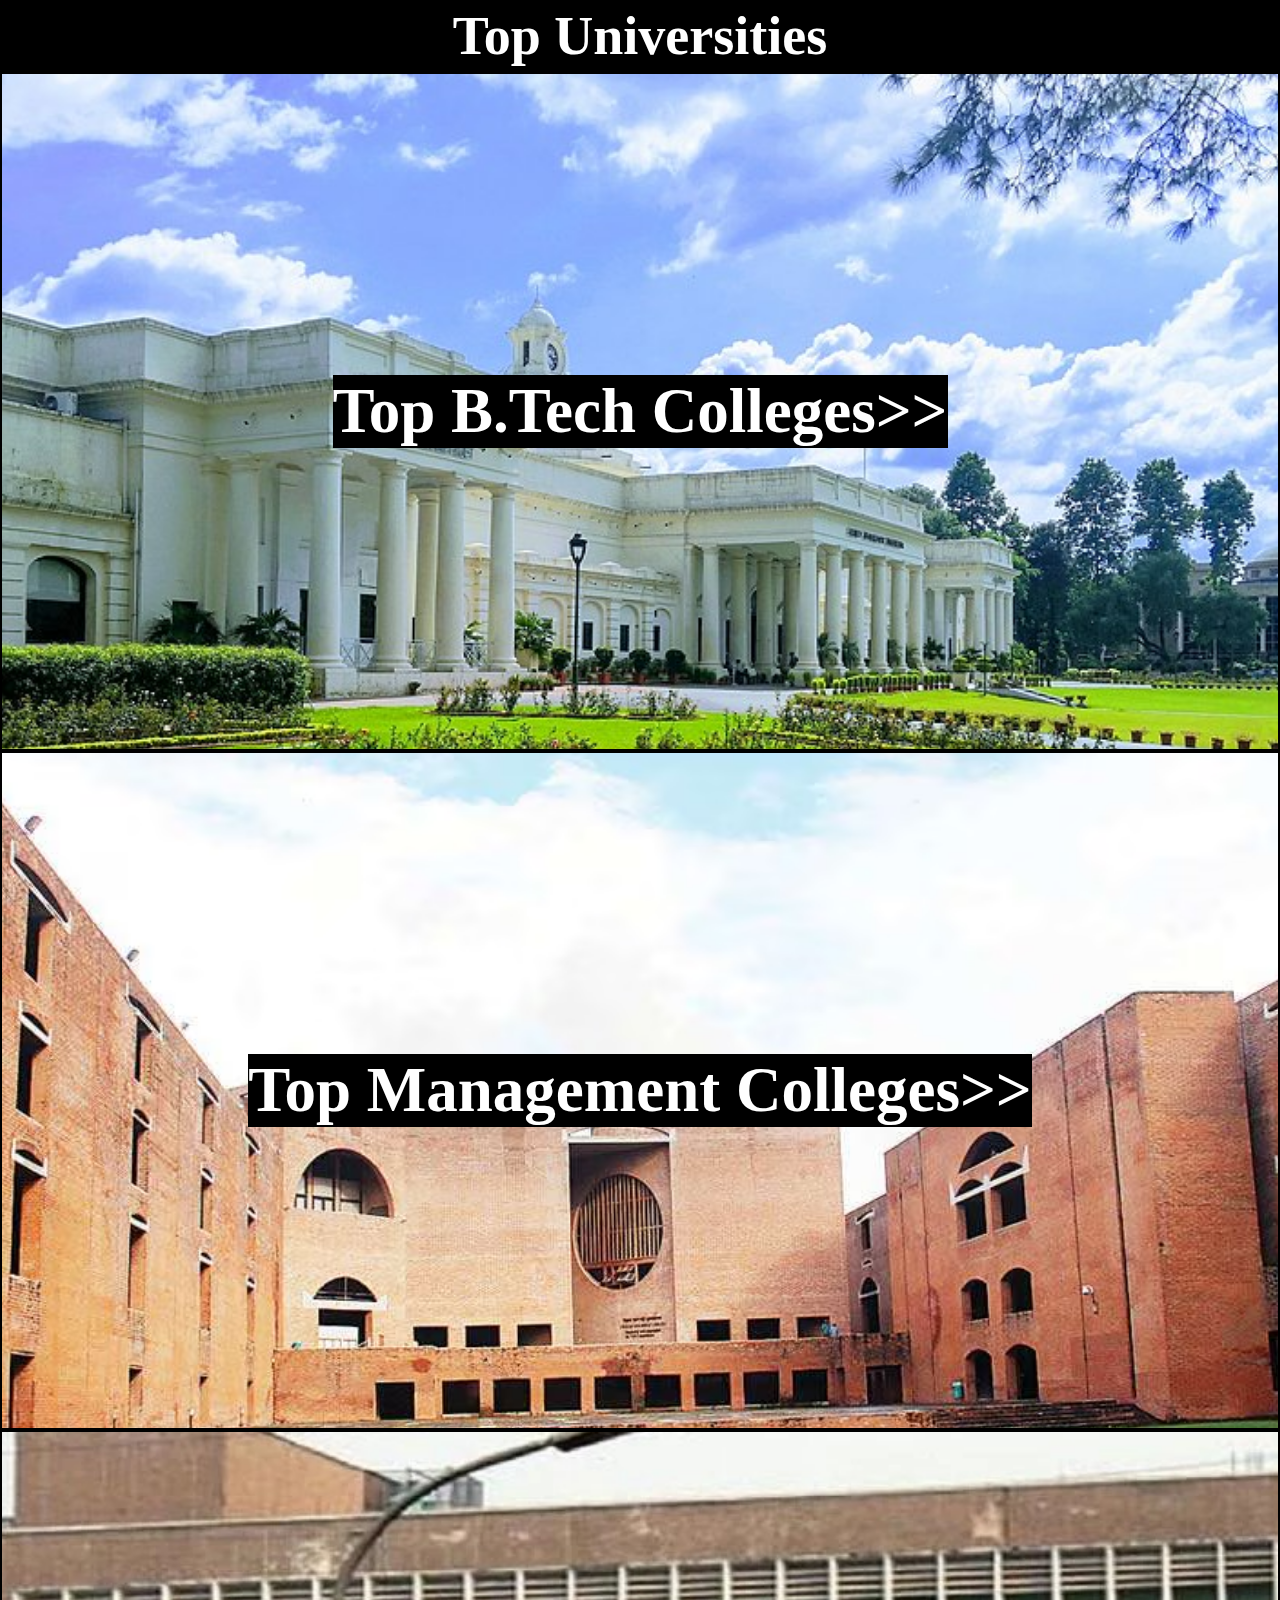
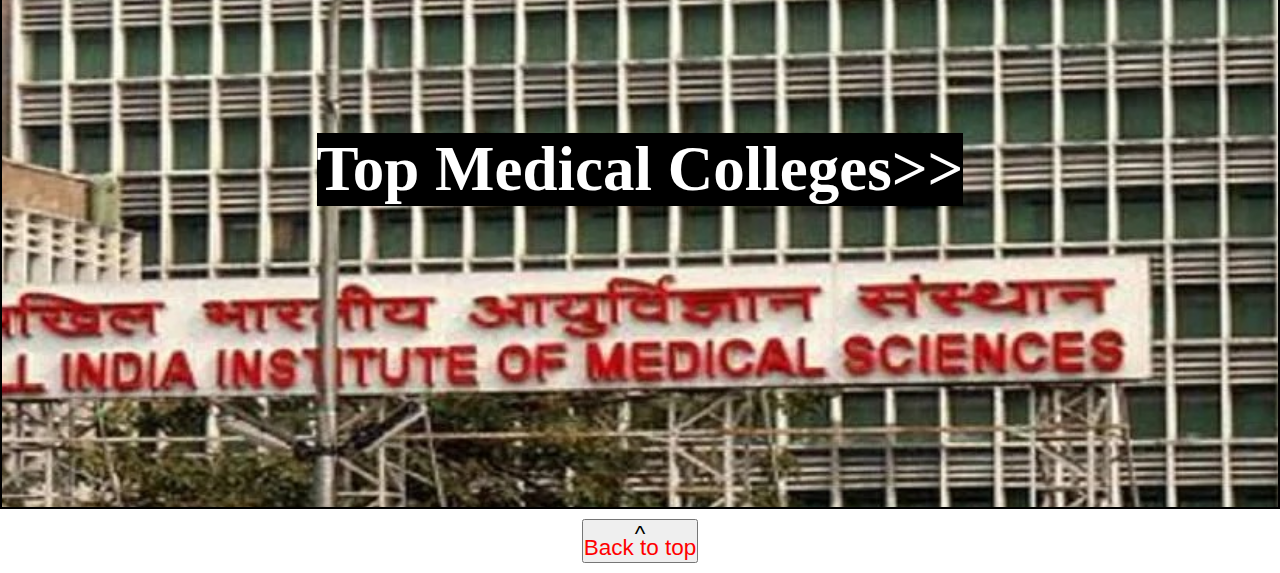
<file: index.html>
<!DOCTYPE html>
<html lang="en">
<head>
    <meta charset="UTF-8">
    <meta name="viewport" content="width=device-width, initial-scale=1.0">
    <link rel="stylesheet" href="style.css"/>
    <title>Top Universities</title>
</head>
<body>
    <header>
        <div id="navbar">Top Universities</div>
        <div id="navbar-clone"></div>
    </header>
    <main>
        <div id="btechImage" class="Images"><a href="btechcollages.html" class="allText">Top B.Tech Colleges>></a></div>
        <div id="mbaImage" class="Images"><a href="mbacollages.html" class="allText">Top Management Colleges>></a></div>
        <div id="medicalImage" class="Images"><a class="allText" href="madicalcollages.html">Top Medical Colleges>></a></div>
    </main>
    <footer>
        <div class="backtotopdiv">
            <button class="backToTop">
                <p class="topClass">^</p>
                <a class="scroll-top__link" href="#">Back to top</a>
            </button>
        </div>
    </footer>
</body>
</html>
</file>
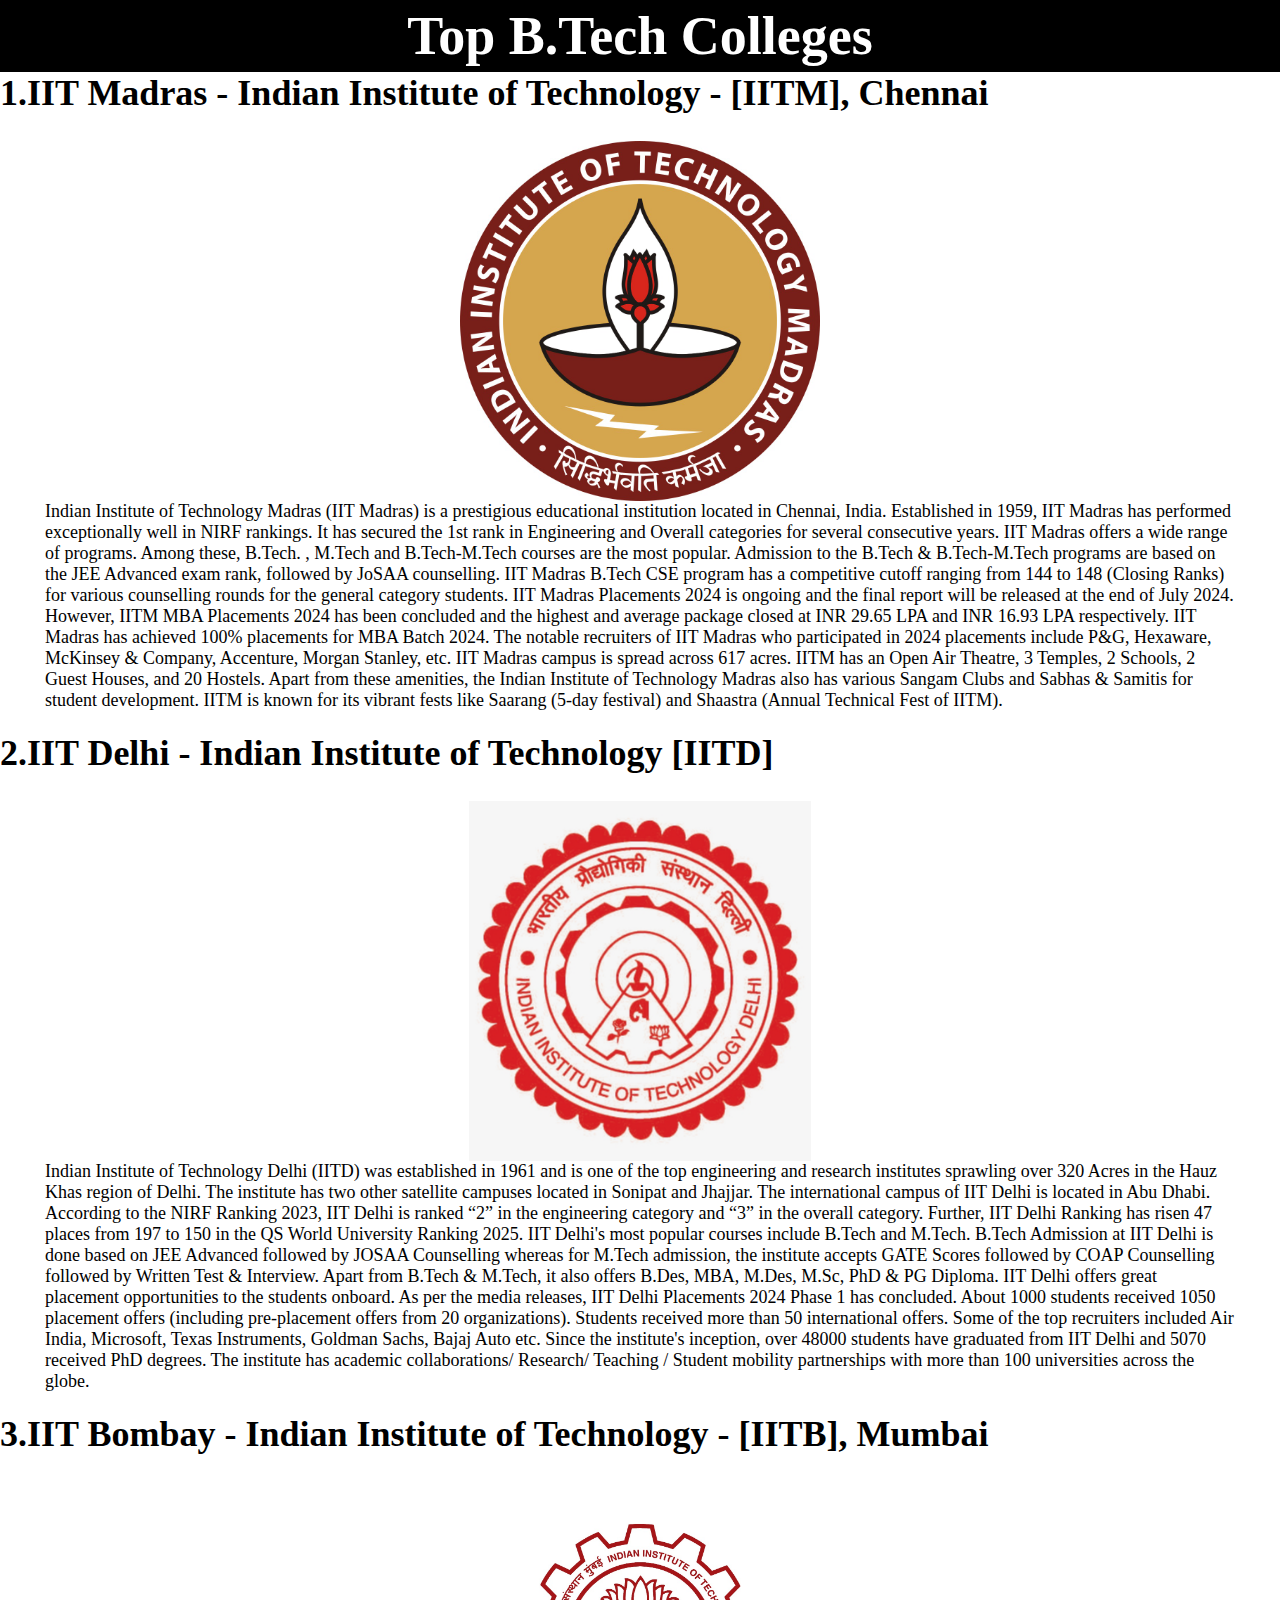
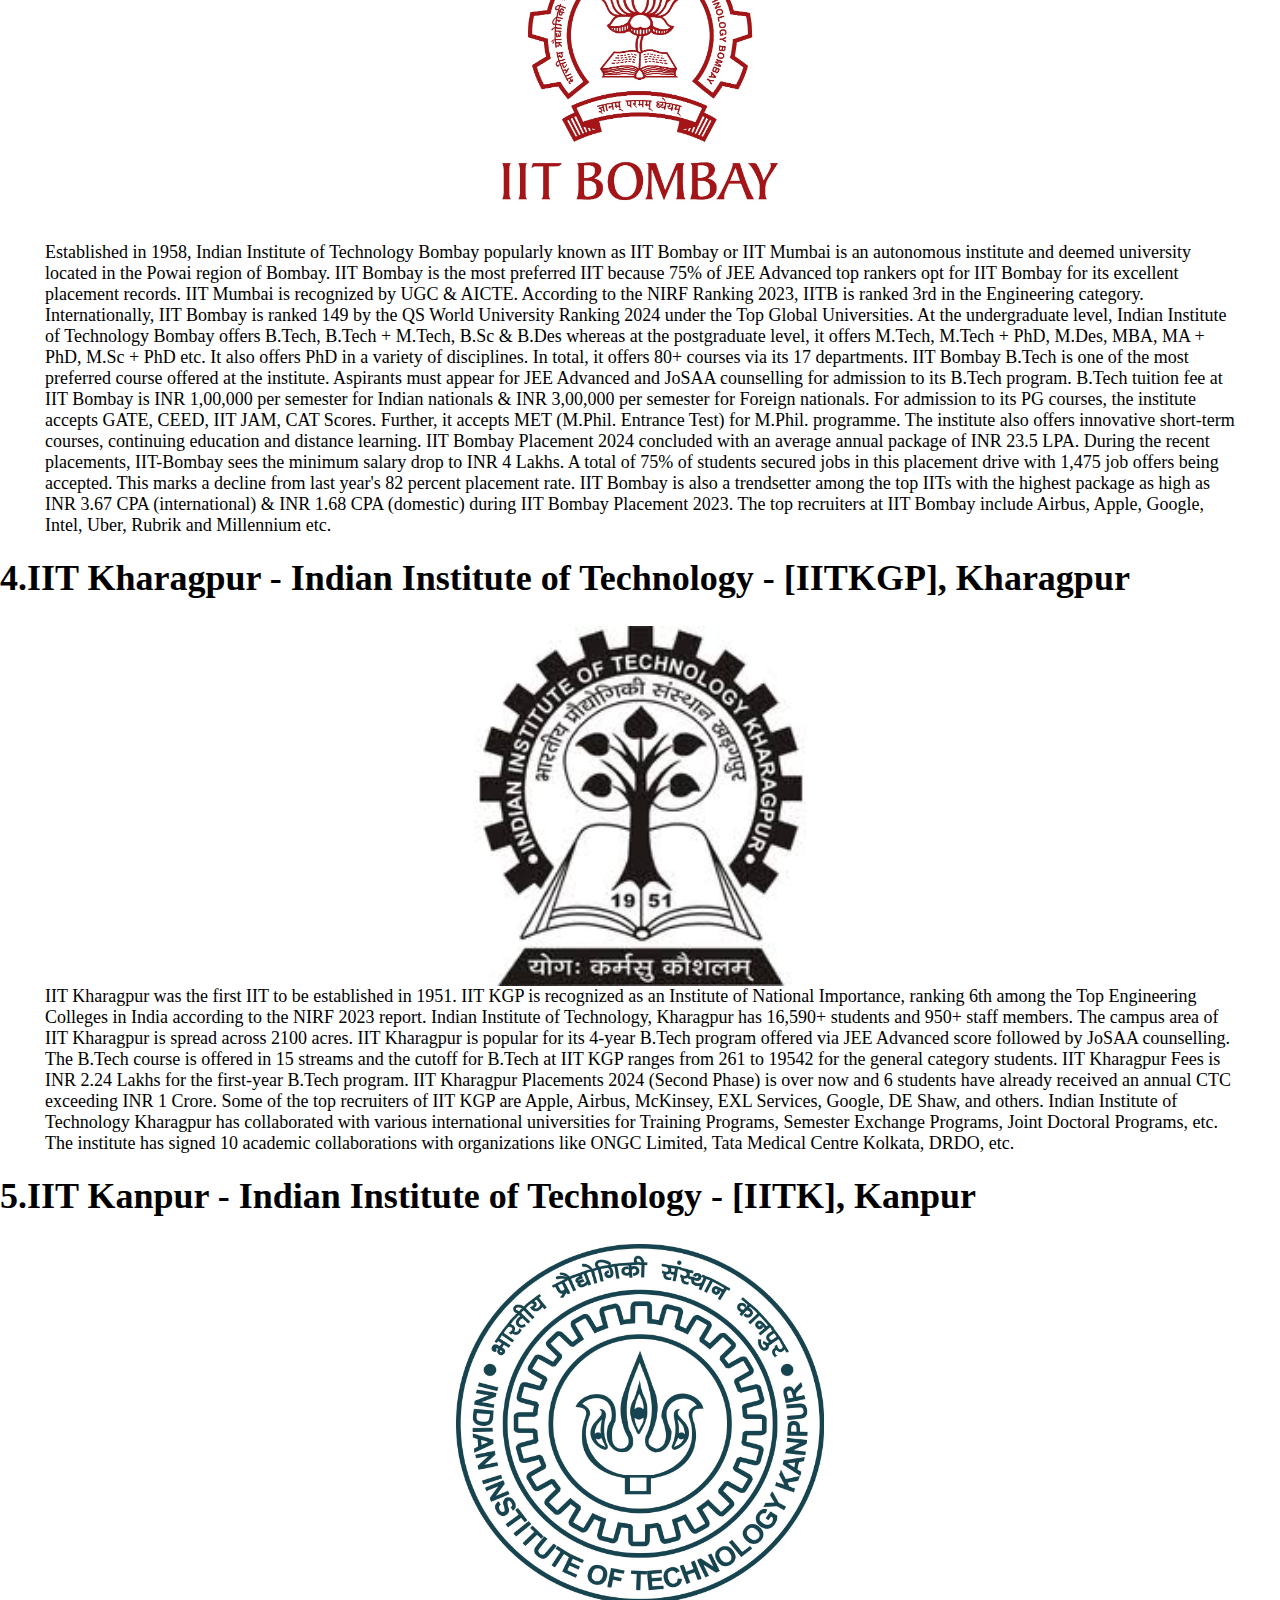
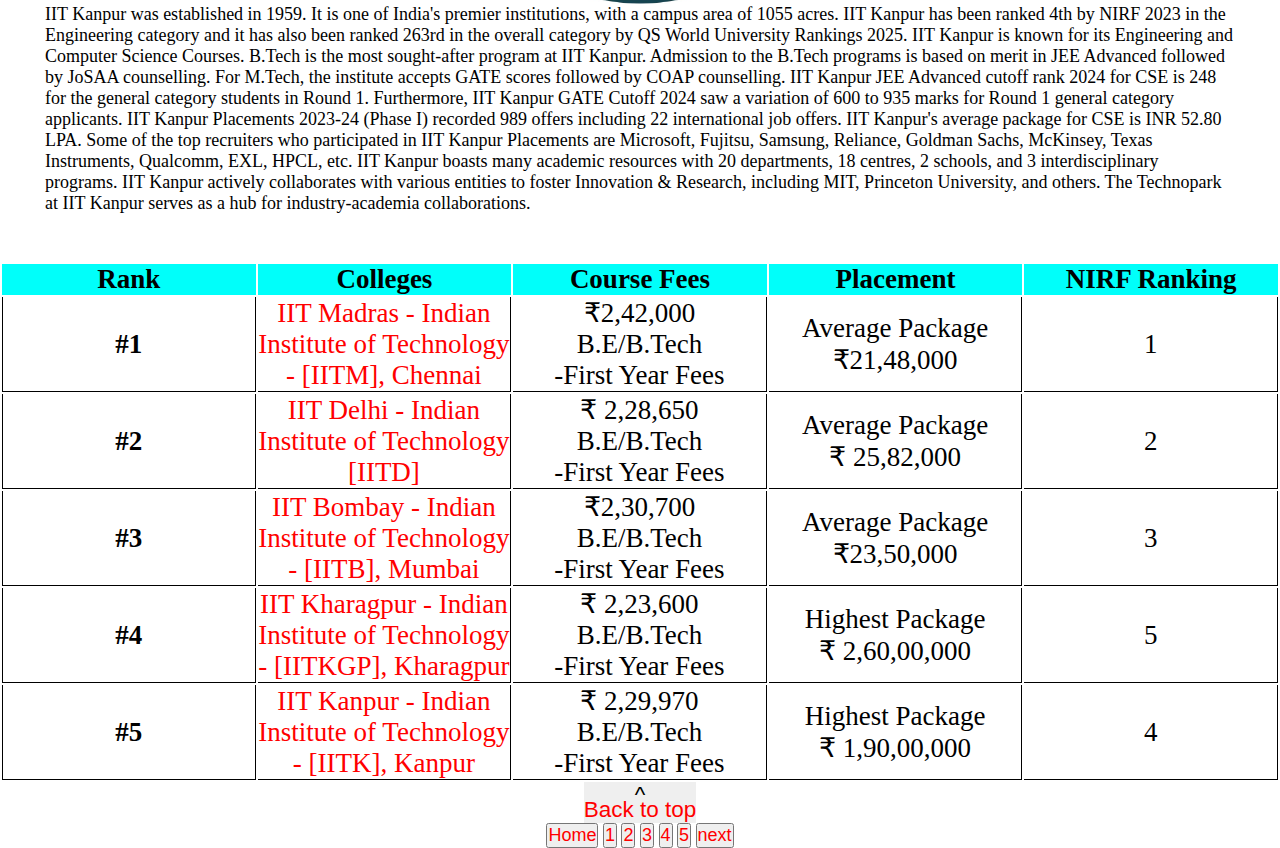
<file: btechcollages.html>
<!DOCTYPE html>
<html lang="en">
<head>
    <meta charset="UTF-8">
    <meta name="viewport" content="width=device-width, initial-scale=1.0">
    <link rel="stylesheet" href="style.css"/>
    <title>Top B.tech Colleges</title>
</head>
<body class="Allcollages">
    <header>
        <div id="navbar">Top B.Tech Colleges</div>
        <div id="navbar-clone"></div>
    </header>
    <main>

        <h3>1.IIT Madras - Indian Institute of Technology - [IITM], Chennai</h3>

        <div class="about">
            <img src="images/iit-madras-logo.jpg" alt="iit_Madras_logo" style="height: 40vmin;">
            <p>Indian Institute of Technology Madras (IIT Madras) is a prestigious educational institution located in Chennai, India. Established in 1959, IIT Madras has performed exceptionally well in NIRF rankings. It has secured the 1st rank in Engineering and Overall categories for several consecutive years. 

                IIT Madras offers a wide range of programs. Among these, B.Tech. , M.Tech and B.Tech-M.Tech courses are the most popular. Admission to the B.Tech & B.Tech-M.Tech programs are based on the JEE Advanced exam rank, followed by JoSAA counselling. IIT Madras B.Tech CSE program has a competitive cutoff ranging from 144 to 148 (Closing Ranks) for various counselling rounds for the general category students. 
                
                IIT Madras Placements 2024 is ongoing and the final report will be released at the end of July 2024. However, IITM MBA Placements 2024 has been concluded and the highest and average package closed at INR 29.65 LPA and INR 16.93 LPA respectively. IIT Madras has achieved 100% placements for MBA Batch 2024. The notable recruiters of IIT Madras who participated in 2024 placements include P&G, Hexaware, McKinsey & Company, Accenture, Morgan Stanley, etc. 
                
                IIT Madras campus is spread across 617 acres. IITM has an Open Air Theatre, 3 Temples, 2 Schools, 2 Guest Houses, and 20 Hostels. Apart from these amenities, the Indian Institute of Technology Madras also has various Sangam Clubs and Sabhas & Samitis for student development. IITM is known for its vibrant fests like Saarang (5-day festival) and Shaastra (Annual Technical Fest of IITM).</p>
        </div>

        <br>

        <h3>2.IIT Delhi - Indian Institute of Technology [IITD]</h3>

        <div class="about">
            <img src="images/iit-delhi-logo.jpg" alt="iit_Delhi_logo" style="height: 40vmin;">
            <p>Indian Institute of Technology Delhi (IITD) was established in 1961 and is one of the top engineering and research institutes sprawling over 320 Acres in the Hauz Khas region of Delhi. The institute has two other satellite campuses located in Sonipat and Jhajjar. The international campus of IIT Delhi is located in Abu Dhabi. According to the NIRF Ranking 2023, IIT Delhi is ranked “2” in the engineering category and “3” in the overall category. Further, IIT Delhi Ranking has risen 47 places from 197 to 150 in the QS World University Ranking 2025. 

                IIT Delhi's most popular courses include B.Tech and M.Tech. B.Tech Admission at IIT Delhi is done based on JEE Advanced followed by JOSAA Counselling whereas for M.Tech admission, the institute accepts GATE Scores followed by COAP Counselling followed by Written Test & Interview. Apart from B.Tech & M.Tech, it also offers B.Des, MBA, M.Des, M.Sc, PhD & PG Diploma. 
                
                IIT Delhi offers great placement opportunities to the students onboard. As per the media releases, IIT Delhi Placements 2024 Phase 1 has concluded. About 1000 students received 1050 placement offers (including pre-placement offers from 20 organizations). Students received more than 50 international offers. Some of the top recruiters included Air India, Microsoft, Texas Instruments, Goldman Sachs, Bajaj Auto etc. Since the institute's inception, over 48000 students have graduated from IIT Delhi and 5070 received PhD degrees. The institute has academic collaborations/ Research/ Teaching / Student mobility partnerships with more than 100 universities across the globe.</p>
        </div>

        <br>

        <h3>3.IIT Bombay - Indian Institute of Technology - [IITB], Mumbai</h3>

        <div class="about">
            <img src="images/iit-bombay-logo.jpg" alt="iit_Bombay_logo" style="height: 40vmin;">
            <p>Established in 1958, Indian Institute of Technology Bombay popularly known as IIT Bombay or IIT Mumbai is an autonomous institute and deemed university located in the Powai region of Bombay. IIT Bombay is the most preferred IIT because 75% of JEE Advanced top rankers opt for IIT Bombay for its excellent placement records. IIT Mumbai is recognized by UGC & AICTE. According to the NIRF Ranking 2023, IITB is ranked 3rd in the Engineering category. Internationally, IIT Bombay is ranked 149 by the QS World University Ranking 2024 under the Top Global Universities. 

                At the undergraduate level, Indian Institute of Technology Bombay offers B.Tech, B.Tech + M.Tech, B.Sc & B.Des whereas at the postgraduate level, it offers M.Tech, M.Tech + PhD, M.Des, MBA, MA + PhD, M.Sc + PhD etc. It also offers PhD in a variety of disciplines. In total, it offers 80+ courses via its 17 departments. IIT Bombay B.Tech is one of the most preferred course offered at the institute. Aspirants must appear for JEE Advanced and JoSAA counselling for admission to its B.Tech program. B.Tech tuition fee at IIT Bombay is INR 1,00,000 per semester for Indian nationals & INR 3,00,000 per semester for Foreign nationals. For admission to its PG courses, the institute accepts GATE, CEED, IIT JAM, CAT Scores. Further, it accepts MET (M.Phil. Entrance Test) for M.Phil. programme. The institute also offers innovative short-term courses, continuing education and distance learning.
                
                IIT Bombay Placement 2024 concluded with an average annual package of INR 23.5 LPA. During the recent placements, IIT-Bombay sees the minimum salary drop to INR 4 Lakhs. A total of 75% of students secured jobs in this placement drive with 1,475 job offers being accepted. This marks a decline from last year's 82 percent placement rate. IIT Bombay is also a trendsetter among the top IITs with the highest package as high as INR 3.67 CPA (international) & INR 1.68 CPA (domestic) during IIT Bombay Placement 2023. The top recruiters at IIT Bombay include Airbus, Apple, Google, Intel, Uber, Rubrik and Millennium etc.</p>
        </div>

        <br>

        <h3>4.IIT Kharagpur - Indian Institute of Technology - [IITKGP], Kharagpur</h3>

        <div class="about">
            <img src="images/iitk-logo.jpg" alt="iit_Kharagpur_logo" style="height: 40vmin;">
            <p>IIT Kharagpur was the first IIT to be established in 1951. IIT KGP is recognized as an Institute of National Importance, ranking 6th among the Top Engineering Colleges in India according to the NIRF 2023 report. Indian Institute of Technology, Kharagpur has 16,590+ students and 950+ staff members. The campus area of IIT Kharagpur is spread across 2100 acres. 

                IIT Kharagpur is popular for its 4-year B.Tech program offered via JEE Advanced score followed by JoSAA counselling. The B.Tech course is offered in 15 streams and the cutoff for B.Tech at IIT KGP ranges from 261 to 19542 for the general category students. IIT Kharagpur Fees is INR 2.24 Lakhs for the first-year B.Tech program.
                
                IIT Kharagpur Placements 2024 (Second Phase) is over now and 6 students have already received an annual CTC exceeding INR 1 Crore. Some of the top recruiters of IIT KGP are Apple, Airbus, McKinsey, EXL Services, Google, DE Shaw, and others. 
                
                Indian Institute of Technology Kharagpur has collaborated with various international universities for Training Programs, Semester Exchange Programs, Joint Doctoral Programs, etc. The institute has signed 10 academic collaborations with organizations like ONGC Limited, Tata Medical Centre Kolkata, DRDO, etc.</p>
        </div>

        <br>

        <h3>5.IIT Kanpur - Indian Institute of Technology - [IITK], Kanpur</h3>

        <div class="about">
            <img src="images/iitkanpur-logo.jpg" alt="iit_Kanpur_logo" style="height: 40vmin;">
            <p>IIT Kanpur was established in 1959. It is one of India's premier institutions, with a campus area of 1055 acres. IIT Kanpur has been ranked 4th by NIRF 2023 in the Engineering category and it has also been ranked 263rd in the overall category by QS World University Rankings 2025. 

                IIT Kanpur is known for its Engineering and Computer Science Courses. B.Tech is the most sought-after program at IIT Kanpur. Admission to the B.Tech programs is based on merit in JEE Advanced followed by JoSAA counselling. For M.Tech, the institute accepts GATE scores followed by COAP counselling. 
                
                IIT Kanpur JEE Advanced cutoff rank 2024 for CSE is 248 for the general category students in Round 1. Furthermore, IIT Kanpur GATE Cutoff 2024 saw a variation of 600 to 935 marks for Round 1 general category applicants. 
                
                IIT Kanpur Placements 2023-24 (Phase I) recorded 989 offers including 22 international job offers. IIT Kanpur's average package for CSE is INR 52.80 LPA. Some of the top recruiters who participated in IIT Kanpur Placements are Microsoft, Fujitsu, Samsung, Reliance, Goldman Sachs, McKinsey, Texas Instruments, Qualcomm, EXL, HPCL, etc. 
                
                IIT Kanpur boasts many academic resources with 20 departments, 18 centres, 2 schools, and 3 interdisciplinary programs. IIT Kanpur actively collaborates with various entities to foster Innovation & Research, including MIT, Princeton University, and others. The Technopark at IIT Kanpur serves as a hub for industry-academia collaborations.</p>
        </div>

        <br>

        <div id="tableAll">
            <table id="tableforall">
                <tr id="tableRow">
                    <th>Rank</th>
                    <th>Colleges</th>
                    <th>Course Fees</th>
                    <th>Placement</th>
                    <th>NIRF Ranking</th>
                </tr>
                <tr>
                    <th class="tableH">#1</th>
                    <td class="tabletd"><a href="https://collegedunia.com/university/25881-iit-madras-indian-institute-of-technology-iitm-chennai" target="_blank" class="infor">IIT Madras - Indian Institute of Technology - [IITM], Chennai</a></td>
                    <td class="tabletd">
                        ₹2,42,000
                        <br>
                        B.E/B.Tech
                        <br>
                        -First Year Fees
                    </td>
                    <td class="tabletd">
                        Average Package
                        <br>
                        ₹21,48,000
                    </td>
                    <td class="tabletd">1</td>
                </tr>
                <tr>
                    <th class="tableH">#2</th>
                    <td class="tabletd"><a href="https://collegedunia.com/university/25455-iit-delhi-indian-institute-of-technology-iitd-new-delhi" target="_blank" class="infor">IIT Delhi - Indian Institute of Technology [IITD]</a></td>
                    <td class="tabletd">
                        ₹ 2,28,650
                        <br>
                        B.E/B.Tech
                        <br>
                        -First Year Fees
                    </td>
                    <td class="tabletd">
                        Average Package
                        <br>
                        ₹ 25,82,000
                    </td>
                    <td class="tabletd">2</td>
                </tr>
                <tr>
                    <th class="tableH">#3</th>
                    <td class="tabletd"><a href="https://collegedunia.com/university/25703-iit-bombay-indian-institute-of-technology-iitb-mumbai" target="_blank" class="infor">IIT Bombay - Indian Institute of Technology - [IITB], Mumbai</a></td>
                    <td class="tabletd">
                        ₹2,30,700
                        <br>
                        B.E/B.Tech
                        <br>
                        -First Year Fees
                    </td>
                    <td class="tabletd">
                        Average Package
                        <br>
                        ₹23,50,000
                    </td>
                    <td class="tabletd">3</td>
                </tr>
                <tr>
                    <th class="tableH">#4</th>
                    <td class="tabletd"><a href="https://collegedunia.com/university/26007-iit-kharagpur-indian-institute-of-technology-iitkgp-kharagpur" target="_blank" class="infor">IIT Kharagpur - Indian Institute of Technology - [IITKGP], Kharagpur</a></td>
                    <td class="tabletd">
                        ₹ 2,23,600
                        <br>
                        B.E/B.Tech
                        <br>
                        -First Year Fees
                    </td>
                    <td class="tabletd">
                        Highest Package
                        <br>
                        ₹ 2,60,00,000
                    </td>
                    <td class="tabletd">5</td>
                </tr>
                <tr>
                    <th class="tableH">#5</th>
                    <td class="tabletd"><a href="https://collegedunia.com/university/25948-iit-kanpur-indian-institute-of-technology-iitk-kanpur" target="_blank" class="infor">IIT Kanpur - Indian Institute of Technology - [IITK], Kanpur</a></td>
                    <td class="tabletd">
                        ₹ 2,29,970
                        <br>
                        B.E/B.Tech
                        <br>
                        -First Year Fees
                    </td>
                    <td class="tabletd">
                        Highest Package
                        <br>
                        ₹ 1,90,00,000
                    </td>
                    <td class="tabletd">4</td>
                </tr>
            </table>
        </div>
    </main>
    <footer>
        <button id="backToTop">
            <p class="topClass">^</p>
            <a class="scroll-top__link" href="#">Back to top</a>
        </button>
        <div id="buttons">
            <button id="home-button" class="but"><a href="index.html">Home</a></button>
            <button id="first" class="but"><a href="#">1</a></button>
            <button id="second" class="but"><a href="btechcollages2.html">2</a></button>
            <button id="third" class="but"><a href="btechcollages3.html">3</a></button>
            <button id="forth" class="but"><a href="btechcollages4.html">4</a></button>
            <button id="fifth" class="but"><a href="btechcollages5.html">5</a></button>
            <button id="next" class="but"><a href="btechcollages2.html">next</a></button>
        </div>
    </footer>
</body>
</html>
</file>
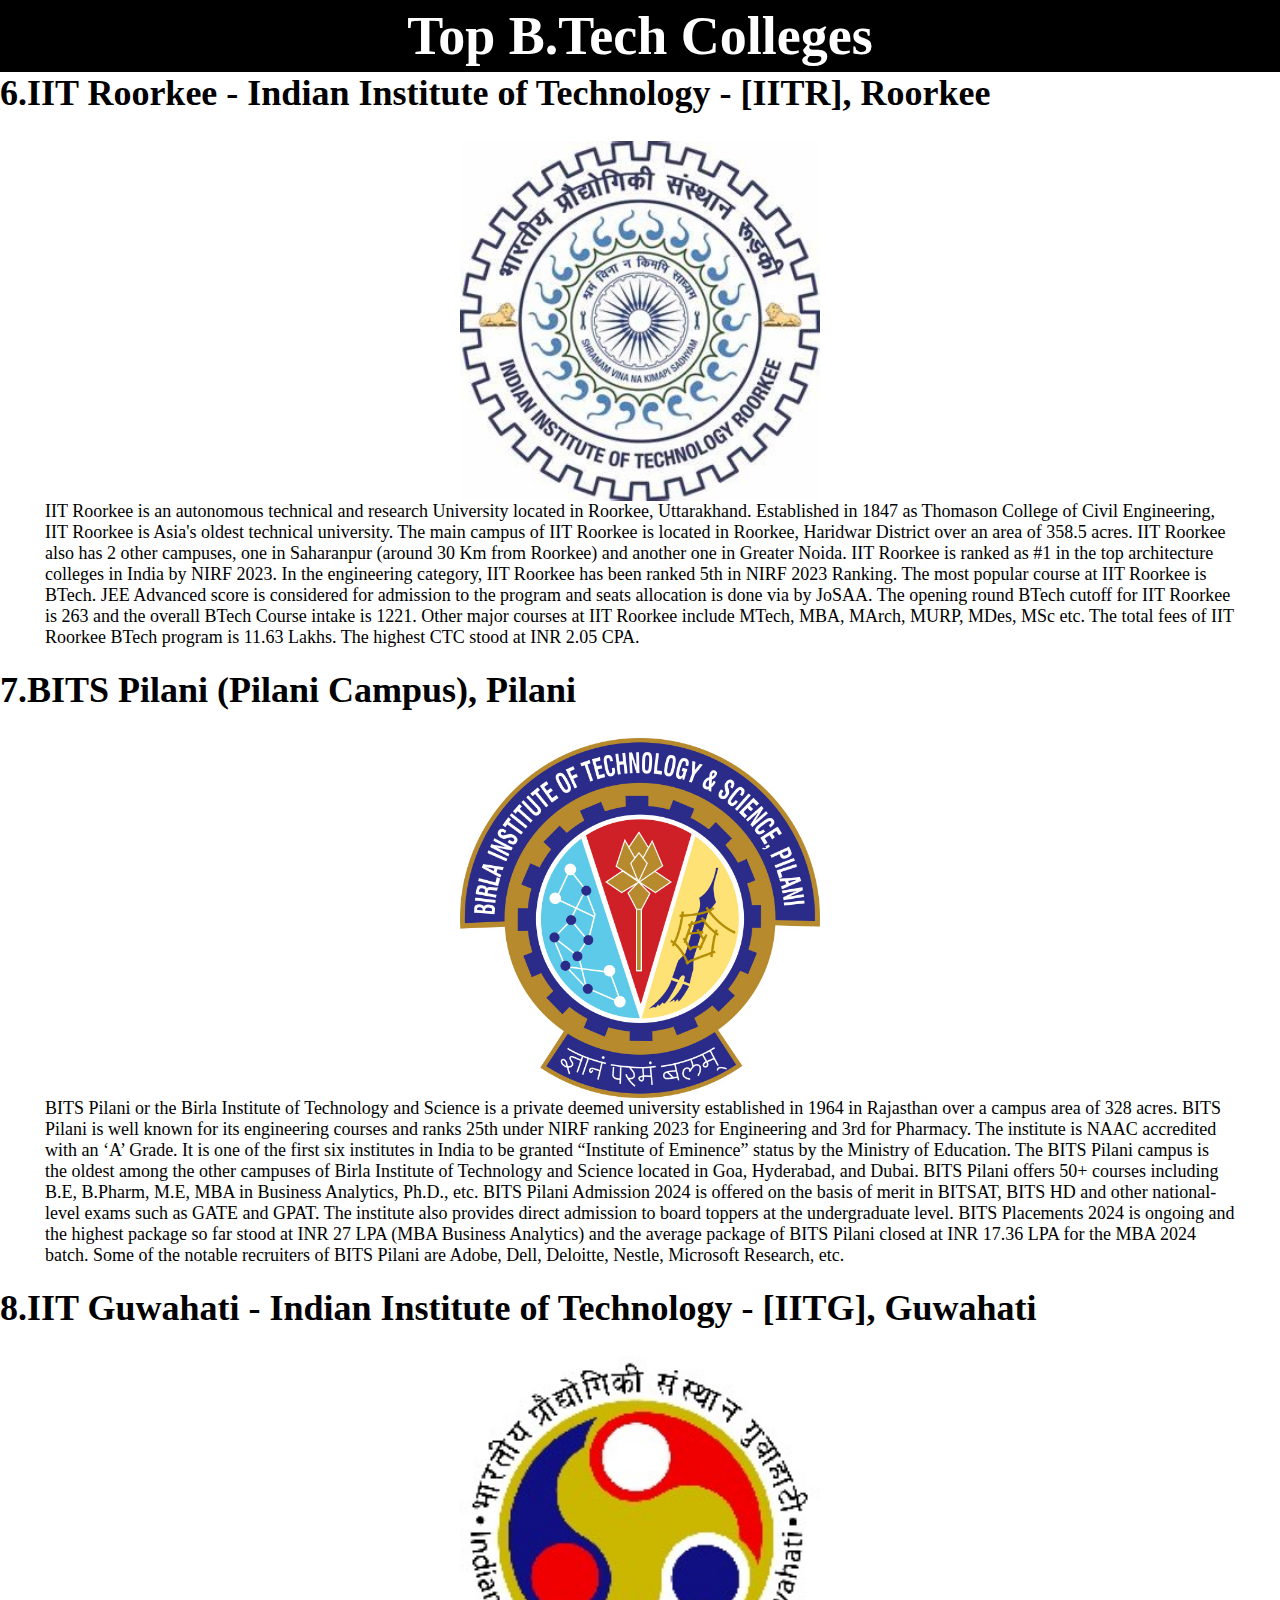
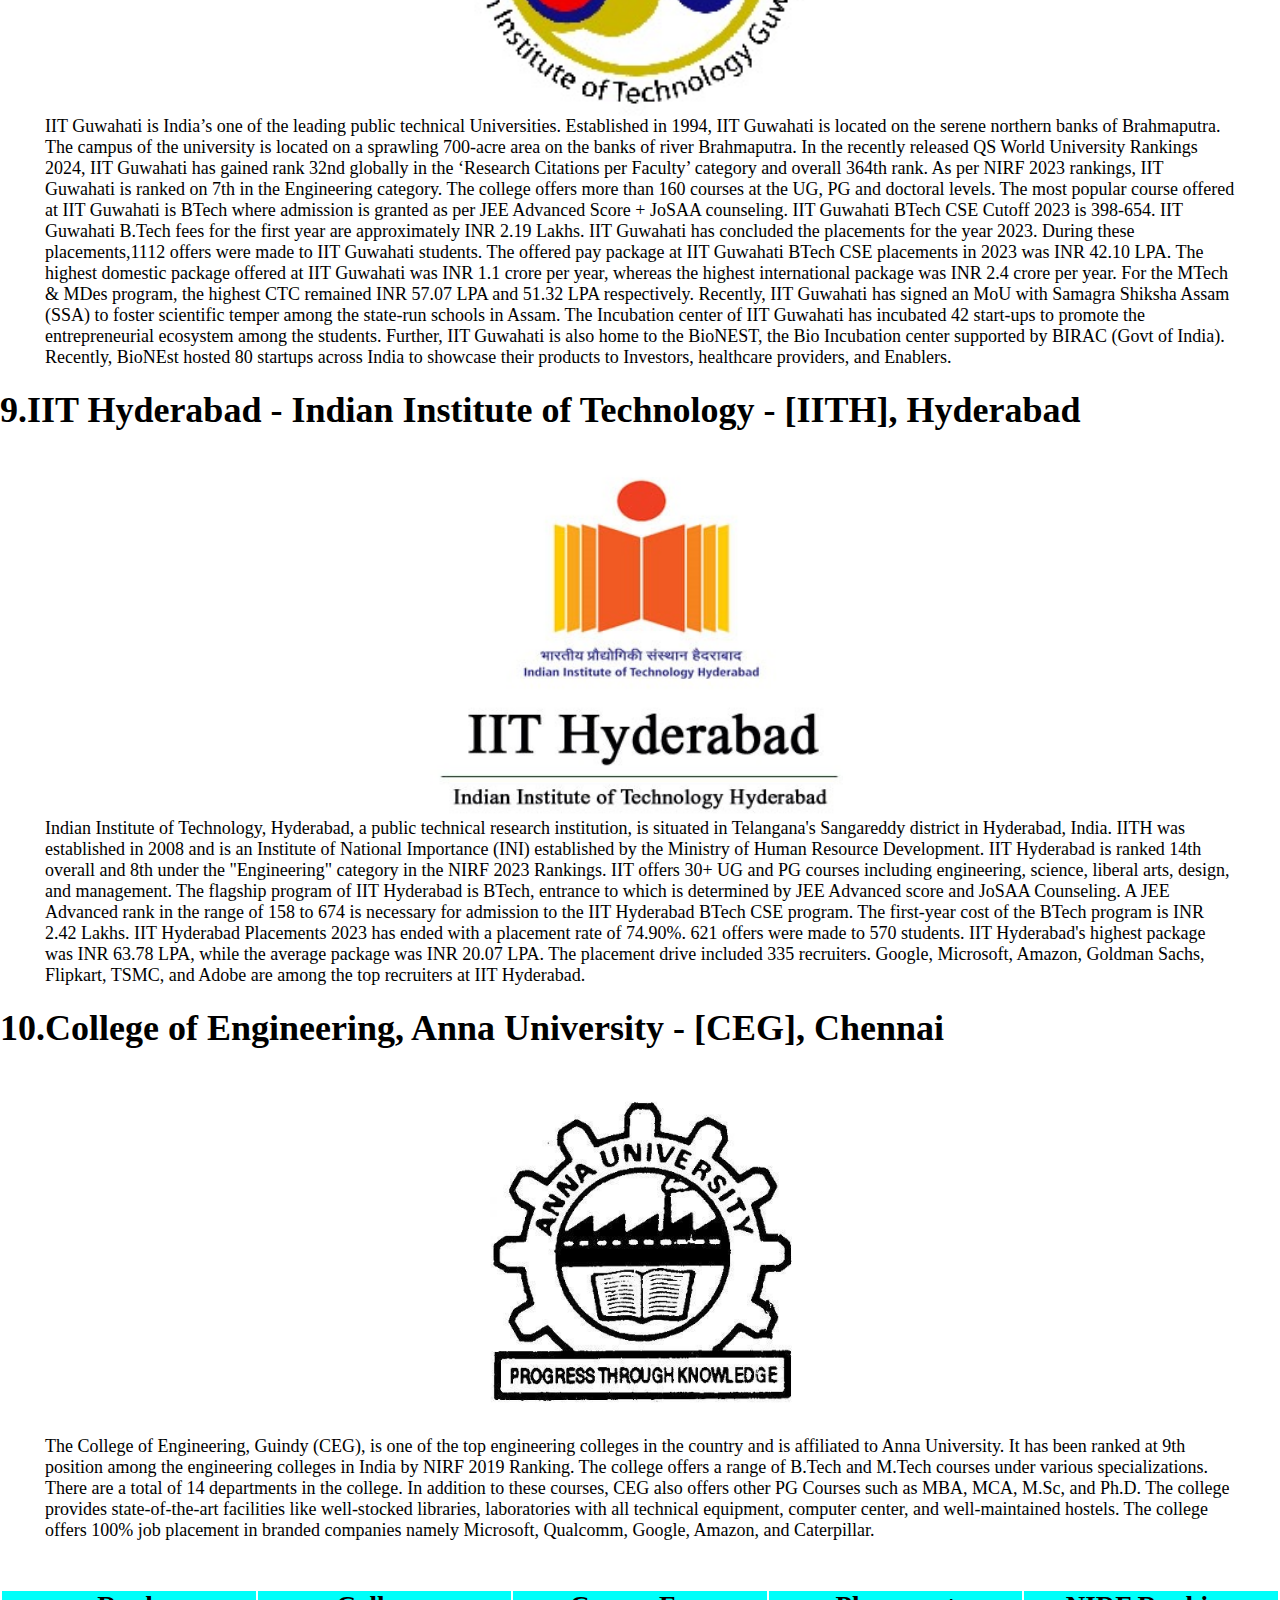
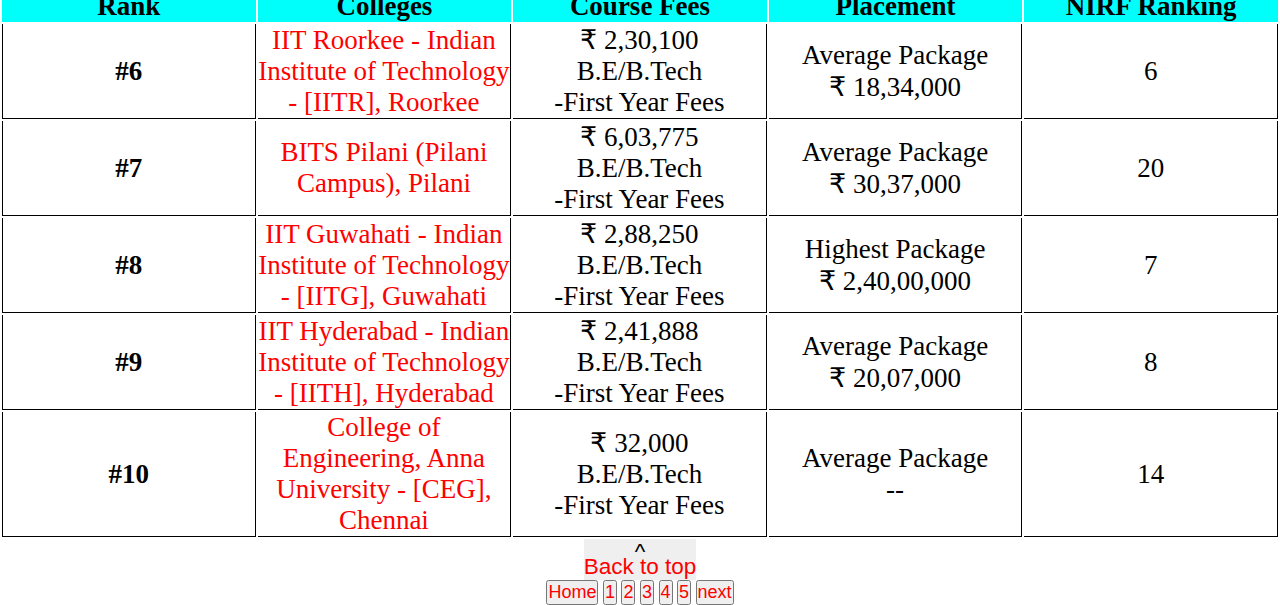
<file: btechcollages2.html>
<!DOCTYPE html>
<html lang="en">
<head>
    <meta charset="UTF-8">
    <meta name="viewport" content="width=device-width, initial-scale=1.0">
    <link rel="stylesheet" href="style.css"/>
    <title>Top B.tech Colleges</title>
</head>
<body class="Allcollages">
    <header>
        <div id="navbar">Top B.Tech Colleges</div>
        <div id="navbar-clone"></div>
    </header>
    <main>

        <h3>6.IIT Roorkee - Indian Institute of Technology - [IITR], Roorkee</h3>

        <div class="about">
            <img src="images/iitroorkee.jpg" alt="iit_Roorkee_logo" style="height: 40vmin;">
            <p>IIT Roorkee is an autonomous technical and research University located in Roorkee, Uttarakhand. Established in 1847 as Thomason College of Civil Engineering, IIT Roorkee is Asia's oldest technical university. The main campus of IIT Roorkee is located in Roorkee, Haridwar District over an area of 358.5 acres. IIT Roorkee also has 2 other campuses, one in Saharanpur (around 30 Km from Roorkee) and another one in Greater Noida. IIT Roorkee is ranked as #1 in the top architecture colleges in India by NIRF 2023. In the engineering category, IIT Roorkee has been ranked 5th in NIRF 2023 Ranking. 

                The most popular course at IIT Roorkee is BTech. JEE Advanced score is considered for admission to the program and seats allocation is done via by JoSAA. The opening round BTech cutoff for IIT Roorkee is 263 and the overall BTech Course intake is 1221. Other major courses at IIT Roorkee include MTech, MBA, MArch, MURP, MDes, MSc etc. The total fees of IIT Roorkee BTech program is 11.63 Lakhs. The highest CTC stood at INR 2.05 CPA.</p>
        </div>

        <br>

        <h3>7.BITS Pilani (Pilani Campus), Pilani</h3>

        <div class="about">
            <img src="images/bits-logo.jpg" alt="Bits_pilani_logo" style="height: 40vmin;">
            <p>BITS Pilani or the Birla Institute of Technology and Science is a private deemed university established in 1964 in Rajasthan over a campus area of 328 acres. BITS Pilani is well known for its engineering courses and ranks 25th under NIRF ranking 2023 for Engineering and 3rd for Pharmacy. The institute is NAAC accredited with an ‘A’ Grade. It is one of the first six institutes in India to be granted “Institute of Eminence” status by the Ministry of Education. The BITS Pilani campus is the oldest among the other campuses of Birla Institute of Technology and Science located in Goa, Hyderabad, and Dubai. 

                BITS Pilani offers 50+ courses including B.E, B.Pharm, M.E, MBA in Business Analytics, Ph.D., etc. BITS Pilani Admission 2024 is offered on the basis of merit in BITSAT, BITS HD and other national-level exams such as GATE and GPAT. The institute also provides direct admission to board toppers at the undergraduate level.
                
                BITS Placements 2024 is ongoing and the highest package so far stood at INR 27 LPA (MBA Business Analytics) and the average package of BITS Pilani closed at INR 17.36 LPA for the MBA 2024 batch. Some of the notable recruiters of BITS Pilani are Adobe, Dell, Deloitte, Nestle, Microsoft Research, etc.</p>
        </div>

        <br>

        <h3>8.IIT Guwahati - Indian Institute of Technology - [IITG], Guwahati</h3>

        <div class="about">
            <img src="images/iitguwahati_logo.jpg" alt="iit_guwahati_logo" style="height: 40vmin;">
            <p>IIT Guwahati is India’s one of the leading public technical Universities. Established in 1994, IIT Guwahati is located on the serene northern banks of Brahmaputra. The campus of the university is located on a sprawling 700-acre area on the banks of river Brahmaputra. In the recently released  QS World University Rankings 2024, IIT Guwahati has gained rank 32nd globally in the ‘Research Citations per Faculty’ category and overall 364th rank. As per NIRF 2023 rankings, IIT Guwahati is ranked on 7th in the Engineering category. The college offers more than 160 courses at the UG, PG and doctoral levels. The most popular course offered at IIT Guwahati is BTech where admission is granted as per JEE Advanced Score + JoSAA counseling. IIT Guwahati BTech CSE Cutoff 2023 is 398-654. IIT Guwahati B.Tech fees for the first year are approximately INR 2.19 Lakhs.

                IIT Guwahati has concluded the placements for the year 2023. During these placements,1112 offers were made to IIT Guwahati students. The offered pay package at IIT Guwahati BTech CSE placements in 2023 was INR 42.10 LPA. The highest domestic package offered at IIT Guwahati was INR 1.1 crore per year, whereas the highest international package was INR 2.4 crore per year. For the MTech & MDes program, the highest CTC remained INR 57.07 LPA and 51.32 LPA respectively. 
                
                Recently, IIT Guwahati has signed an MoU with Samagra Shiksha Assam (SSA) to foster scientific temper among the state-run schools in Assam. The Incubation center of IIT Guwahati has incubated 42 start-ups to promote the entrepreneurial ecosystem among the students. Further, IIT Guwahati is also home to the BioNEST, the Bio Incubation center supported by BIRAC (Govt of India). Recently, BioNEst hosted 80 startups across India to showcase their products to Investors, healthcare providers, and Enablers.</p>
        </div>

        <br>

        <h3>9.IIT Hyderabad - Indian Institute of Technology - [IITH], Hyderabad</h3>

        <div class="about">
            <img src="images/iitHyderabad.jpg" alt="iit_hyderabad_logo" style="height: 40vmin;">
            <p>Indian Institute of Technology, Hyderabad, a public technical research institution, is situated in Telangana's Sangareddy district in Hyderabad, India. IITH was established in 2008 and is an Institute of National Importance (INI) established by the Ministry of Human Resource Development. IIT Hyderabad is ranked 14th overall and 8th under the "Engineering" category in the NIRF 2023 Rankings. IIT offers 30+ UG and PG courses including engineering, science, liberal arts, design, and management.

                The flagship program of IIT Hyderabad is BTech, entrance to which is determined by JEE Advanced score and JoSAA Counseling. A JEE Advanced rank in the range of 158 to 674 is necessary for admission to the IIT Hyderabad BTech CSE program. The first-year cost of the BTech program is INR 2.42 Lakhs. 
                
                IIT Hyderabad Placements 2023 has ended with a placement rate of 74.90%. 621 offers were made to 570 students. IIT Hyderabad's highest package was INR 63.78 LPA, while the average package was INR 20.07 LPA. The placement drive included 335 recruiters. Google, Microsoft, Amazon, Goldman Sachs, Flipkart, TSMC, and Adobe are among the top recruiters at IIT Hyderabad. </p>
        </div>

        <br>

        <h3>10.College of Engineering, Anna University - [CEG], Chennai</h3>

        <div class="about">
            <img src="images/anna_university.jpg" alt="anna_university_logo" style="height: 40vmin;">
            <p>The College of Engineering, Guindy (CEG), is one of the top engineering colleges in the country and is affiliated to Anna University. It has been ranked at 9th position among the engineering colleges in India by NIRF 2019 Ranking. The college offers a range of B.Tech and M.Tech courses under various specializations. There are a total of 14 departments in the college. In addition to these courses, CEG also offers other PG Courses such as MBA, MCA, M.Sc, and Ph.D.

                The college provides state-of-the-art facilities like well-stocked libraries, laboratories with all technical equipment, computer center, and well-maintained hostels. The college offers 100% job placement in branded companies namely Microsoft, Qualcomm, Google, Amazon, and Caterpillar.</p>
        </div>

        <br>

        <div id="tableAll">
            <table id="tableforall">
                <tr id="tableRow">
                    <th>Rank</th>
                    <th>Colleges</th>
                    <th>Course Fees</th>
                    <th>Placement</th>
                    <th>NIRF Ranking</th>
                </tr>
                <tr>
                    <th class="tableH">#6</th>
                    <td class="tabletd"><a href="https://collegedunia.com/university/25992-iit-roorkee-indian-institute-of-technology-iitr-roorkee" target="_blank" class="infor">IIT Roorkee - Indian Institute of Technology - [IITR], Roorkee</a></td>
                    <td class="tabletd">
                        ₹ 2,30,100
                        <br>
                        B.E/B.Tech
                        <br>
                        -First Year Fees
                    </td>
                    <td class="tabletd">
                        Average Package
                        <br>
                        ₹ 18,34,000
                    </td>
                    <td class="tabletd">6</td>
                </tr>
                <tr>
                    <th class="tableH">#7</th>
                    <td class="tabletd"><a href="https://collegedunia.com/university/25800-bits-pilani-pilani-campus-pilani" target="_blank" class="infor">BITS Pilani (Pilani Campus), Pilani</a></td>
                    <td class="tabletd">
                        ₹ 6,03,775
                        <br>
                        B.E/B.Tech
                        <br>
                        -First Year Fees
                    </td>
                    <td class="tabletd">
                        Average Package
                        <br>
                        ₹ 30,37,000
                    </td>
                    <td class="tabletd">20</td>
                </tr>
                <tr>
                    <th class="tableH">#8</th>
                    <td class="tabletd"><a href="https://collegedunia.com/university/25396-iit-guwahati-indian-institute-of-technology-iitg-guwahati" target="_blank" class="infor">IIT Guwahati - Indian Institute of Technology - [IITG], Guwahati</a></td>
                    <td class="tabletd">
                        ₹ 2,88,250
                        <br>
                        B.E/B.Tech
                        <br>
                        -First Year Fees
                    </td>
                    <td class="tabletd">
                       Highest Package
                        <br>
                        ₹ 2,40,00,000
                    </td>
                    <td class="tabletd">7</td>
                </tr>
                <tr>
                    <th class="tableH">#9</th>
                    <td class="tabletd"><a href="https://collegedunia.com/university/25356-iit-hyderabad-indian-institute-of-technology-iith-hyderabad" target="_blank" class="infor">IIT Hyderabad - Indian Institute of Technology - [IITH], Hyderabad</a></td>
                    <td class="tabletd">
                        ₹ 2,41,888
                        <br>
                        B.E/B.Tech
                        <br>
                        -First Year Fees
                    </td>
                    <td class="tabletd">
                        Average Package
                        <br>
                        ₹ 20,07,000
                    </td>
                    <td class="tabletd">8</td>
                </tr>
                <tr>
                    <th class="tableH">#10</th>
                    <td class="tabletd"><a href="https://collegedunia.com/college/28261-college-of-engineering-anna-university-ceg-chennai" target="_blank" class="infor">College of Engineering, Anna University - [CEG], Chennai</a></td>
                    <td class="tabletd">
                        ₹ 32,000
                        <br>
                        B.E/B.Tech
                        <br>
                        -First Year Fees
                    </td>
                    <td class="tabletd">
                        Average Package
                        <br>
                        --
                    </td>
                    <td class="tabletd">14</td>
                </tr>
            </table>
        </div>
    </main>
    <footer>
        <button id="backToTop">
            <p class="topClass">^</p>
            <a class="scroll-top__link" href="#">Back to top</a>
        </button>
        <div id="buttons">
            <button id="home-button" class="but"><a href="index.html">Home</a></button>
            <button id="first" class="but"><a href="btechcollages.html">1</a></button>
            <button id="second" class="but"><a href="#">2</a></button>
            <button id="third" class="but"><a href="btechcollages3.html">3</a></button>
            <button id="forth" class="but"><a href="btechcollages4.html">4</a></button>
            <button id="fifth" class="but"><a href="btechcollages5.html">5</a></button>
            <button id="next" class="but"><a href="btechcollages3.html">next</a></button>
        </div>
    </footer>
</body>
</html>
</file>
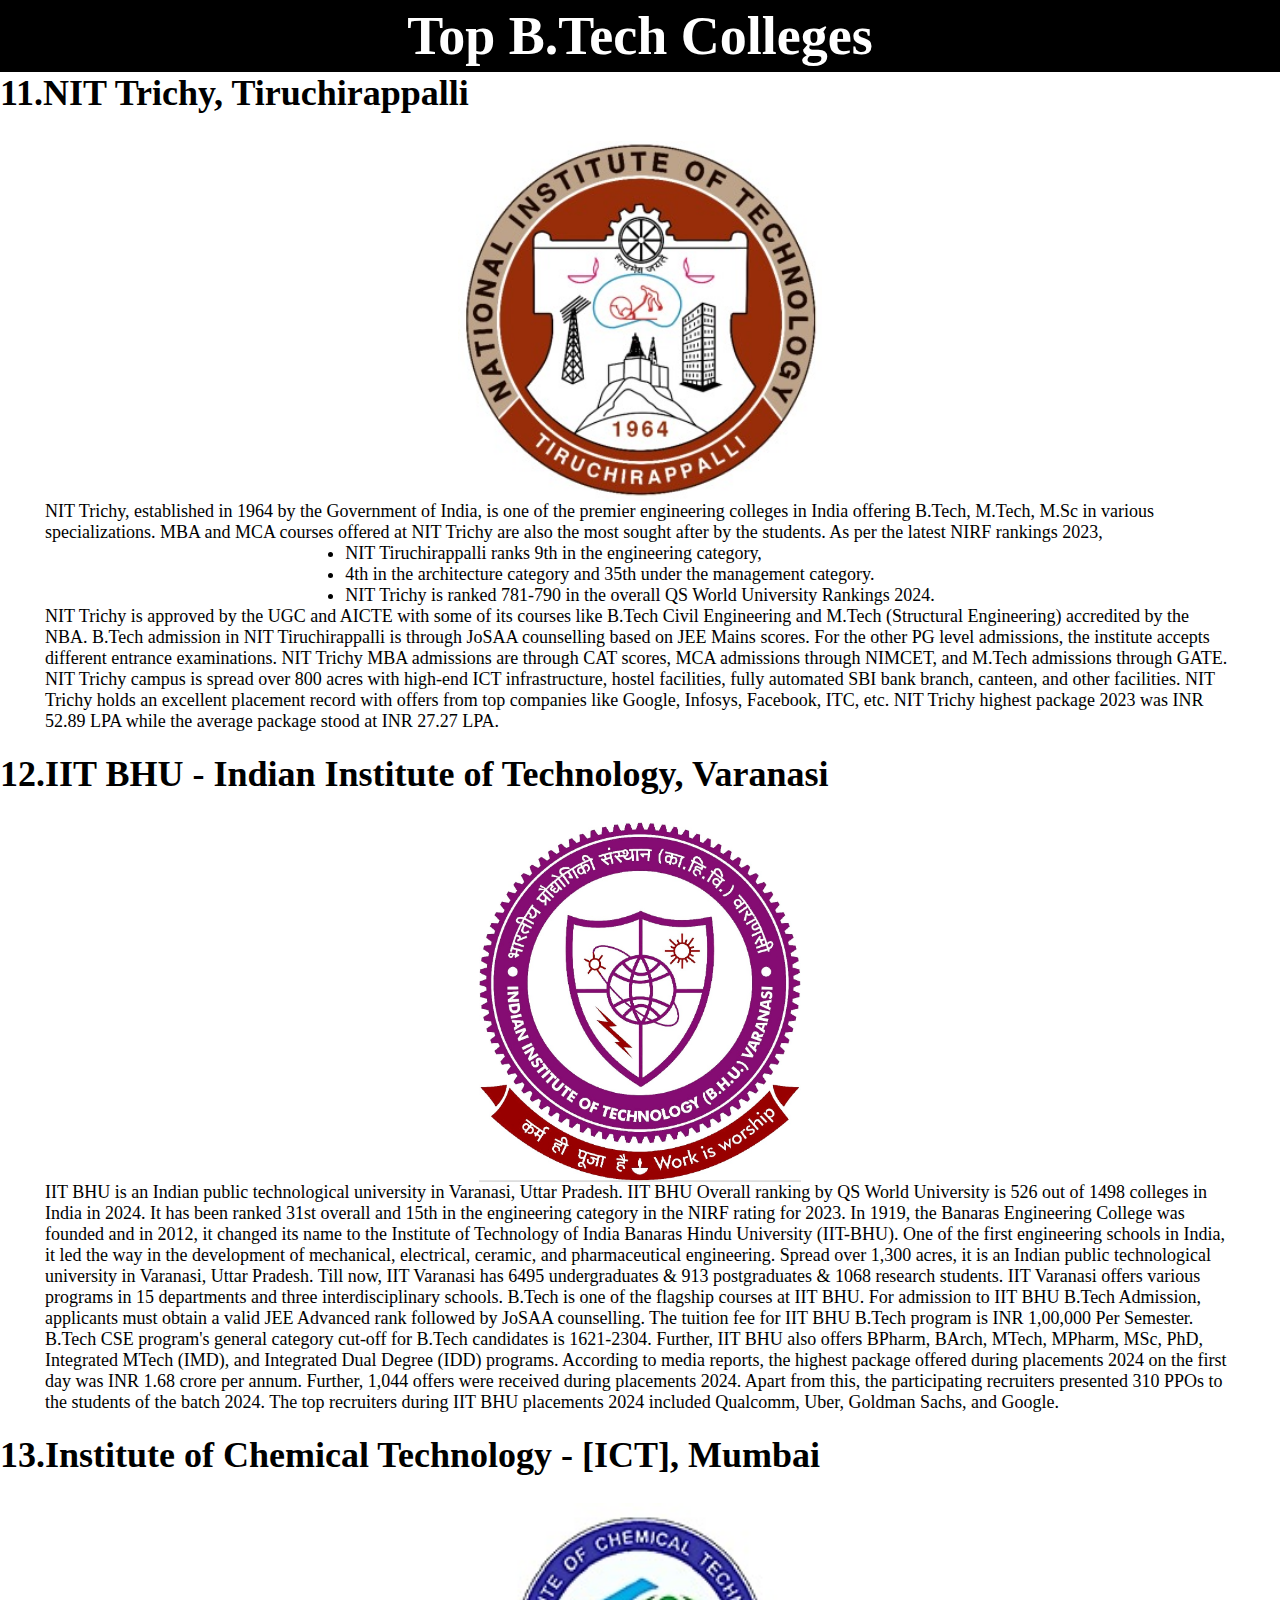
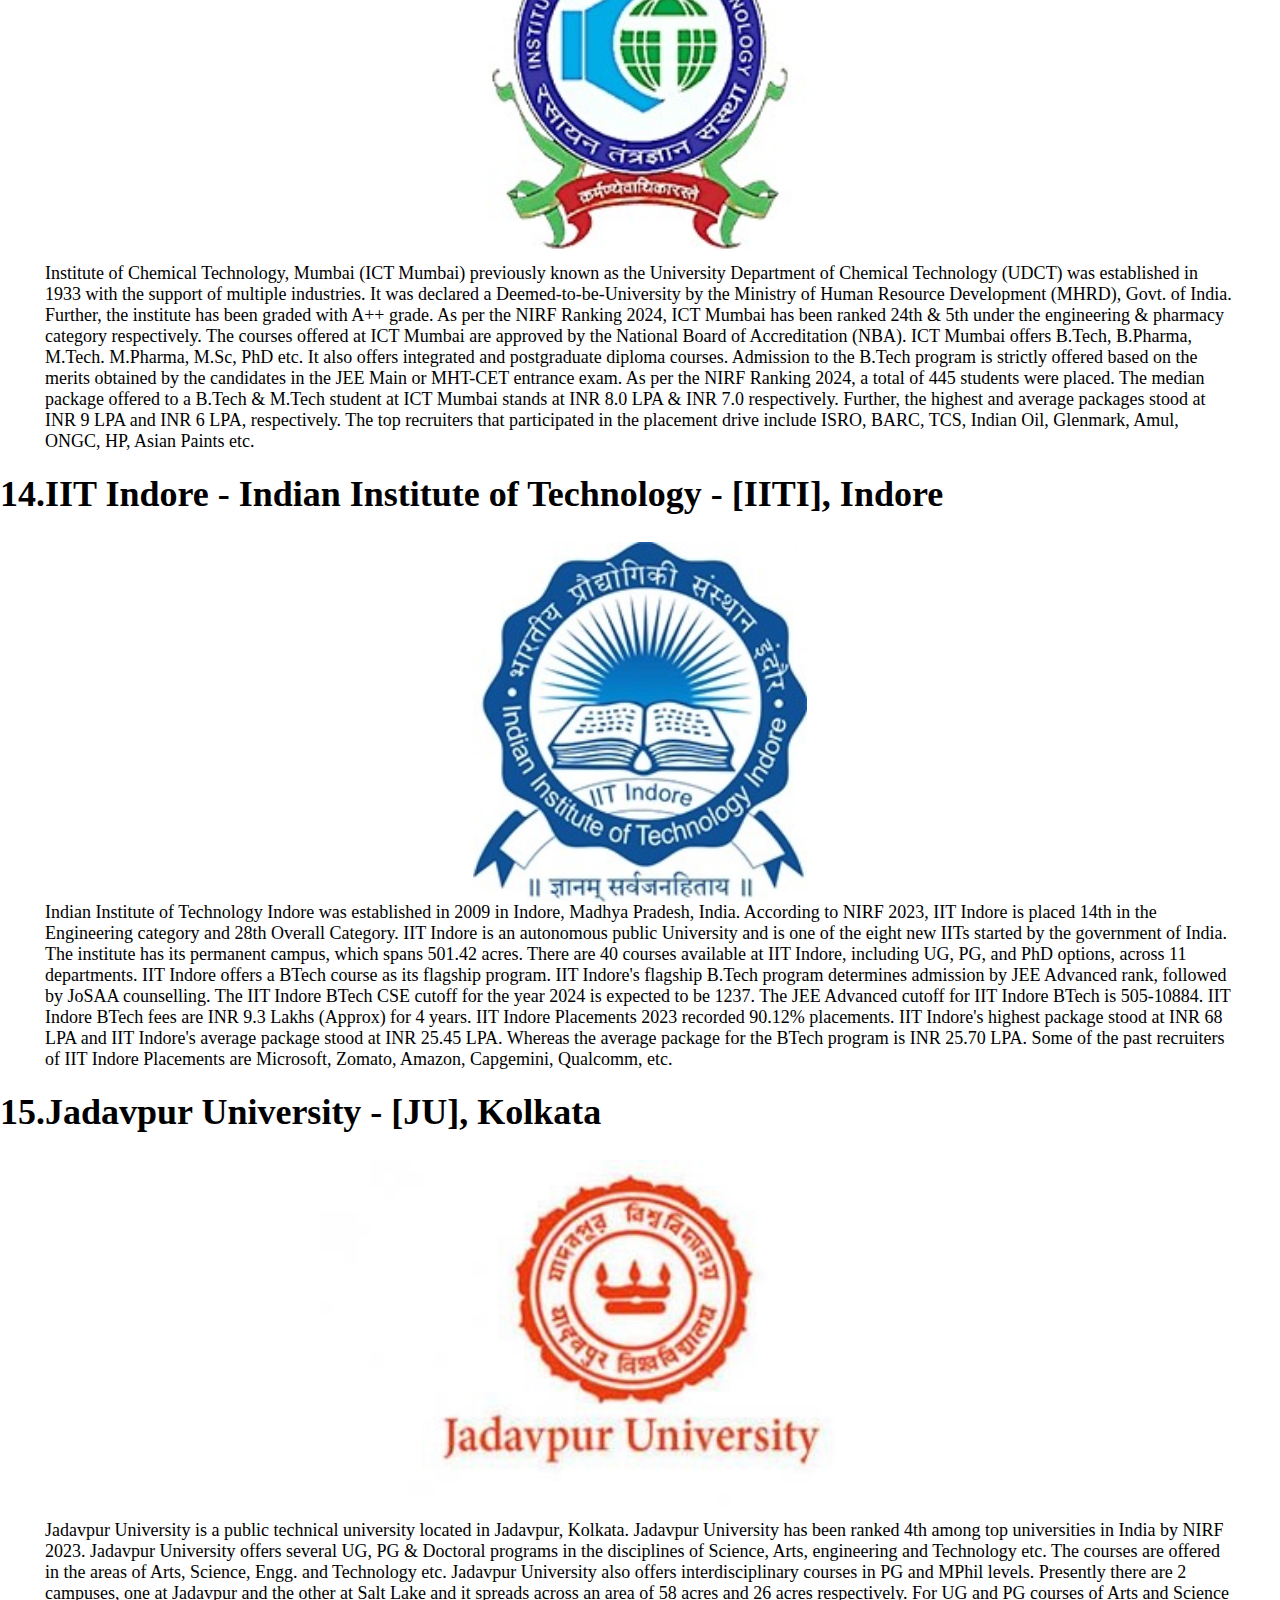
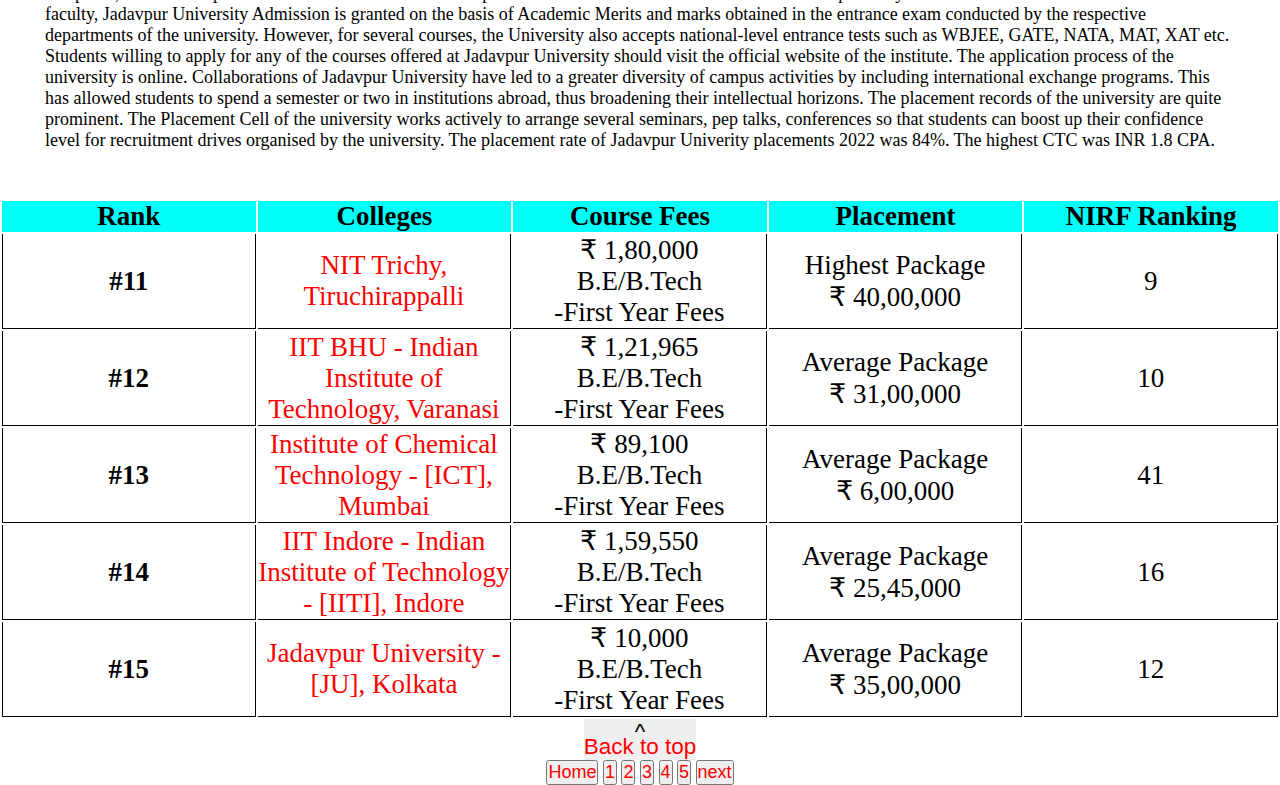
<file: btechcollages3.html>
<!DOCTYPE html>
<html lang="en">
<head>
    <meta charset="UTF-8">
    <meta name="viewport" content="width=device-width, initial-scale=1.0">
    <link rel="stylesheet" href="style.css"/>
    <title>Top B.tech Colleges</title>
</head>
<body class="Allcollages">
    <header>
        <div id="navbar">Top B.Tech Colleges</div>
        <div id="navbar-clone"></div>
    </header>
    <main>

        <h3>11.NIT Trichy, Tiruchirappalli</h3>

        <div class="about">
            <img src="images/nittricky.jpg" alt="NIT_Trichy_logo" style="height: 40vmin;">
            <p>NIT Trichy, established in 1964 by the Government of India, is one of the premier engineering colleges in India offering B.Tech, M.Tech, M.Sc in various specializations. MBA and MCA courses offered at NIT Trichy are also the most sought after by the students. As per the latest NIRF rankings 2023,

                <ul class="btechpro">
                    <li>NIT Tiruchirappalli ranks 9th in the engineering category,</li>
                    <li>4th in the architecture category and 35th under the management category.</li>
                    <li>NIT Trichy is ranked 781-790 in the overall QS World University Rankings 2024.</li>
                </ul>
 
                NIT Trichy is approved by the UGC and AICTE with some of its courses like B.Tech Civil Engineering and M.Tech (Structural Engineering) accredited by the NBA. B.Tech admission in NIT Tiruchirappalli is through JoSAA counselling based on JEE Mains scores. For the other PG level admissions, the institute accepts different entrance examinations. NIT Trichy MBA admissions are through CAT scores, MCA admissions through NIMCET, and M.Tech admissions through GATE.
                
                NIT Trichy campus is spread over 800 acres with high-end ICT infrastructure, hostel facilities, fully automated SBI bank branch, canteen, and other facilities. NIT Trichy holds an excellent placement record with offers from top companies like Google, Infosys, Facebook, ITC, etc. NIT Trichy highest package 2023 was INR 52.89 LPA while the average package stood at INR 27.27 LPA. </p>
        </div>

        <br>

        <h3>12.IIT BHU - Indian Institute of Technology, Varanasi</h3>

        <div class="about">
            <img src="images/iitbhu.jpg" alt="IIT_BHU_logo" style="height: 40vmin;">
            <p>IIT BHU is an Indian public technological university in Varanasi, Uttar Pradesh. IIT BHU Overall ranking by QS World University is 526 out of 1498 colleges in India in 2024. It has been ranked 31st overall and 15th in the engineering category in the NIRF rating for 2023. In 1919, the Banaras Engineering College was founded and in 2012, it changed its name to the Institute of Technology of India Banaras Hindu University (IIT-BHU). One of the first engineering schools in India, it led the way in the development of mechanical, electrical, ceramic, and pharmaceutical engineering. Spread over 1,300 acres, it is an Indian public technological university in Varanasi, Uttar Pradesh.

                Till now, IIT Varanasi has 6495 undergraduates & 913 postgraduates & 1068 research students. IIT Varanasi offers various programs in 15 departments and three interdisciplinary schools. B.Tech is one of the flagship courses at IIT BHU. For admission to IIT BHU B.Tech Admission, applicants must obtain a valid JEE Advanced rank followed by JoSAA counselling. The tuition fee for IIT BHU B.Tech program is INR 1,00,000 Per Semester. B.Tech CSE program's general category cut-off for B.Tech candidates is 1621-2304. Further, IIT BHU also offers  BPharm, BArch, MTech, MPharm, MSc, PhD, Integrated MTech (IMD), and Integrated Dual Degree (IDD) programs. 
                
                According to media reports, the highest package offered during placements 2024 on the first day was INR 1.68 crore per annum. Further, 1,044 offers were received during placements 2024. Apart from this, the participating recruiters presented 310 PPOs to the students of the batch 2024. The top recruiters during IIT BHU placements 2024 included Qualcomm, Uber, Goldman Sachs, and Google.</p>
        </div>

        <br>

        <h3>13.Institute of Chemical Technology - [ICT], Mumbai</h3>

        <div class="about">
            <img src="images/ict.jpg" alt="ict_logo" style="height: 40vmin;">
            <p>Institute of Chemical Technology, Mumbai (ICT Mumbai) previously known as the University Department of Chemical Technology (UDCT) was established in 1933 with the support of multiple industries. It was declared a Deemed-to-be-University by the Ministry of Human Resource Development (MHRD), Govt. of India. Further, the institute has been graded with A++ grade. As per the NIRF Ranking 2024, ICT Mumbai has been ranked 24th & 5th under the engineering & pharmacy category respectively. The courses offered at ICT Mumbai are approved by the National Board of Accreditation (NBA). 

                ICT Mumbai offers B.Tech, B.Pharma, M.Tech. M.Pharma, M.Sc, PhD etc. It also offers integrated and postgraduate diploma courses. Admission to the B.Tech program is strictly offered based on the merits obtained by the candidates in the JEE Main or MHT-CET entrance exam. 
                
                As per the NIRF Ranking 2024, a total of 445 students were placed. The median package offered to a B.Tech & M.Tech student at ICT Mumbai stands at INR 8.0 LPA & INR 7.0 respectively. Further, the highest and average packages stood at INR 9 LPA and INR 6 LPA, respectively. The top recruiters that participated in the placement drive include ISRO, BARC, TCS, Indian Oil, Glenmark, Amul, ONGC, HP, Asian Paints etc. </p>
        </div>

        <br>

        <h3>14.IIT Indore - Indian Institute of Technology - [IITI], Indore</h3>

        <div class="about">
            <img src="images/iitindore.jpg" alt="IIT_Indore_logo" style="height: 40vmin;">
            <p>Indian Institute of Technology Indore was established in 2009 in Indore, Madhya Pradesh, India. According to NIRF 2023, IIT Indore is placed 14th in the Engineering category and 28th Overall Category. IIT Indore is an autonomous public University and is one of the eight new IITs started by the government of India. The institute has its permanent campus, which spans 501.42 acres. There are 40 courses available at IIT Indore, including UG, PG, and PhD options, across 11 departments.

                IIT Indore offers a BTech course as its flagship program. IIT Indore's flagship B.Tech program determines admission by JEE Advanced rank, followed by JoSAA counselling. The IIT Indore BTech CSE cutoff for the year 2024 is expected to be 1237. The JEE Advanced cutoff for IIT Indore BTech is 505-10884. IIT Indore BTech fees are INR 9.3 Lakhs (Approx) for 4 years.
                
                IIT Indore Placements 2023 recorded 90.12% placements. IIT Indore's highest package stood at INR 68 LPA and IIT Indore's average package stood at INR 25.45 LPA. Whereas the average package for the BTech program is INR 25.70 LPA. Some of the past recruiters of IIT Indore Placements are Microsoft, Zomato, Amazon, Capgemini, Qualcomm, etc. </p>
        </div>

        <br>

        <h3>15.Jadavpur University - [JU], Kolkata</h3>

        <div class="about">
            <img src="images/jadavpur_university.jpg" alt="jadavpur_university_logo" style="height: 40vmin;">
            <p>Jadavpur University is a public technical university located in Jadavpur, Kolkata. Jadavpur University has been ranked 4th among top universities in India by NIRF 2023. Jadavpur University offers several UG, PG & Doctoral programs in the disciplines of Science, Arts, engineering and Technology etc. The courses are offered in the areas of Arts, Science, Engg. and Technology etc. Jadavpur University also offers interdisciplinary courses in PG and MPhil levels. Presently there are 2 campuses, one at Jadavpur and the other at Salt Lake and it spreads across an area of 58 acres and 26 acres respectively.

                For UG and PG courses of Arts and Science faculty, Jadavpur University Admission is granted on the basis of Academic Merits and marks obtained in the entrance exam conducted by the respective departments of the university. However, for several courses, the University also accepts national-level entrance tests such as WBJEE, GATE, NATA, MAT, XAT etc. Students willing to apply for any of the courses offered at Jadavpur University should visit the official website of the institute. The application process of the university is online. 
                
                Collaborations of Jadavpur University have led to a greater diversity of campus activities by including international exchange programs. This has allowed students to spend a semester or two in institutions abroad, thus broadening their intellectual horizons. The placement records of the university are quite prominent. The Placement Cell of the university works actively to arrange several seminars, pep talks, conferences so that students can boost up their confidence level for recruitment drives organised by the university. The placement rate of Jadavpur Univerity placements 2022 was 84%. The highest CTC was INR 1.8 CPA.</p>
        </div>

        <br>

        <div id="tableAll">
            <table id="tableforall">
                <tr id="tableRow">
                    <th>Rank</th>
                    <th>Colleges</th>
                    <th>Course Fees</th>
                    <th>Placement</th>
                    <th>NIRF Ranking</th>
                </tr>
                <tr>
                    <th class="tableH">#11</th>
                    <td class="tabletd"><a href="https://collegedunia.com/university/25889-nit-trichy-tiruchirappalli" target="_blank" class="infor">NIT Trichy, Tiruchirappalli</a></td>
                    <td class="tabletd">
                        ₹ 1,80,000
                        <br>
                        B.E/B.Tech
                        <br>
                        -First Year Fees
                    </td>
                    <td class="tabletd">
                        Highest Package
                        <br>
                        ₹ 40,00,000
                    </td>
                    <td class="tabletd">9</td>
                </tr>
                <tr>
                    <th class="tableH">#12</th>
                    <td class="tabletd"><a href="https://collegedunia.com/university/25947-iit-bhu-indian-institute-of-technology-varanasi"  target="_blank" class="infor">IIT BHU - Indian Institute of Technology, Varanasi</a></td>
                    <td class="tabletd">
                        ₹ 1,21,965
                        <br>
                        B.E/B.Tech
                        <br>
                        -First Year Fees
                    </td>
                    <td class="tabletd">
                        Average Package
                        <br>
                        ₹ 31,00,000
                    </td>
                    <td class="tabletd">10</td>
                </tr>
                <tr>
                    <th class="tableH">#13</th>
                    <td class="tabletd"><a href="https://collegedunia.com/university/25705-institute-of-chemical-technology-ict-mumbai" target="_blank" class="infor">Institute of Chemical Technology - [ICT], Mumbai</a></td>
                    <td class="tabletd">
                        ₹ 89,100
                        <br>
                        B.E/B.Tech
                        <br>
                        -First Year Fees
                    </td>
                    <td class="tabletd">
                        Average Package
                        <br>
                        ₹ 6,00,000
                    </td>
                    <td class="tabletd">41</td>
                </tr>
                <tr>
                    <th class="tableH">#14</th>
                    <td class="tabletd"><a href="https://collegedunia.com/university/25666-iit-indore-indian-institute-of-technology-iiti-indore" target="_blank"  class="infor">IIT Indore - Indian Institute of Technology - [IITI], Indore</a></td>
                    <td class="tabletd">
                        ₹ 1,59,550
                        <br>
                        B.E/B.Tech
                        <br>
                        -First Year Fees
                    </td>
                    <td class="tabletd">
                        Average Package
                        <br>
                        ₹ 25,45,000
                    </td>
                    <td class="tabletd">16</td>
                </tr>
                <tr>
                    <th class="tableH">#15</th>
                    <td class="tabletd"><a href="https://collegedunia.com/university/26008-jadavpur-university-ju-kolkata" target="_blank" class="infor">Jadavpur University - [JU], Kolkata</a></td>
                    <td class="tabletd">
                        ₹ 10,000
                        <br>
                        B.E/B.Tech
                        <br>
                        -First Year Fees
                    </td>
                    <td class="tabletd">
                        Average Package
                        <br>
                        ₹ 35,00,000
                    </td>
                    <td class="tabletd">12</td>
                </tr>
            </table>
        </div>
    </main>
    <footer>
        <button id="backToTop">
            <p class="topClass">^</p>
            <a class="scroll-top__link" href="#">Back to top</a>
        </button>
        <div id="buttons">
            <button id="home-button" class="but"><a href="index.html">Home</a></button>
            <button id="first" class="but"><a href="btechcollages.html">1</a></button>
            <button id="second" class="but"><a href="btechcollages2.html">2</a></button>
            <button id="third" class="but"><a href="#">3</a></button>
            <button id="forth" class="but"><a href="btechcollages4.html">4</a></button>
            <button id="fifth" class="but"><a href="btechcollages5.html">5</a></button>
            <button id="next" class="but"><a href="btechcollages4.html">next</a></button>
        </div>
    </footer>
</body>
</html>
</file>
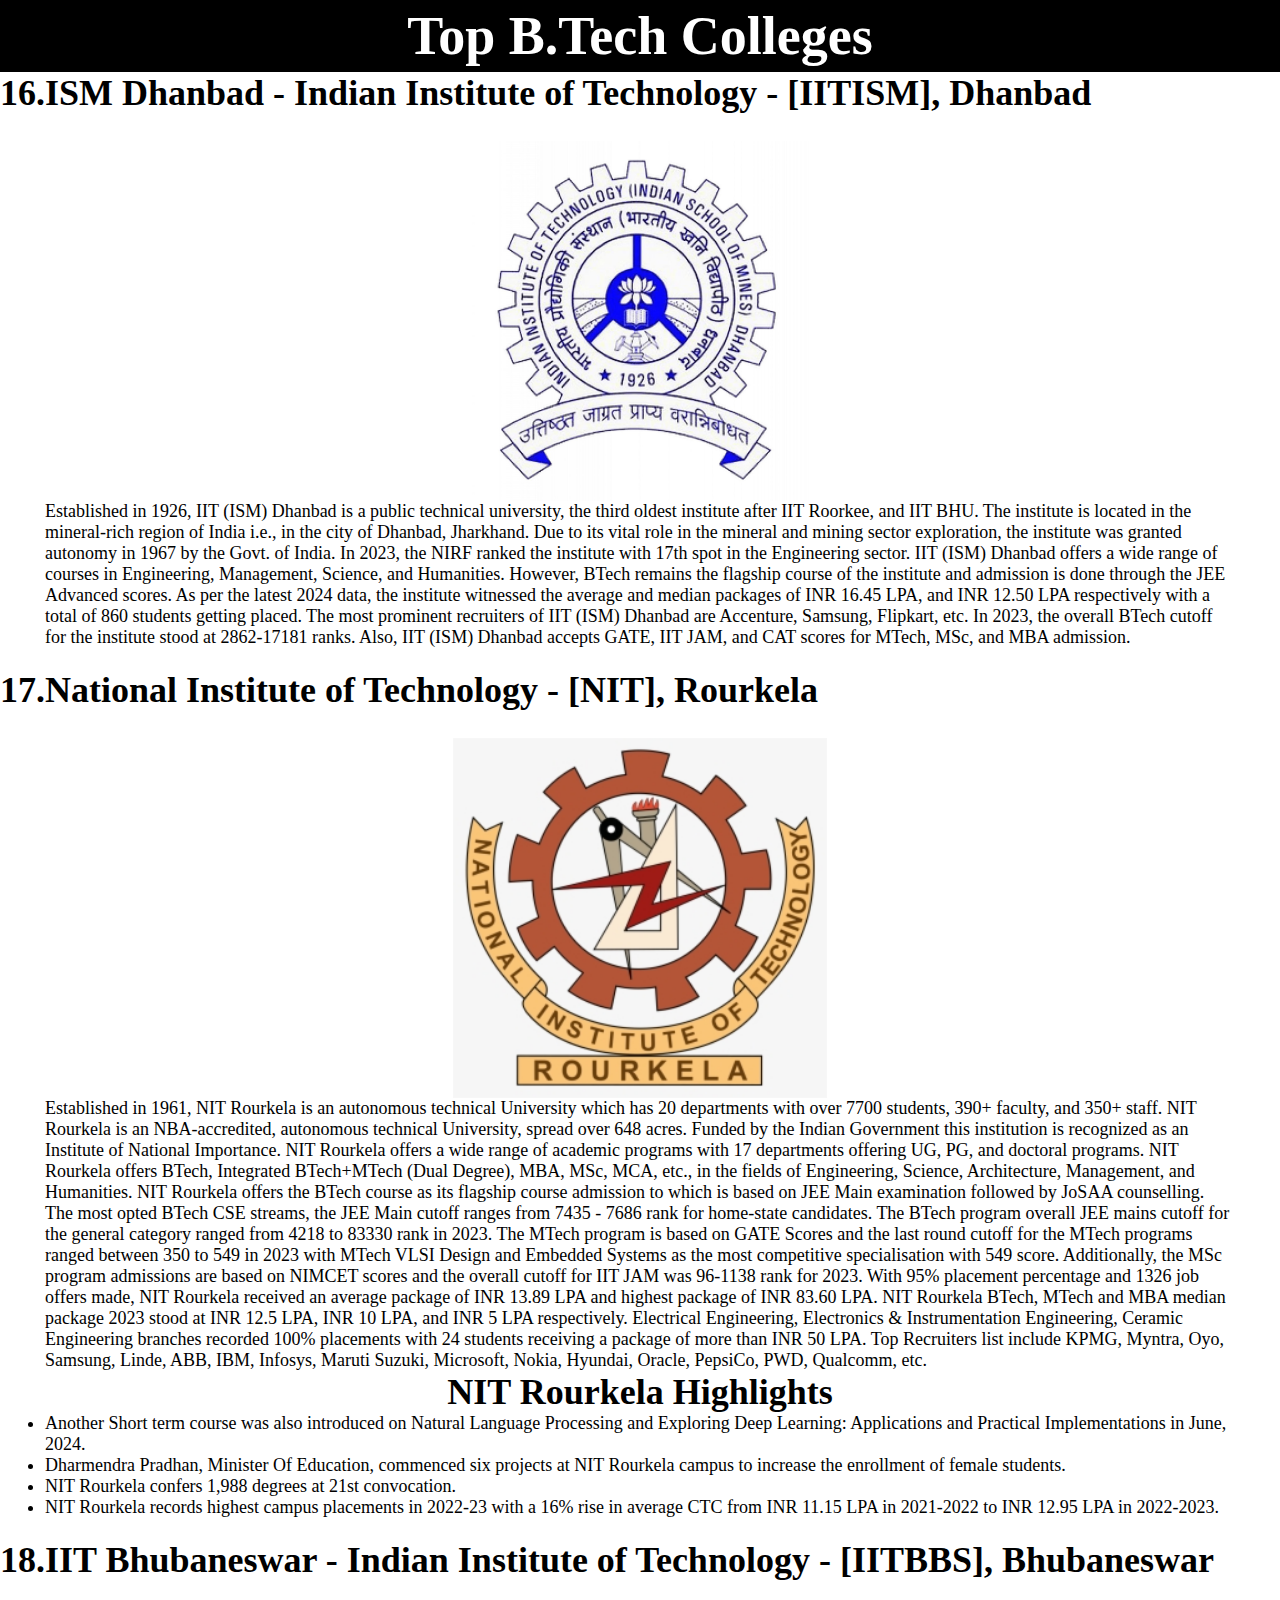
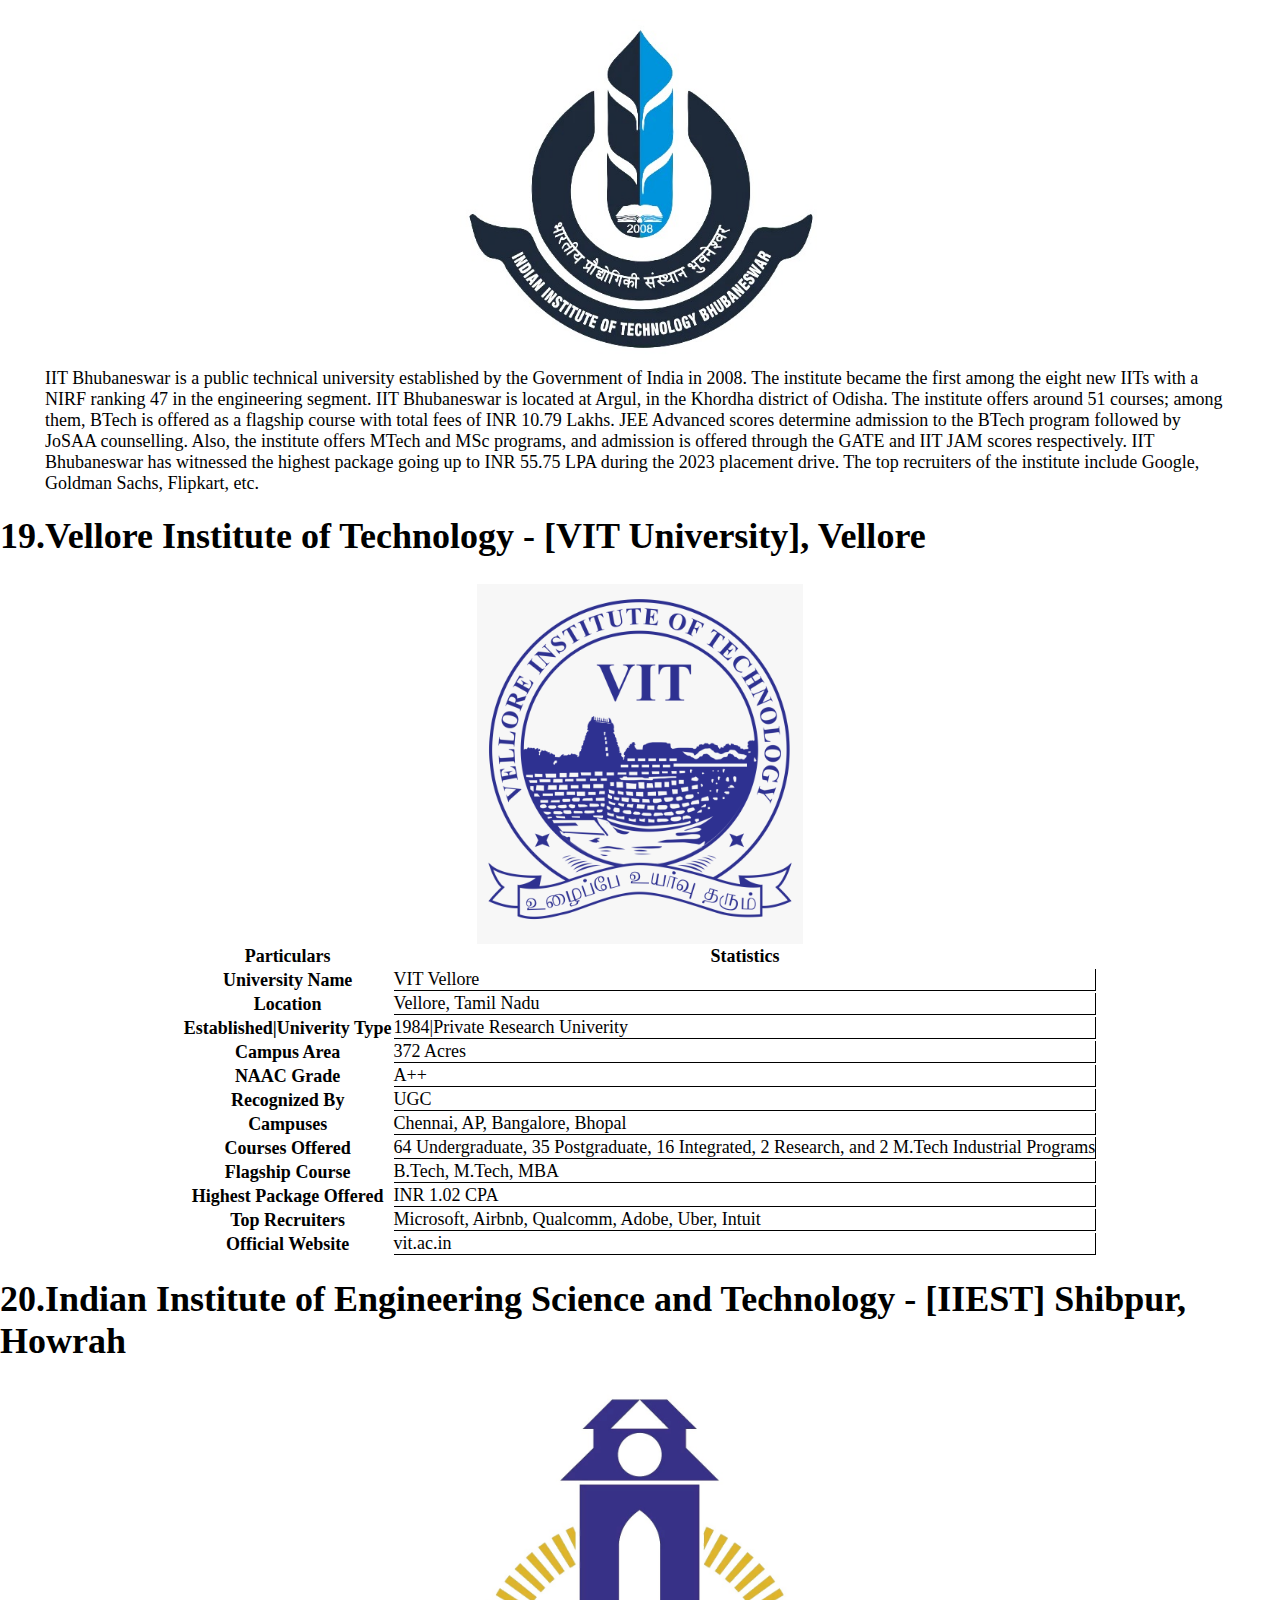
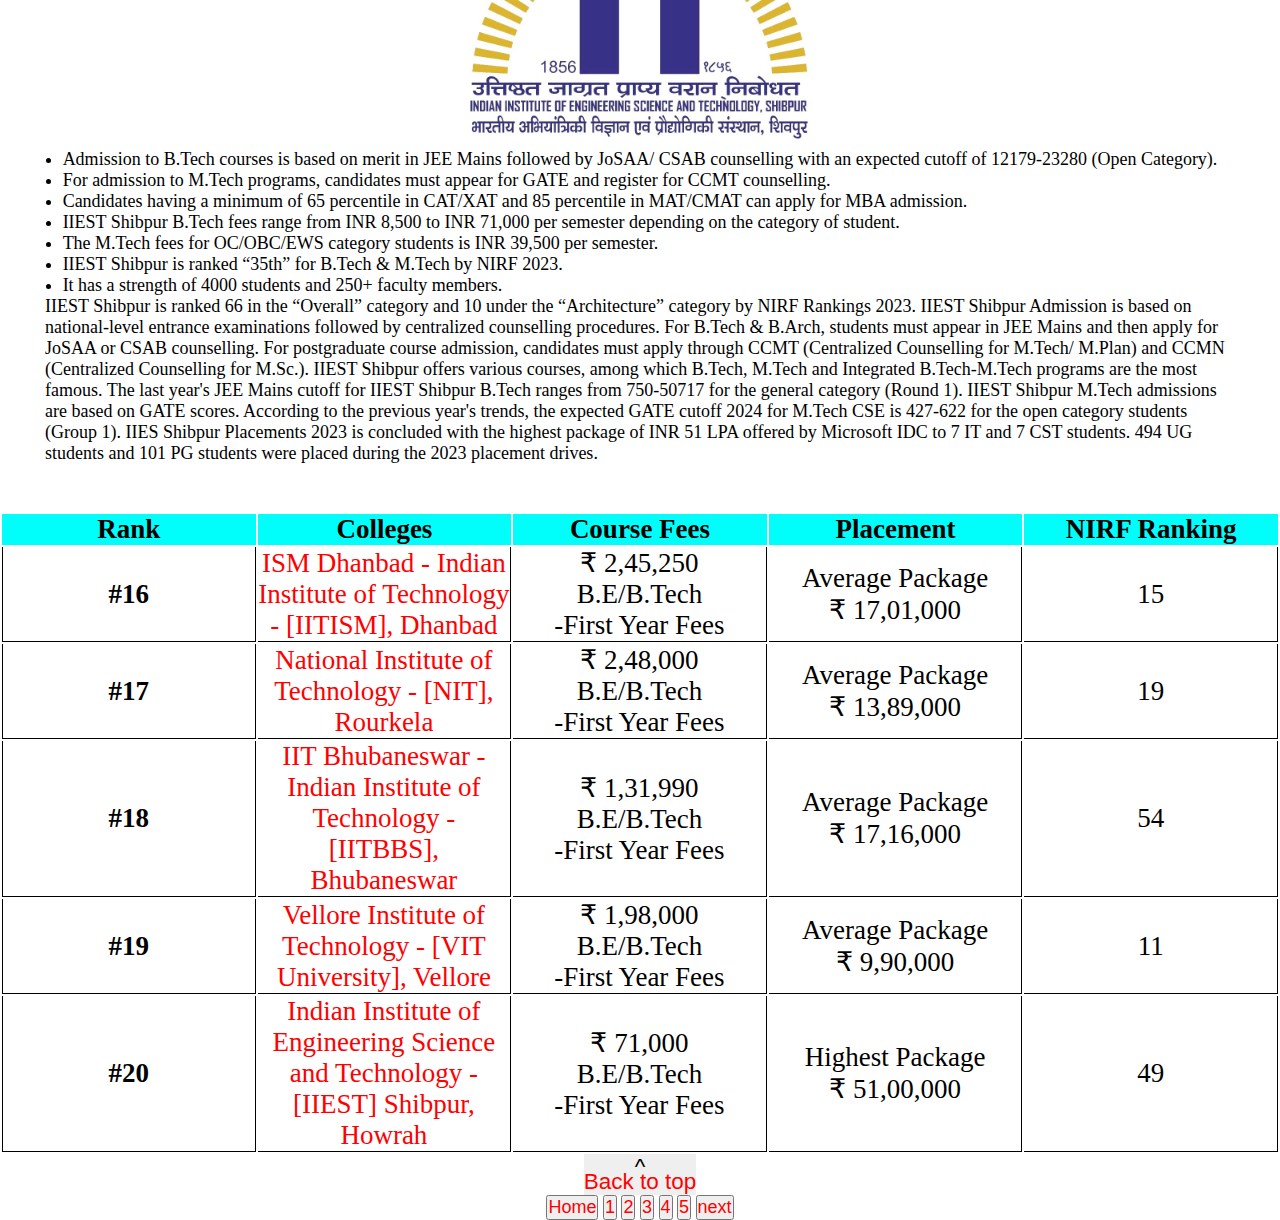
<file: btechcollages4.html>
<!DOCTYPE html>
<html lang="en">
<head>
    <meta charset="UTF-8">
    <meta name="viewport" content="width=device-width, initial-scale=1.0">
    <link rel="stylesheet" href="style.css"/>
    <title>Top B.tech Colleges</title>
</head>
<body class="Allcollages">
    <header>
        <div id="navbar">Top B.Tech Colleges</div>
        <div id="navbar-clone"></div>
    </header>
    <main>

        <h3>16.ISM Dhanbad - Indian Institute of Technology - [IITISM], Dhanbad</h3>

        <div class="about">
            <img src="images/ismdhanbad.jpg" alt="ISM_Dhanbad_logo" style="height: 40vmin;">
            <p>Established in 1926, IIT (ISM) Dhanbad is a public technical university, the third oldest institute after IIT Roorkee, and IIT BHU. The institute is located in the mineral-rich region of India i.e., in the city of Dhanbad, Jharkhand. Due to its vital role in the mineral and mining sector exploration, the institute was granted autonomy in 1967 by the Govt. of India. In 2023, the NIRF ranked the institute with 17th spot in the Engineering sector. 

                IIT (ISM) Dhanbad offers a wide range of courses in Engineering, Management, Science, and Humanities. However, BTech remains the flagship course of the institute and admission is done through the JEE Advanced scores. As per the latest 2024 data, the institute witnessed the average and median packages of INR 16.45 LPA, and INR 12.50 LPA respectively with a total of 860 students getting placed. The most prominent recruiters of IIT (ISM) Dhanbad are Accenture, Samsung, Flipkart, etc. In 2023, the overall BTech cutoff for the institute stood at 2862-17181 ranks. Also, IIT (ISM) Dhanbad accepts GATE, IIT JAM, and CAT scores for MTech, MSc, and MBA admission. </p>
        </div>

        <br>

        <h3>17.National Institute of Technology - [NIT], Rourkela</h3>

        <div class="about">
            <img src="images/nitrourkela.jpg" alt="nit_rourkela_logo" style="height: 40vmin;">
            <p>Established in 1961, NIT Rourkela is an autonomous technical University which has 20 departments with over 7700 students, 390+ faculty, and 350+ staff. NIT Rourkela is an NBA-accredited, autonomous technical University, spread over 648 acres. Funded by the Indian Government this institution is recognized as an Institute of National Importance. NIT Rourkela offers a wide range of academic programs with 17 departments offering UG, PG, and doctoral programs. NIT Rourkela offers BTech, Integrated BTech+MTech (Dual Degree), MBA, MSc, MCA, etc., in the fields of Engineering, Science, Architecture, Management, and Humanities. 

                NIT Rourkela offers the BTech course as its flagship course admission to which is based on JEE Main examination followed by JoSAA counselling. The most opted BTech CSE streams, the JEE Main cutoff ranges from 7435 - 7686 rank for home-state candidates. The BTech program overall JEE mains cutoff for the general category ranged from 4218 to 83330 rank in 2023. The MTech program is based on GATE Scores and the last round cutoff for the MTech programs ranged between 350 to 549 in 2023 with MTech VLSI Design and Embedded Systems as the most competitive specialisation with 549 score. Additionally, the MSc program admissions are based on NIMCET scores and the overall cutoff for IIT JAM was 96-1138 rank for 2023.
                
                With 95% placement percentage and 1326 job offers made, NIT Rourkela received an average package of INR 13.89 LPA and highest package of INR 83.60 LPA. NIT Rourkela BTech, MTech and MBA median package 2023 stood at INR 12.5 LPA, INR 10 LPA, and INR 5 LPA respectively. Electrical Engineering, Electronics & Instrumentation Engineering, Ceramic Engineering branches recorded 100% placements with 24 students receiving a package of more than INR 50 LPA. Top Recruiters list include KPMG, Myntra, Oyo, Samsung, Linde, ABB, IBM, Infosys, Maruti Suzuki, Microsoft, Nokia, Hyundai, Oracle, PepsiCo, PWD, Qualcomm, etc. 
                <h3 class="highlight">NIT Rourkela Highlights</h3>
                <ul class="btechpro">
                    <li>Another Short term course was also introduced on Natural Language Processing and Exploring Deep Learning: Applications and Practical Implementations in June, 2024.</li>
                    <li>Dharmendra Pradhan, Minister Of Education, commenced six projects at NIT Rourkela campus to increase the enrollment of female students.</li>
                    <li>NIT Rourkela confers 1,988 degrees at 21st convocation.</li>
                    <li>NIT Rourkela records highest campus placements in 2022-23 with a 16% rise in average CTC from INR 11.15 LPA in 2021-2022 to INR 12.95 LPA in 2022-2023.</li>
                </ul>
            </p>
        </div>

        <br>

        <h3>18.IIT Bhubaneswar - Indian Institute of Technology - [IITBBS], Bhubaneswar</h3>

        <div class="about">
            <img src="images/iitbhubanswar.jpg" alt="IIT_Bhubaneswar_logo" style="height: 40vmin;">
            <p>IIT Bhubaneswar is a public technical university established by the Government of India in 2008. The institute became the first among the eight new IITs with a NIRF ranking 47 in the engineering segment. IIT Bhubaneswar is located at Argul, in the Khordha district of Odisha. The institute offers around 51 courses; among them, BTech is offered as a flagship course with total fees of INR 10.79 Lakhs. JEE Advanced scores determine admission to the BTech program followed by JoSAA counselling. Also, the institute offers MTech and MSc programs, and admission is offered through the GATE and IIT JAM scores respectively. IIT Bhubaneswar has witnessed the highest package going up to INR 55.75 LPA during the 2023 placement drive. The top recruiters of the institute include Google, Goldman Sachs, Flipkart, etc.</p>
        </div>

        <br>

        <h3>19.Vellore Institute of Technology - [VIT University], Vellore</h3>

        <div class="about">
            <img src="images/vit.png" alt="vit_logo" style="height: 40vmin;">
            <table id="vittable">
                <thead id="vitthead">
                    <tr class="vittr">
                        <th class="vitth">Particulars</th>
                        <th class="vitth">Statistics</th>
                    </tr>
                </thead>
                <tbody id="vittbody">
                    <tr class="vittr">
                        <th class="vittd">University Name</th>
                        <td class="vittd">VIT Vellore</td>
                    </tr>
                    <tr class="vittr">
                        <th class="vittd">Location</th>
                        <td class="vittd">Vellore, Tamil Nadu</td>
                    </tr>
                    <tr class="vittr">
                        <th class="vittd">Established|Univerity Type</th>
                        <td class="vittd">1984|Private Research Univerity</td>
                    </tr>
                    <tr class="vittr">
                        <th class="vittd">Campus Area</th>
                        <td class="vittd">372 Acres</td>
                    </tr>
                    <tr class="vittr">
                        <th class="vittd">NAAC Grade</th>
                        <td class="vittd">A++</td>
                    </tr>
                    <tr class="vittr">
                        <th class="vittd">Recognized By</th>
                        <td class="vittd">UGC</td>
                    </tr>
                    <tr class="vittr">
                        <th class="vittd">Campuses</th>
                        <td class="vittd">Chennai, AP, Bangalore, Bhopal</td>
                    </tr>
                    <tr class="vittr">
                        <th class="vittd">Courses Offered</th>
                        <td class="vittd">64 Undergraduate, 35 Postgraduate, 16 Integrated, 2 Research, and 2 M.Tech Industrial Programs</td>
                    </tr>
                    <tr class="vittr">
                        <th class="vittd">Flagship Course</th>
                        <td class="vittd">B.Tech, M.Tech, MBA</td>
                    </tr>
                    <tr class="vittr">
                        <th class="vittd">Highest Package Offered</th>
                        <td class="vittd">INR 1.02 CPA</td>
                    </tr>
                    <tr class="vittr">
                        <th class="vittd">Top Recruiters</th>
                        <td class="vittd">Microsoft, Airbnb, Qualcomm, Adobe, Uber, Intuit</td>
                    </tr>
                    <tr class="vittr">
                        <th class="vittd">Official Website </th>
                        <td class="vittd">vit.ac.in</td>
                    </tr>
                </tbody>
            </table>
        </div>

        <br>

        <h3>20.Indian Institute of Engineering Science and Technology - [IIEST] Shibpur, Howrah</h3>

        <div class="about">
            <img src="images/iitsahibpur.jpg" alt="iiest_logo" style="height: 40vmin;">
            <p>
                <ul class="btechpro">
                    <li>Admission to B.Tech courses is based on merit in JEE Mains followed by JoSAA/ CSAB counselling with an expected cutoff of 12179-23280 (Open Category).</li>
                    <li>For admission to M.Tech programs, candidates must appear for GATE and register for CCMT counselling.</li>
                    <li>Candidates having a minimum of 65 percentile in CAT/XAT and 85 percentile in MAT/CMAT can apply for MBA admission.</li>
                    <li>IIEST Shibpur B.Tech fees range from INR 8,500 to INR 71,000 per semester depending on the category of student.</li>
                    <li>The M.Tech fees for OC/OBC/EWS category students is INR 39,500 per semester. </li>
                    <li>IIEST Shibpur is ranked “35th” for B.Tech & M.Tech by NIRF 2023.</li>
                    <li>It has a strength of 4000 students and 250+ faculty members. </li>
                </ul>
                IIEST Shibpur is ranked 66 in the “Overall” category and 10 under the “Architecture” category by NIRF Rankings 2023. 

                IIEST Shibpur Admission is based on national-level entrance examinations followed by centralized counselling procedures. For B.Tech & B.Arch, students must appear in JEE Mains and then apply for JoSAA or CSAB counselling. For postgraduate course admission, candidates must apply through CCMT (Centralized Counselling for M.Tech/ M.Plan) and CCMN (Centralized Counselling for M.Sc.). 
                
                IIEST Shibpur offers various courses, among which B.Tech, M.Tech and Integrated B.Tech-M.Tech programs are the most famous. The last year's JEE Mains cutoff for IIEST Shibpur B.Tech ranges from 750-50717 for the general category (Round 1). IIEST Shibpur M.Tech admissions are based on GATE scores. According to the previous year's trends, the expected GATE cutoff 2024 for M.Tech CSE is 427-622 for the open category students (Group 1). 
                
                IIES Shibpur Placements 2023 is concluded with the highest package of INR 51 LPA offered by Microsoft IDC to 7 IT and 7 CST students. 494 UG students and 101 PG students were placed during the 2023 placement drives. </p>
        </div>

        <br>

        <div id="tableAll">
            <table id="tableforall">
                <tr id="tableRow">
                    <th>Rank</th>
                    <th>Colleges</th>
                    <th>Course Fees</th>
                    <th>Placement</th>
                    <th>NIRF Ranking</th>
                </tr>
                <tr>
                    <th class="tableH">#16</th>
                    <td class="tabletd"><a href="https://collegedunia.com/university/25581-ism-dhanbad-indian-institute-of-technology-iitism-dhanbad" target="_blank" class="infor">ISM Dhanbad - Indian Institute of Technology - [IITISM], Dhanbad</a></td>
                    <td class="tabletd">
                        ₹ 2,45,250
                        <br>
                        B.E/B.Tech
                        <br>
                        -First Year Fees
                    </td>
                    <td class="tabletd">
                        Average Package
                        <br>
                        ₹ 17,01,000
                    </td>
                    <td class="tabletd">15</td>
                </tr>
                <tr>
                    <th class="tableH">#17</th>
                    <td class="tabletd"><a href="https://collegedunia.com/university/24260-national-institute-of-technology-nit-rourkela" target="_blank" class="infor">National Institute of Technology - [NIT], Rourkela</a></td>
                    <td class="tabletd">
                        ₹ 2,48,000
                        <br>
                        B.E/B.Tech
                        <br>
                        -First Year Fees
                    </td>
                    <td class="tabletd">
                        Average Package
                        <br>
                        ₹ 13,89,000
                    </td>
                    <td class="tabletd">19</td>
                </tr>
                <tr>
                    <th class="tableH">#18</th>
                    <td class="tabletd"><a href="https://collegedunia.com/university/25759-iit-bhubaneswar-indian-institute-of-technology-iitbbs-bhubaneswar" target="_blank" class="infor">IIT Bhubaneswar - Indian Institute of Technology - [IITBBS], Bhubaneswar</a></td>
                    <td class="tabletd">
                        ₹ 1,31,990
                        <br>
                        B.E/B.Tech
                        <br>
                        -First Year Fees
                    </td>
                    <td class="tabletd">
                        Average Package
                        <br>
                        ₹ 17,16,000
                    </td>
                    <td class="tabletd">54</td>
                </tr>
                <tr>
                    <th class="tableH">#19</th>
                    <td class="tabletd"><a href="https://collegedunia.com/university/25914-vellore-institute-of-technology-vit-university-vellore" target="_blank" class="infor">Vellore Institute of Technology - [VIT University], Vellore</a></td>
                    <td class="tabletd">
                        ₹ 1,98,000
                        <br>
                        B.E/B.Tech
                        <br>
                        -First Year Fees
                    </td>
                    <td class="tabletd">
                        Average Package
                        <br>
                        ₹ 9,90,000  
                    </td>
                    <td class="tabletd">11</td>
                </tr>
                <tr>
                    <th class="tableH">#20</th>
                    <td class="tabletd"><a href="https://collegedunia.com/university/28330-indian-institute-of-engineering-science-and-technology-iiest-shibpur-howrah" target="_blank" class="infor">
                        Indian Institute of Engineering Science and Technology - [IIEST] Shibpur, Howrah</a></td>
                    <td class="tabletd">
                        ₹ 71,000
                        <br>
                        B.E/B.Tech
                        <br>
                        -First Year Fees
                    </td>
                    <td class="tabletd">
                        Highest Package
                        <br>
                        ₹ 51,00,000
                    </td>
                    <td class="tabletd">49</td>
                </tr>
            </table>
        </div>
    </main>
    <footer>
        <button id="backToTop">
            <p class="topClass">^</p>
            <a class="scroll-top__link" href="#">Back to top</a>
        </button>
        <div id="buttons">
            <button id="home-button" class="but"><a href="index.html">Home</a></button>
            <button id="first" class="but"><a href="btechcollages.html">1</a></button>
            <button id="second" class="but"><a href="btechcollages2.html">2</a></button>
            <button id="third" class="but"><a href="btechcollages3.html">3</a></button>
            <button id="forth" class="but"><a href="#">4</a></button>
            <button id="fifth" class="but"><a href="btechcollages5.html">5</a></button>
            <button id="next" class="but"><a href="btechcollages5.html">next</a></button>
        </div>
    </footer>
</body>
</html>
</file>
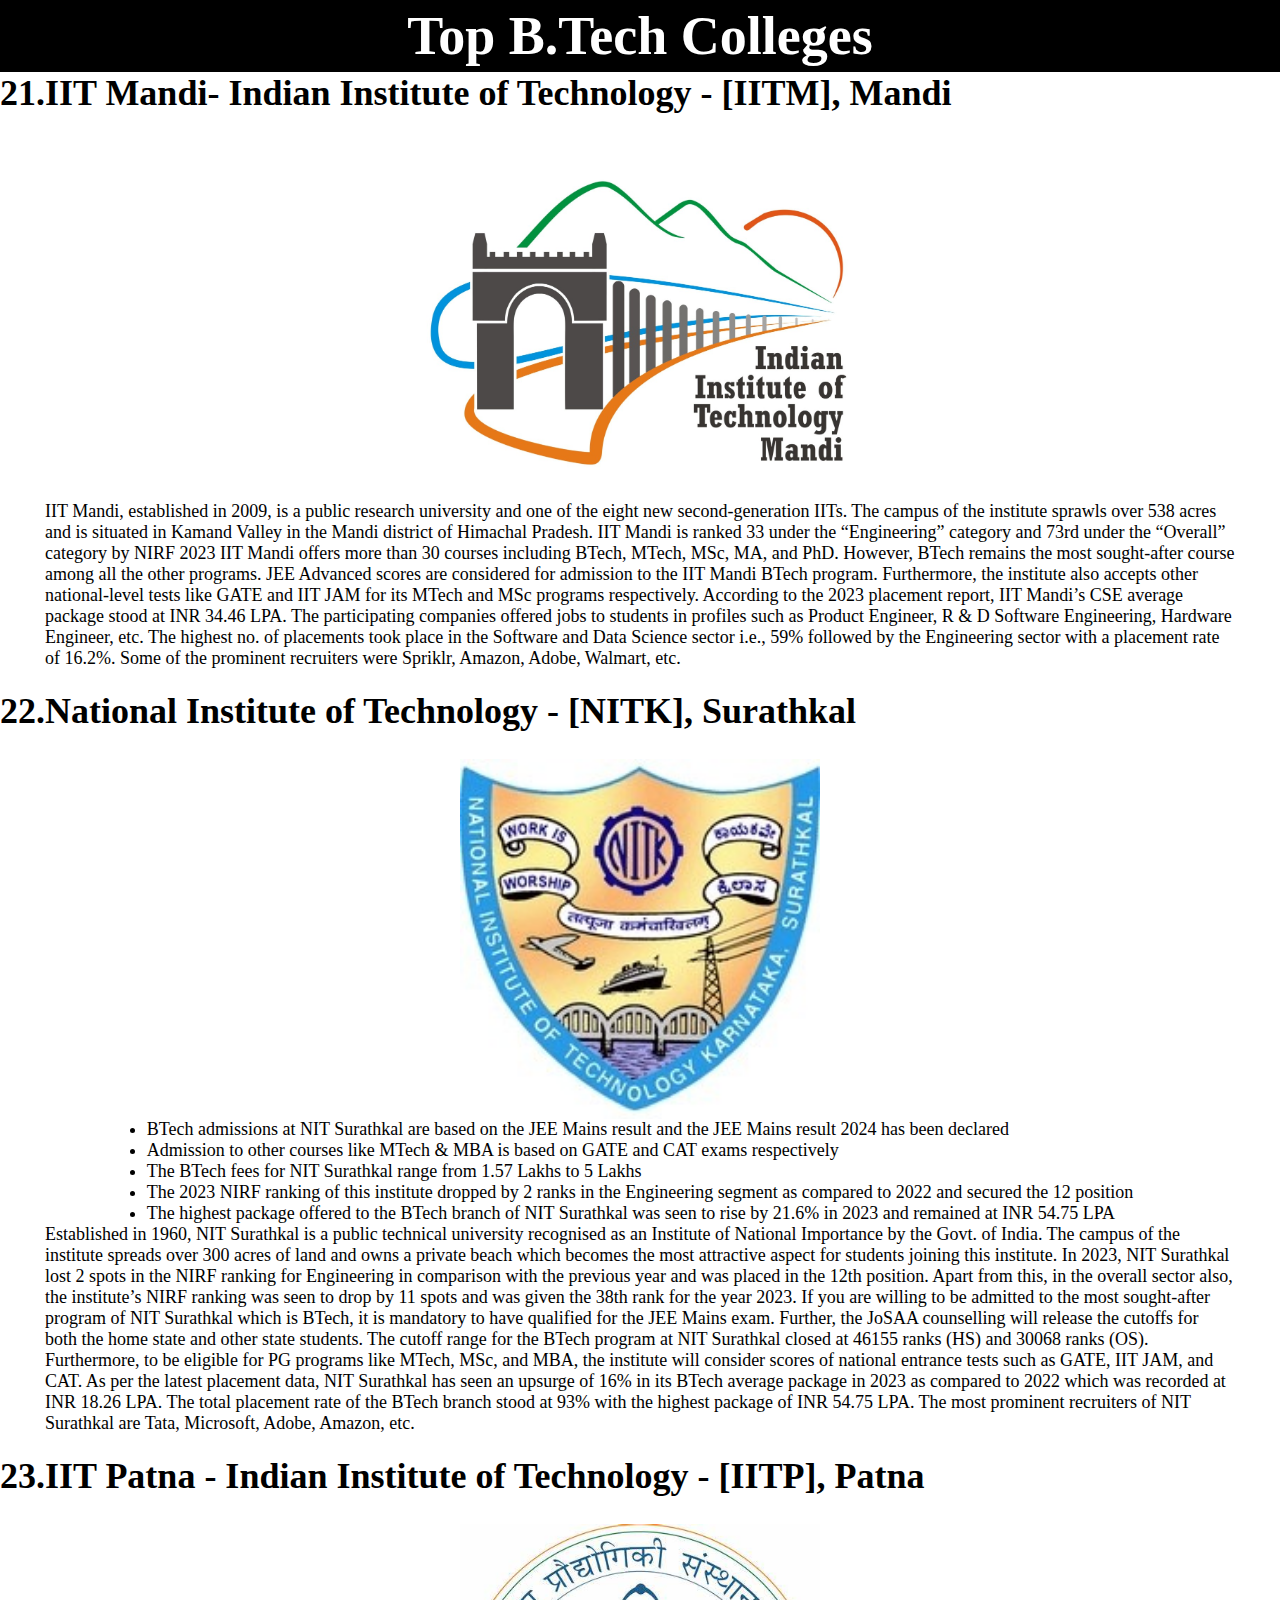
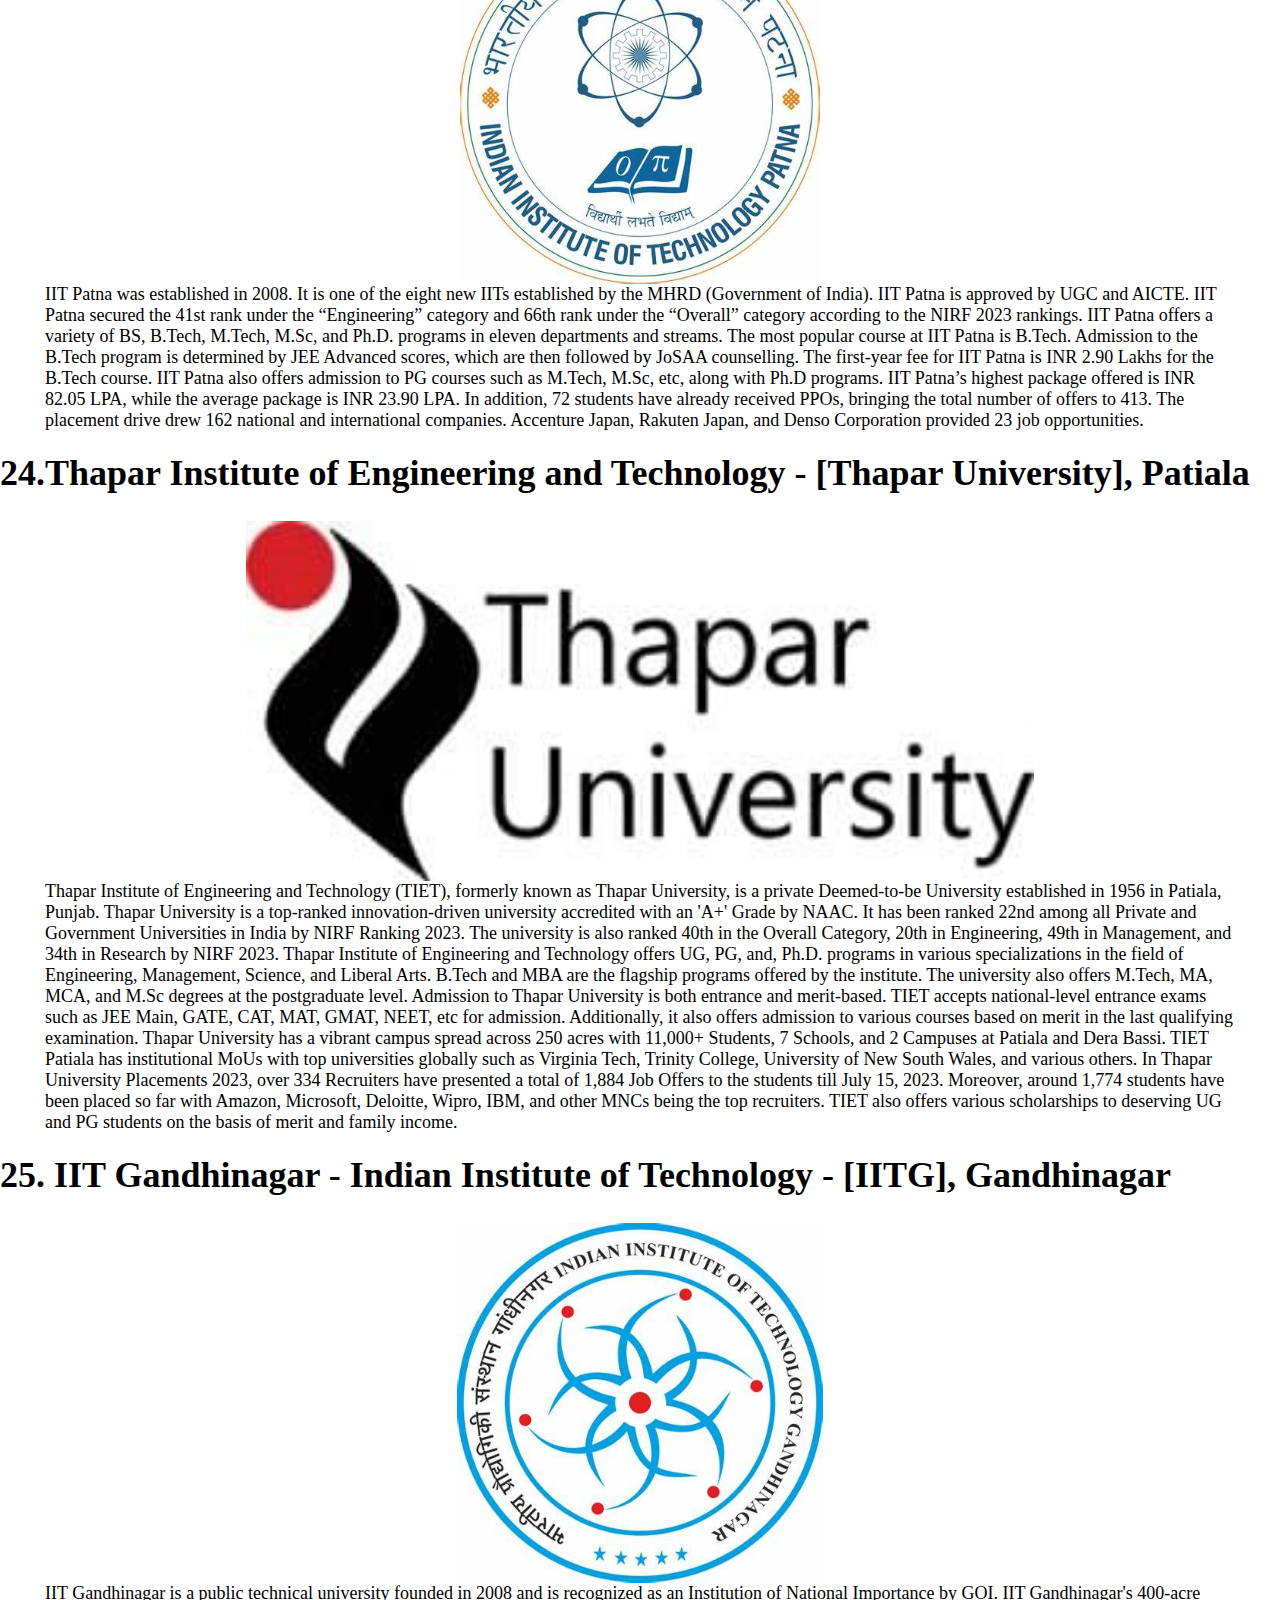
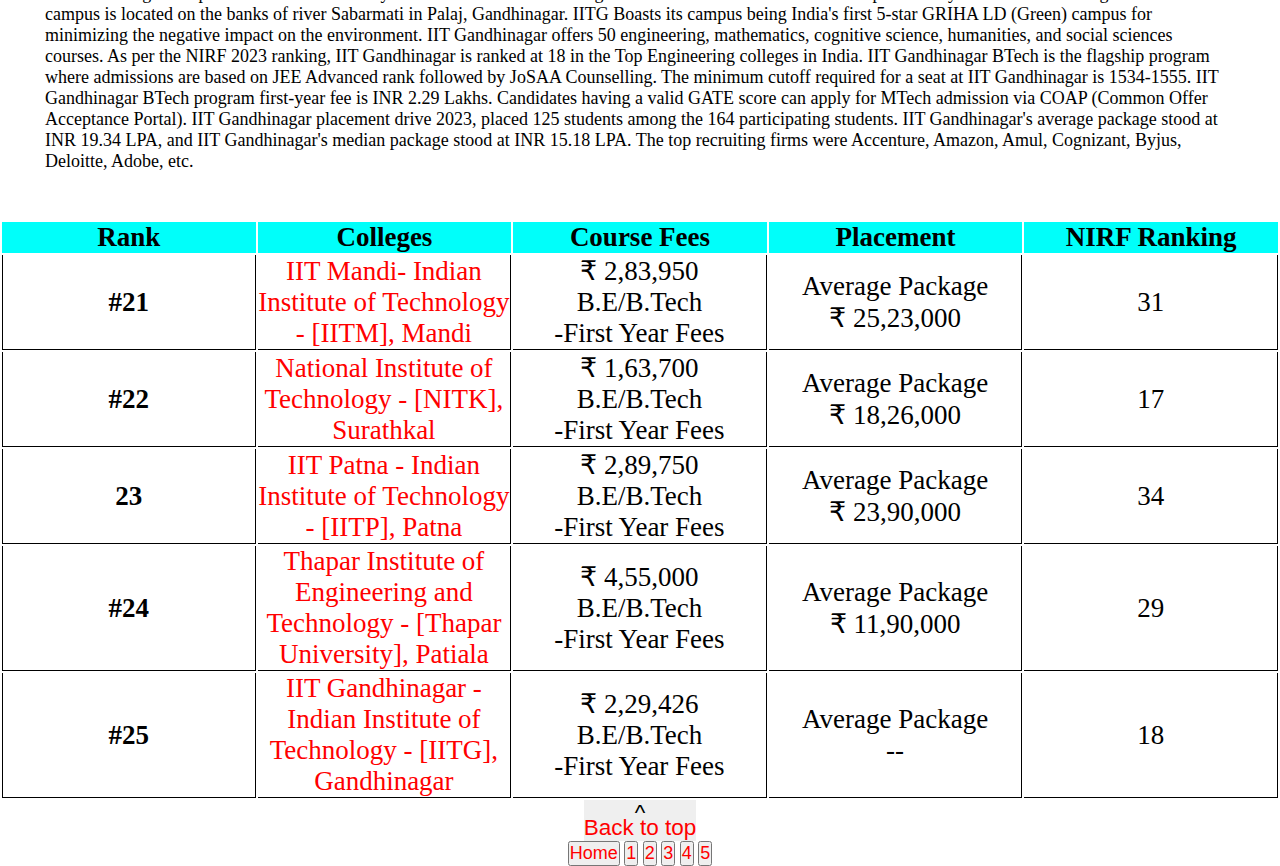
<file: btechcollages5.html>
<!DOCTYPE html>
<html lang="en">
<head>
    <meta charset="UTF-8">
    <meta name="viewport" content="width=device-width, initial-scale=1.0">
    <link rel="stylesheet" href="style.css"/>
    <title>Top B.tech Colleges</title>
</head>
<body class="Allcollages">
    <header>
        <div id="navbar">Top B.Tech Colleges</div>
        <div id="navbar-clone"></div>
    </header>
    <main>

        <h3>21.IIT Mandi- Indian Institute of Technology - [IITM], Mandi</h3>

        <div class="about">
            <img src="images/iitmandi.jpg" alt="iit_mandi_logo" style="height: 40vmin;">
            <p>IIT Mandi, established in 2009, is a public research university and one of the eight new second-generation IITs. The campus of the institute sprawls over 538 acres and is situated in Kamand Valley in the Mandi district of Himachal Pradesh. IIT Mandi is ranked 33 under the “Engineering” category and 73rd under the “Overall” category by NIRF 2023

                IIT Mandi offers more than 30 courses including BTech, MTech, MSc, MA, and PhD. However, BTech remains the most sought-after course among all the other programs. JEE Advanced scores are considered for admission to the IIT Mandi BTech program. Furthermore, the institute also accepts other national-level tests like GATE and IIT JAM for its MTech and MSc programs respectively. 
                
                According to the 2023 placement report, IIT Mandi’s CSE average package stood at INR 34.46 LPA. The participating companies offered jobs to students in profiles such as Product Engineer, R & D Software Engineering, Hardware Engineer, etc. The highest no. of placements took place in the Software and Data Science sector i.e., 59% followed by the Engineering sector with a placement rate of 16.2%. Some of the prominent recruiters were Spriklr, Amazon, Adobe, Walmart, etc. </p>
        </div>

        <br>

        <h3>22.National Institute of Technology - [NITK], Surathkal</h3>

        <div class="about">
            <img src="images/nitsurathkal.jpg" alt="nit_surathkal_logo" style="height: 40vmin;">
            <p>
                <ul class="btechpro">
                    <li>BTech admissions at NIT Surathkal are based on the JEE Mains result and the JEE Mains result 2024 has been declared</li>
                    <li>Admission to other courses like MTech & MBA is based on GATE and CAT exams respectively</li>
                    <li>The BTech fees for NIT Surathkal range from 1.57 Lakhs to 5 Lakhs</li>
                    <li>The 2023 NIRF ranking of this institute dropped by 2 ranks in the Engineering segment as compared to 2022 and secured the 12 position</li>
                    <li>The highest package offered to the BTech branch of NIT Surathkal was seen to rise by 21.6% in 2023 and remained at INR 54.75 LPA</li>
                </ul>
                
                Established in 1960, NIT Surathkal is a public technical university recognised as an Institute of National Importance by the Govt. of India. The campus of the institute spreads over 300 acres of land and owns a private beach which becomes the most attractive aspect for students joining this institute.

In 2023, NIT Surathkal lost 2 spots in the NIRF ranking for Engineering in comparison with the previous year and was placed in the 12th position. Apart from this, in the overall sector also, the institute’s NIRF ranking was seen to drop by 11 spots and was given the 38th rank for the year 2023. 

If you are willing to be admitted to the most sought-after program of NIT Surathkal which is BTech, it is mandatory to have qualified for the JEE Mains exam. Further, the JoSAA counselling will release the cutoffs for both the home state and other state students. The cutoff range for the BTech program at NIT Surathkal closed at 46155 ranks (HS) and 30068 ranks (OS). Furthermore, to be eligible for PG programs like MTech, MSc, and MBA, the institute will consider scores of national entrance tests such as GATE, IIT JAM, and CAT.

As per the latest placement data, NIT Surathkal has seen an upsurge of 16% in its BTech average package in 2023 as compared to 2022 which was recorded at INR 18.26 LPA. The total placement rate of the BTech branch stood at 93% with the highest package of INR 54.75 LPA. The most prominent recruiters of NIT Surathkal are Tata, Microsoft, Adobe, Amazon, etc. 
            </p>
        </div>

        <br>

        <h3>23.IIT Patna - Indian Institute of Technology - [IITP], Patna</h3>

        <div class="about">
            <img src="images/iitpatna.jpg" alt="iit_Patna_logo" style="height: 40vmin;">
            <p>IIT Patna was established in 2008. It is one of the eight new IITs established by the MHRD (Government of India). IIT Patna is approved by UGC and AICTE. IIT Patna secured the 41st rank under the “Engineering” category and 66th rank under the “Overall” category according to the NIRF 2023 rankings.

                IIT Patna offers a variety of BS, B.Tech, M.Tech, M.Sc, and Ph.D. programs in eleven departments and streams. The most popular course at IIT Patna is B.Tech. Admission to the B.Tech program is determined by JEE Advanced scores, which are then followed by JoSAA counselling. The first-year fee for IIT Patna is INR 2.90 Lakhs for the B.Tech course. IIT Patna also offers admission to PG courses such as M.Tech, M.Sc, etc, along with Ph.D programs.
                
                IIT Patna’s highest package offered is INR 82.05 LPA, while the average package is INR 23.90 LPA. In addition, 72 students have already received PPOs, bringing the total number of offers to 413. The placement drive drew 162 national and international companies. Accenture Japan, Rakuten Japan, and Denso Corporation provided 23 job opportunities. </p>
        </div>

        <br>

        <h3>24.Thapar Institute of Engineering and Technology - [Thapar University], Patiala</h3>

        <div class="about">
            <img src="images/thapar.jpg" alt="Thapar_logo" style="height: 40vmin;">
            <p>Thapar Institute of Engineering and Technology (TIET), formerly known as Thapar University, is a private Deemed-to-be University established in 1956 in Patiala, Punjab. Thapar University is a top-ranked innovation-driven university accredited with an 'A+' Grade by NAAC. It has been ranked 22nd among all Private and Government Universities in India by NIRF Ranking 2023. The university is also ranked 40th in the Overall Category, 20th in Engineering, 49th in Management, and 34th in Research by NIRF 2023. 

                Thapar Institute of Engineering and Technology offers UG, PG, and, Ph.D. programs in various specializations in the field of Engineering, Management, Science, and Liberal Arts. B.Tech and MBA are the flagship programs offered by the institute. The university also offers M.Tech, MA, MCA, and M.Sc degrees at the postgraduate level.  Admission to Thapar University is both entrance and merit-based. TIET accepts national-level entrance exams such as JEE Main, GATE, CAT, MAT, GMAT, NEET, etc for admission. Additionally, it also offers admission to various courses based on merit in the last qualifying examination. 
                
                Thapar University has a vibrant campus spread across 250 acres with 11,000+ Students, 7 Schools, and 2 Campuses at Patiala and Dera Bassi. TIET Patiala has institutional MoUs with top universities globally such as Virginia Tech, Trinity College, University of New South Wales, and various others. In Thapar University Placements 2023, over 334 Recruiters have presented a total of 1,884 Job Offers to the students till July 15, 2023. Moreover, around 1,774 students have been placed so far with Amazon, Microsoft, Deloitte, Wipro, IBM, and other MNCs being the top recruiters. TIET also offers various scholarships to deserving UG and PG students on the basis of merit and family income. </p>
        </div>

        <br>

        <h3>25.
            IIT Gandhinagar - Indian Institute of Technology - [IITG], Gandhinagar</h3>

        <div class="about">
            <img src="images/iitgandhi.jpg" alt="iit_gandhinagar_logo" style="height: 40vmin;">
            <p>IIT Gandhinagar is a public technical university founded in 2008 and is recognized as an Institution of National Importance by GOI. IIT Gandhinagar's 400-acre campus is located on the banks of river Sabarmati in Palaj, Gandhinagar. IITG Boasts its campus being India's first 5-star GRIHA LD (Green) campus for minimizing the negative impact on the environment. IIT Gandhinagar offers 50 engineering, mathematics, cognitive science, humanities, and social sciences courses. As per the NIRF 2023 ranking, IIT Gandhinagar is ranked at 18 in the Top Engineering colleges in India.

                IIT Gandhinagar BTech is the flagship program where admissions are based on JEE Advanced rank followed by JoSAA Counselling. The minimum cutoff required for a seat at IIT Gandhinagar is 1534-1555. IIT Gandhinagar BTech program first-year fee is INR 2.29 Lakhs. Candidates having a valid GATE score can apply for MTech admission via COAP (Common Offer Acceptance Portal). 
                
                IIT Gandhinagar placement drive 2023, placed 125 students among the 164 participating students. IIT Gandhinagar's average package stood at INR 19.34 LPA, and IIT Gandhinagar's median package stood at INR 15.18 LPA. The top recruiting firms were Accenture, Amazon, Amul, Cognizant, Byjus, Deloitte, Adobe, etc. </p>
        </div>

        <br>

        <div id="tableAll">
            <table id="tableforall">
                <tr id="tableRow">
                    <th>Rank</th>
                    <th>Colleges</th>
                    <th>Course Fees</th>
                    <th>Placement</th>
                    <th>NIRF Ranking</th>
                </tr>
                <tr>
                    <th class="tableH">#21</th>
                    <td class="tabletd"><a href="https://collegedunia.com/university/25559-iit-mandi-indian-institute-of-technology-iitm-mandi" target="_blank"  class="infor">IIT Mandi- Indian Institute of Technology - [IITM], Mandi</a></td>
                    <td class="tabletd">
                        ₹ 2,83,950
                        <br>
                        B.E/B.Tech
                        <br>
                        -First Year Fees
                    </td>
                    <td class="tabletd">
                        Average Package
                        <br>
                        ₹ 25,23,000
                    </td>
                    <td class="tabletd">31</td>
                </tr>
                <tr>
                    <th class="tableH">#22</th>
                    <td class="tabletd"><a href="https://collegedunia.com/university/25620-national-institute-of-technology-nitk-surathkal" target="_blank" class="infor">National Institute of Technology - [NITK], Surathkal</a></td>
                    <td class="tabletd">
                        ₹ 1,63,700
                        <br>
                        B.E/B.Tech
                        <br>
                        -First Year Fees
                    </td>
                    <td class="tabletd">
                        Average Package
                        <br>
                        ₹ 18,26,000
                    </td>
                    <td class="tabletd">17</td>
                </tr>
                <tr>
                    <th class="tableH">23</th>
                    <td class="tabletd"><a href="https://collegedunia.com/university/25409-iit-patna-indian-institute-of-technology-iitp-patna" target="_blank"  class="infor">
                        IIT Patna - Indian Institute of Technology - [IITP], Patna</a></td>
                    <td class="tabletd">
                        ₹ 2,89,750
                        <br>
                        B.E/B.Tech
                        <br>
                        -First Year Fees
                    </td>
                    <td class="tabletd">
                        Average Package
                        <br>
                        ₹ 23,90,000
                    </td>
                    <td class="tabletd">34</td>
                </tr>
                <tr>
                    <th class="tableH">#24</th>
                    <td class="tabletd"><a href="https://collegedunia.com/university/25795-thapar-institute-of-engineering-and-technology-thapar-university-patiala" target="_blank" class="infor">Thapar Institute of Engineering and Technology - [Thapar University], Patiala</a></td>
                    <td class="tabletd">
                        ₹ 4,55,000
                        <br>
                        B.E/B.Tech
                        <br>
                        -First Year Fees
                    </td>
                    <td class="tabletd">
                        Average Package
                        <br>
                        ₹ 11,90,000
                    </td>
                    <td class="tabletd">29</td>
                </tr>
                <tr>
                    <th class="tableH">#25</th>
                    <td class="tabletd"><a href="https://collegedunia.com/university/25495-iit-gandhinagar-indian-institute-of-technology-iitg-gandhinagar" target="_blank" class="infor">
                        IIT Gandhinagar - Indian Institute of Technology - [IITG], Gandhinagar</a></td>
                    <td class="tabletd">
                        ₹ 2,29,426
                        <br>
                        B.E/B.Tech
                        <br>
                        -First Year Fees
                    </td>
                    <td class="tabletd">
                        Average Package
                        <br>
                        --
                    </td>
                    <td class="tabletd">18</td>
                </tr>
            </table>
        </div>
    </main>
    <footer>
        <button id="backToTop">
            <p class="topClass">^</p>
            <a class="scroll-top__link" href="#">Back to top</a>
        </button>
        <div id="buttons">
            <button id="home-button" class="but"><a href="index.html">Home</a></button>
            <button id="first" class="but"><a href="btechcollages.html">1</a></button>
            <button id="second" class="but"><a href="btechcollages2.html">2</a></button>
            <button id="third" class="but"><a href="btechcollages3.html">3</a></button>
            <button id="forth" class="but"><a href="btechcollages4.html">4</a></button>
            <button id="fifth" class="but"><a href="#">5</a></button>
            <!-- <button id="next" class="but"><a href="btechcollages4.html">next</a></button> -->
        </div>
    </footer>
</body>
</html>
</file>
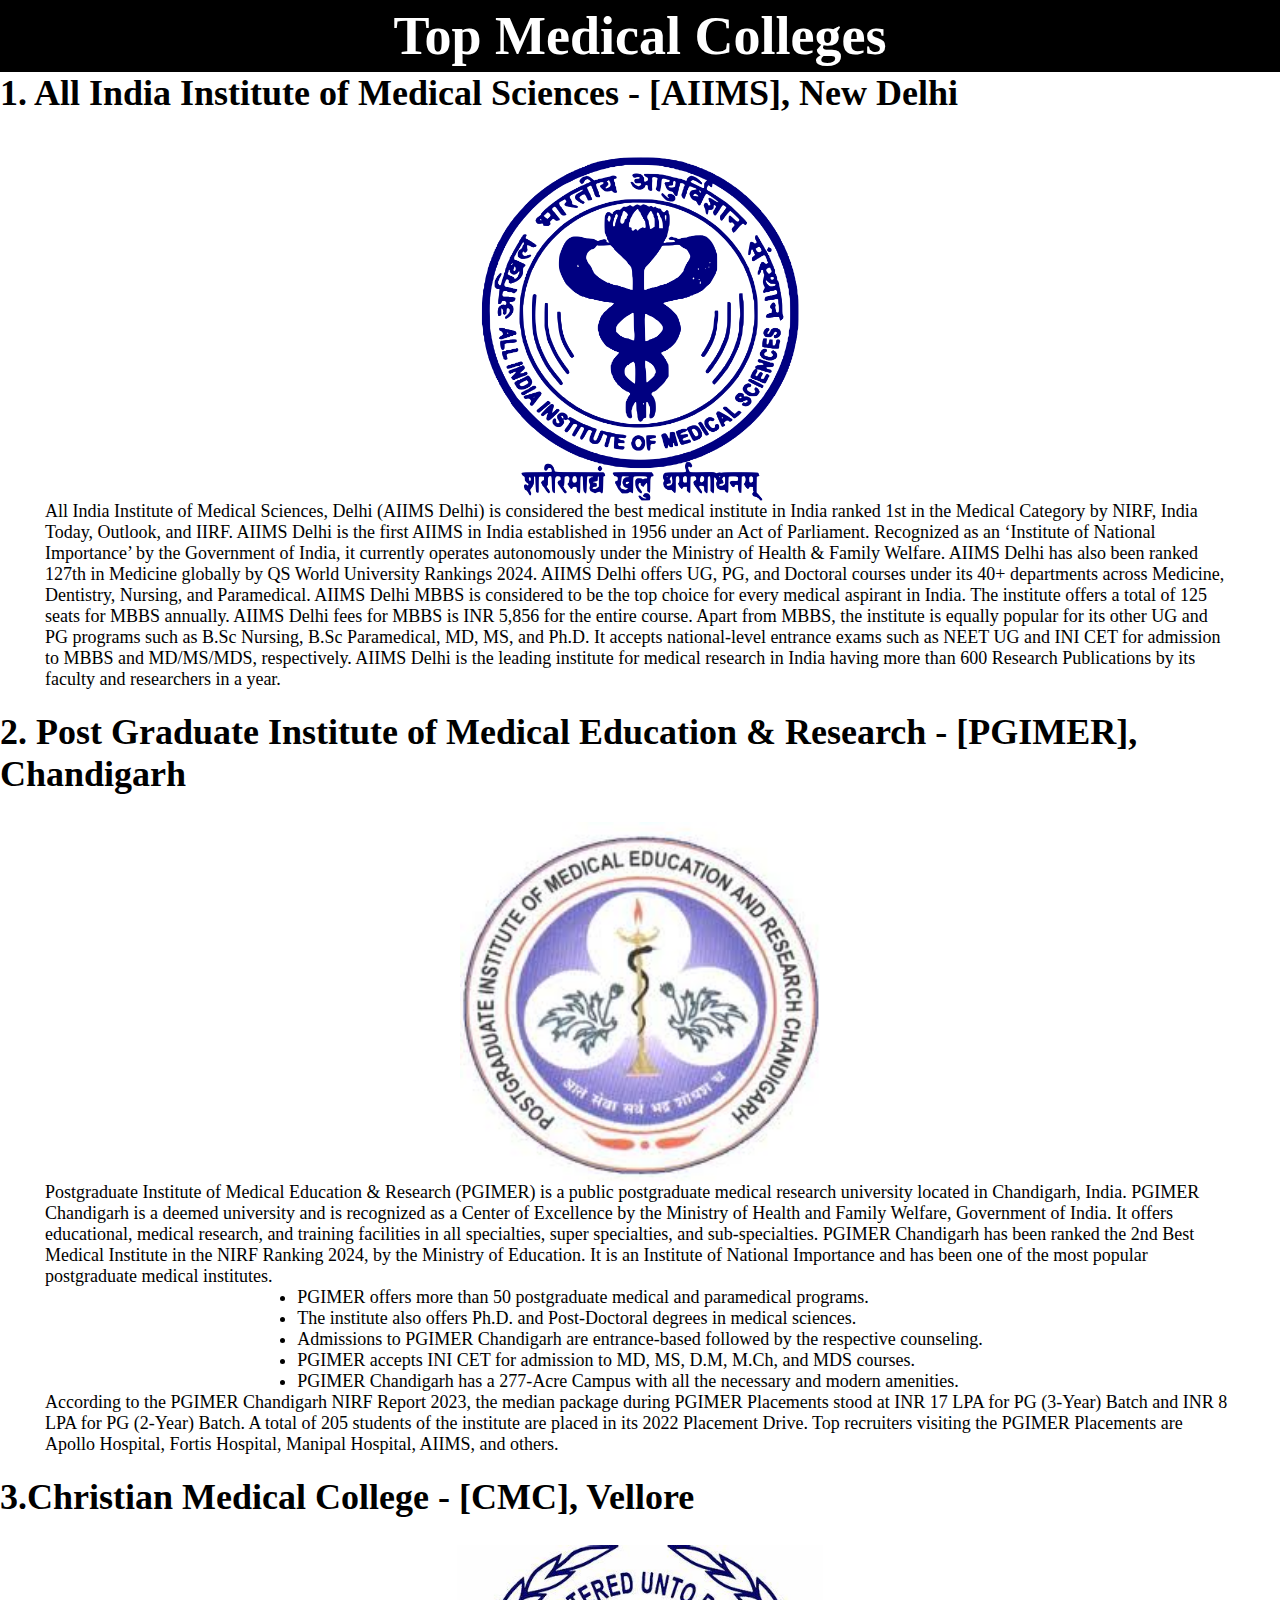
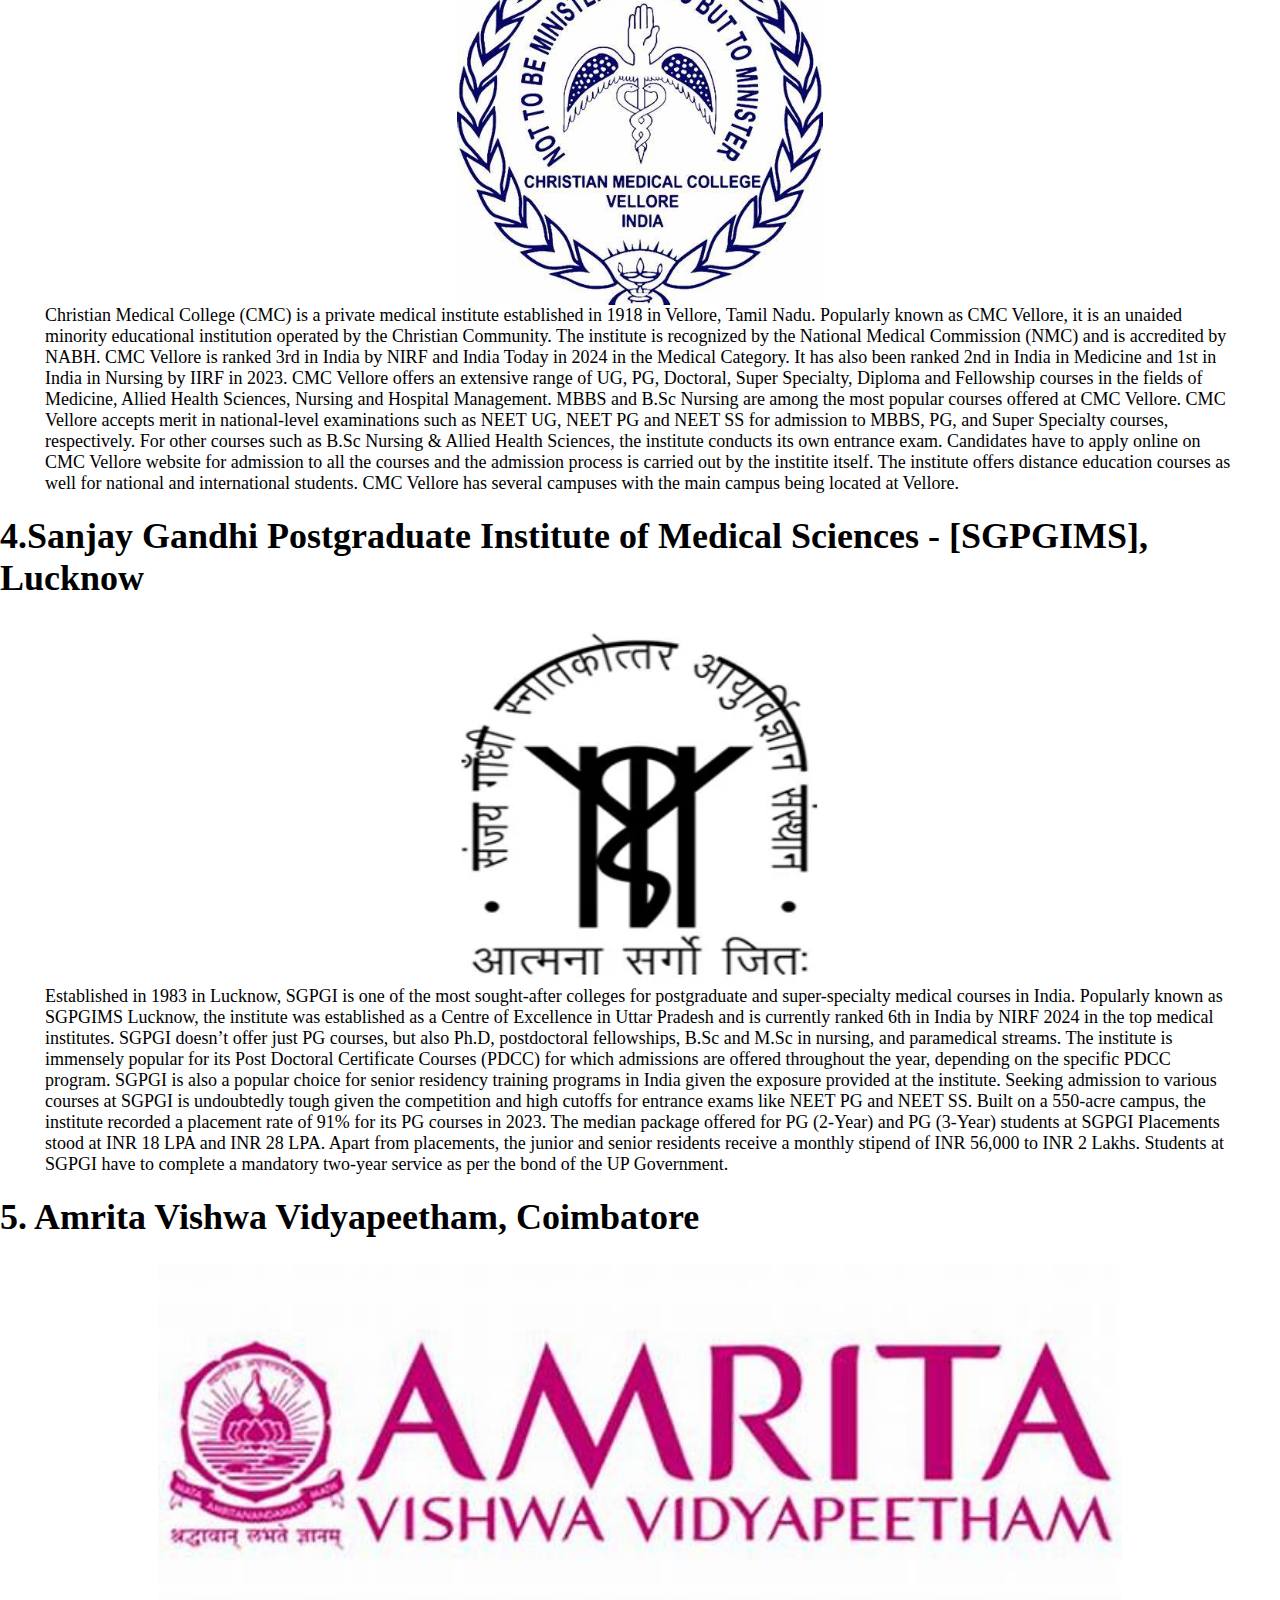
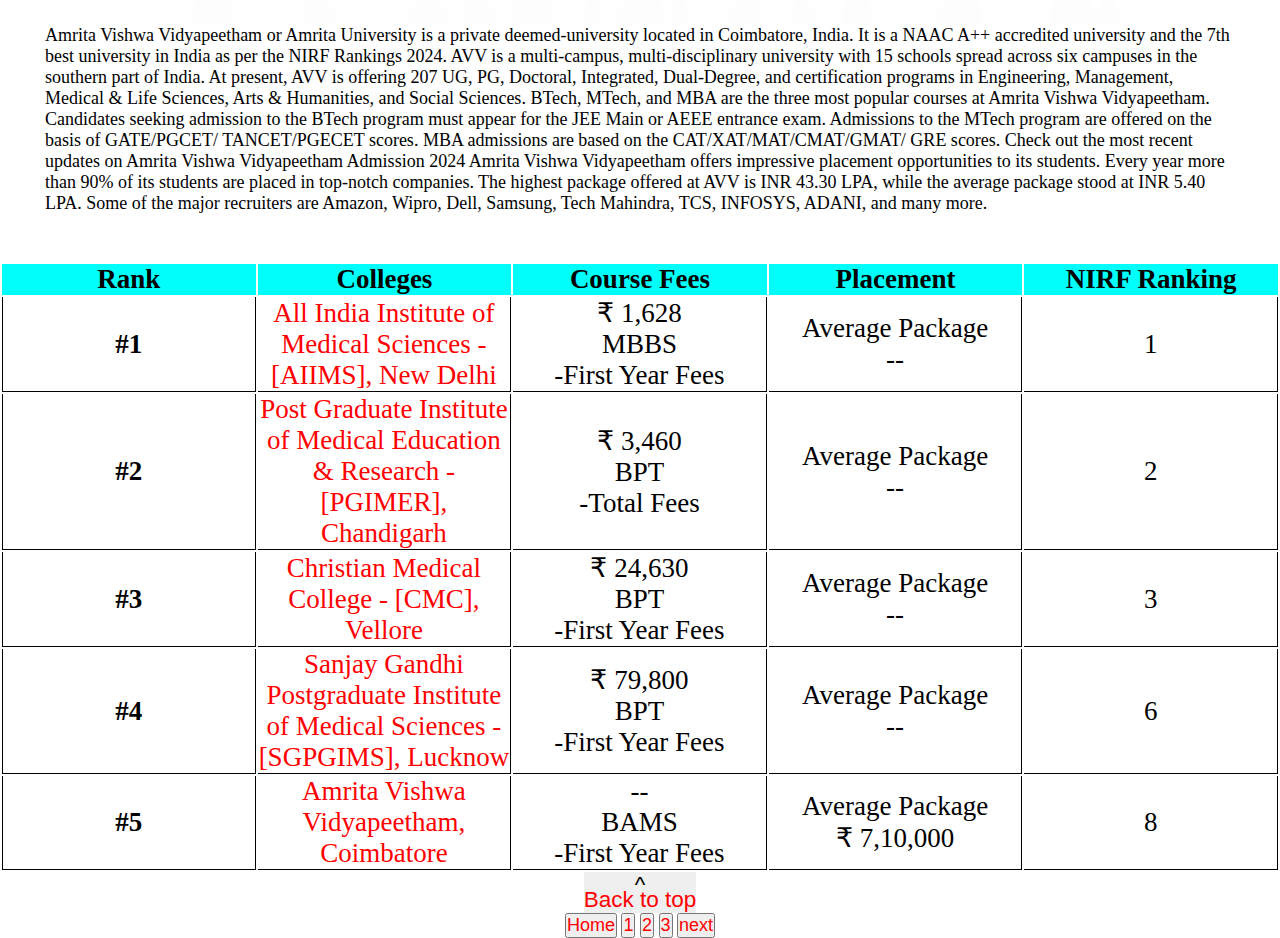
<file: madicalcollages.html>
<!DOCTYPE html>
<html lang="en">
<head>
    <meta charset="UTF-8">
    <meta name="viewport" content="width=device-width, initial-scale=1.0">
    <link rel="stylesheet" href="style.css"/>
    <title>Top Medical Colleges</title>
</head>
<body class="Allcollages">
    <header>
        <div id="navbar">Top Medical Colleges</div>
        <div id="navbar-clone"></div>
    </header>
    <main>

        <h3>1.
            All India Institute of Medical Sciences - [AIIMS], New Delhi</h3>

        <div class="about">
            <img src="images/1200px-All_India_Institute_of_Medical_Sciences,_Delhi.png" alt="aiims_logo" style="height: 40vmin;">
            <p>All India Institute of Medical Sciences, Delhi (AIIMS Delhi) is considered the best medical institute in India ranked 1st in the Medical Category by NIRF, India Today, Outlook, and IIRF. AIIMS Delhi is the first AIIMS in India established in 1956 under an Act of Parliament. Recognized as an ‘Institute of National Importance’ by the Government of India, it currently operates autonomously under the Ministry of Health & Family Welfare. AIIMS Delhi has also been ranked 127th in Medicine globally by QS World University Rankings 2024. 

                AIIMS Delhi offers UG, PG, and Doctoral courses under its 40+ departments across Medicine, Dentistry, Nursing, and Paramedical. AIIMS Delhi MBBS is considered to be the top choice for every medical aspirant in India. The institute offers a total of 125 seats for MBBS annually. AIIMS Delhi fees for MBBS is INR 5,856 for the entire course. Apart from MBBS, the institute is equally popular for its other UG and PG programs such as B.Sc Nursing, B.Sc Paramedical, MD, MS, and Ph.D. It accepts national-level entrance exams such as NEET UG and INI CET for admission to MBBS and MD/MS/MDS, respectively. AIIMS Delhi is the leading institute for medical research in India having more than 600 Research Publications by its faculty and researchers in a year. </p>
        </div>

        <br>

        <h3>2.
            Post Graduate Institute of Medical Education & Research - [PGIMER], Chandigarh</h3>

        <div class="about">
            <img src="images/PGIMER-Logo.jpg" alt="pgimer_logo" style="height: 40vmin;">
            <p>Postgraduate Institute of Medical Education & Research (PGIMER) is a public postgraduate medical research university located in Chandigarh, India. PGIMER Chandigarh is a deemed university and is recognized as a Center of Excellence by the Ministry of Health and Family Welfare, Government of India. It offers educational, medical research, and training facilities in all specialties, super specialties, and sub-specialties. PGIMER Chandigarh has been ranked the 2nd Best Medical Institute in the NIRF Ranking 2024, by the Ministry of Education. It is an Institute of National Importance and has been one of the most popular postgraduate medical institutes.
                <ul>
                    <li>PGIMER offers more than 50 postgraduate medical and paramedical programs.</li>
                    <li>The institute also offers Ph.D. and Post-Doctoral degrees in medical sciences.</li>
                    <li>Admissions to PGIMER Chandigarh are entrance-based followed by the respective counseling.</li>
                    <li>PGIMER accepts INI CET for admission to MD, MS, D.M, M.Ch, and MDS courses.</li>
                    <li>PGIMER Chandigarh has a 277-Acre Campus with all the necessary and modern amenities. </li>
                </ul>
                According to the PGIMER Chandigarh NIRF Report 2023, the median package during PGIMER Placements stood at INR 17 LPA for PG (3-Year) Batch and INR 8 LPA for PG (2-Year) Batch. A total of 205 students of the institute are placed in its 2022 Placement Drive. Top recruiters visiting the PGIMER Placements are Apollo Hospital, Fortis Hospital, Manipal Hospital, AIIMS, and others. 
            </p>
        </div>

        <br>

        <h3>3.Christian Medical College - [CMC], Vellore</h3>

        <div class="about">
            <img src="images/cmcv.jpg" alt="iit_Madras_logo" style="height: 40vmin;">
            <p>Christian Medical College (CMC) is a private medical institute established in 1918 in Vellore, Tamil Nadu. Popularly known as CMC Vellore, it is an unaided minority educational institution operated by the Christian Community. The institute is recognized by the National Medical Commission (NMC) and is accredited by NABH. CMC Vellore is ranked 3rd in India by NIRF and India Today in 2024 in the Medical Category. It has also been ranked 2nd in India in Medicine and 1st in India in Nursing by IIRF in 2023. CMC Vellore offers an extensive range of UG, PG, Doctoral, Super Specialty, Diploma and Fellowship courses in the fields of Medicine, Allied Health Sciences, Nursing and Hospital Management. MBBS and B.Sc Nursing are among the most popular courses offered at CMC Vellore. 

                CMC Vellore accepts merit in national-level examinations such as NEET UG, NEET PG and NEET SS for admission to MBBS, PG, and Super Specialty courses, respectively. For other courses such as B.Sc Nursing & Allied Health Sciences, the institute conducts its own entrance exam. Candidates have to apply online on CMC Vellore website for admission to all the courses and the admission process is carried out by the institite itself. The institute offers distance education courses as well for national and international students. CMC Vellore has several campuses with the main campus being located at Vellore. </p>
        </div>

        <br>

        <h3>4.Sanjay Gandhi Postgraduate Institute of Medical Sciences - [SGPGIMS], Lucknow</h3>

        <div class="about">
            <img src="images/Sanjay-Gandhi-Postgraduate-Institute-of-Medical-Science.webp" alt="sgpgims_logo" style="height: 40vmin;">
            <p>Established in 1983 in Lucknow, SGPGI is one of the most sought-after colleges for postgraduate and super-specialty medical courses in India. Popularly known as SGPGIMS Lucknow, the institute was established as a Centre of Excellence in Uttar Pradesh and is currently ranked 6th in India by NIRF 2024 in the top medical institutes. SGPGI doesn’t offer just PG courses, but also Ph.D, postdoctoral fellowships, B.Sc and M.Sc in nursing, and paramedical streams. The institute is immensely popular for its Post Doctoral Certificate Courses (PDCC) for which admissions are offered throughout the year, depending on the specific PDCC program. SGPGI is also a popular choice for senior residency training programs in India given the exposure provided at the institute.

                Seeking admission to various courses at SGPGI is undoubtedly tough given the competition and high cutoffs for entrance exams like NEET PG and NEET SS. Built on a 550-acre campus, the institute recorded a placement rate of 91% for its PG courses in 2023. The median package offered for PG (2-Year) and PG (3-Year) students at SGPGI Placements stood at INR 18 LPA and INR 28 LPA. Apart from placements, the junior and senior residents receive a monthly stipend of INR 56,000 to INR 2 Lakhs. Students at SGPGI have to complete a mandatory two-year service as per the bond of the UP Government. </p>
        </div>

        <br>

        <h3>5.
            Amrita Vishwa Vidyapeetham, Coimbatore</h3>

        <div class="about">
            <img src="images/amrita.jpg" alt="avm_logo" style="height: 40vmin;">
            <p>Amrita Vishwa Vidyapeetham or Amrita University is a private deemed-university located in Coimbatore, India. It is a NAAC A++ accredited university and the 7th best university in India as per the NIRF Rankings 2024. AVV is a multi-campus, multi-disciplinary university with 15 schools spread across six campuses in the southern part of India. At present, AVV is offering 207 UG, PG, Doctoral, Integrated, Dual-Degree, and certification programs in Engineering, Management, Medical & Life Sciences, Arts & Humanities, and Social Sciences.

                BTech, MTech, and MBA are the three most popular courses at Amrita Vishwa Vidyapeetham. Candidates seeking admission to the BTech program must appear for the JEE Main or AEEE entrance exam. Admissions to the MTech program are offered on the basis of GATE/PGCET/ TANCET/PGECET scores. MBA admissions are based on the CAT/XAT/MAT/CMAT/GMAT/ GRE scores. Check out the most recent updates on Amrita Vishwa Vidyapeetham Admission 2024
                
                Amrita Vishwa Vidyapeetham offers impressive placement opportunities to its students. Every year more than 90% of its students are placed in top-notch companies. The highest package offered at AVV is INR 43.30 LPA, while the average package stood at INR 5.40 LPA. Some of the major recruiters are Amazon, Wipro, Dell, Samsung, Tech Mahindra, TCS, INFOSYS, ADANI, and many more.</p>
        </div>

        <br>

        <div id="tableAll">
            <table id="tableforall">
                <tr id="tableRow">
                    <th>Rank</th>
                    <th>Colleges</th>
                    <th>Course Fees</th>
                    <th>Placement</th>
                    <th>NIRF Ranking</th>
                </tr>
                <tr>
                    <th class="tableH">#1</th>
                    <td><a href="https://collegedunia.com/university/25446-all-india-institute-of-medical-sciences-aiims-new-delhi" target="_blank" class="infor">All India Institute of Medical Sciences - [AIIMS], New Delhi</a></td>
                    <td>
                        ₹ 1,628
                        <br>
                        MBBS
                        <br>
                        -First Year Fees
                    </td>
                    <td>
                        Average Package
                        <br>
                        --
                    </td>
                    <td>1</td>
                </tr>
                <tr>
                    <th class="tableH">#2</th>
                    <td><a href="https://collegedunia.com/university/10842-post-graduate-institute-of-medical-education-and-research-pgimer-chandigarh" target="_blank" class="infor">
                        Post Graduate Institute of Medical Education & Research - [PGIMER], Chandigarh</a></td>
                    <td>
                        ₹ 3,460
                        <br>
                        BPT
                        <br>
                        -Total Fees
                    </td>
                    <td>
                        Average Package
                        <br>
                        --
                    </td>
                    <td>2</td>
                </tr>
                <tr>
                    <th class="tableH">#3</th>
                    <td><a href="https://collegedunia.com/college/10343-christian-medical-college-cmc-vellore" target="_blank" class="infor">
                        Christian Medical College - [CMC], Vellore</a></td>
                    <td>
                        ₹ 24,630
                        <br>
                        BPT
                        <br>
                        -First Year Fees
                    </td>
                    <td>
                        Average Package
                        <br>
                        --
                    </td>
                    <td>3</td>
                </tr>
                <tr>
                    <th class="tableH">#4</th>
                    <td><a href="https://collegedunia.com/college/10944-sanjay-gandhi-postgraduate-institute-of-medical-sciences-sgpgims-lucknow" target="_blank" class="infor">Sanjay Gandhi Postgraduate Institute of Medical Sciences - [SGPGIMS], Lucknow</a></td>
                    <td>
                        ₹ 79,800
                        <br>
                        BPT
                        <br>
                        -First Year Fees
                    </td>
                    <td>
                        Average Package
                        <br>
                        --
                    </td>
                    <td>6</td>
                </tr>
                <tr>
                    <th class="tableH">#5</th>
                    <td><a href="https://collegedunia.com/university/28384-amrita-vishwa-vidyapeetham-coimbatore" target="_blank" class="infor">
                        Amrita Vishwa Vidyapeetham, Coimbatore</a></td>
                    <td>
                        --
                        <br>
                        BAMS
                        <br>
                        -First Year Fees
                    </td>
                    <td>
                        Average Package
                        <br>
                        ₹ 7,10,000
                    </td>
                    <td>8</td>
                </tr>
            </table>
        </div>
    </main>
    <footer>
        <button id="backToTop">
            <p class="topClass">^</p>
            <a class="scroll-top__link" href="#">Back to top</a>
        </button>
        <div id="buttons">
            <button id="home-button" class="but"><a href="index.html">Home</a></button>
            <button id="first" class="but"><a href="#">1</a></button>
            <button id="second" class="but"><a href="madicalcollages2.html">2</a></button>
            <button id="third" class="but"><a href="madicalcollages3.html">3</a></button>
            <button id="next" class="but"><a href="madicalcollages2.html">next</a></button>
        </div>
    </footer>
</body>
</html>
</file>
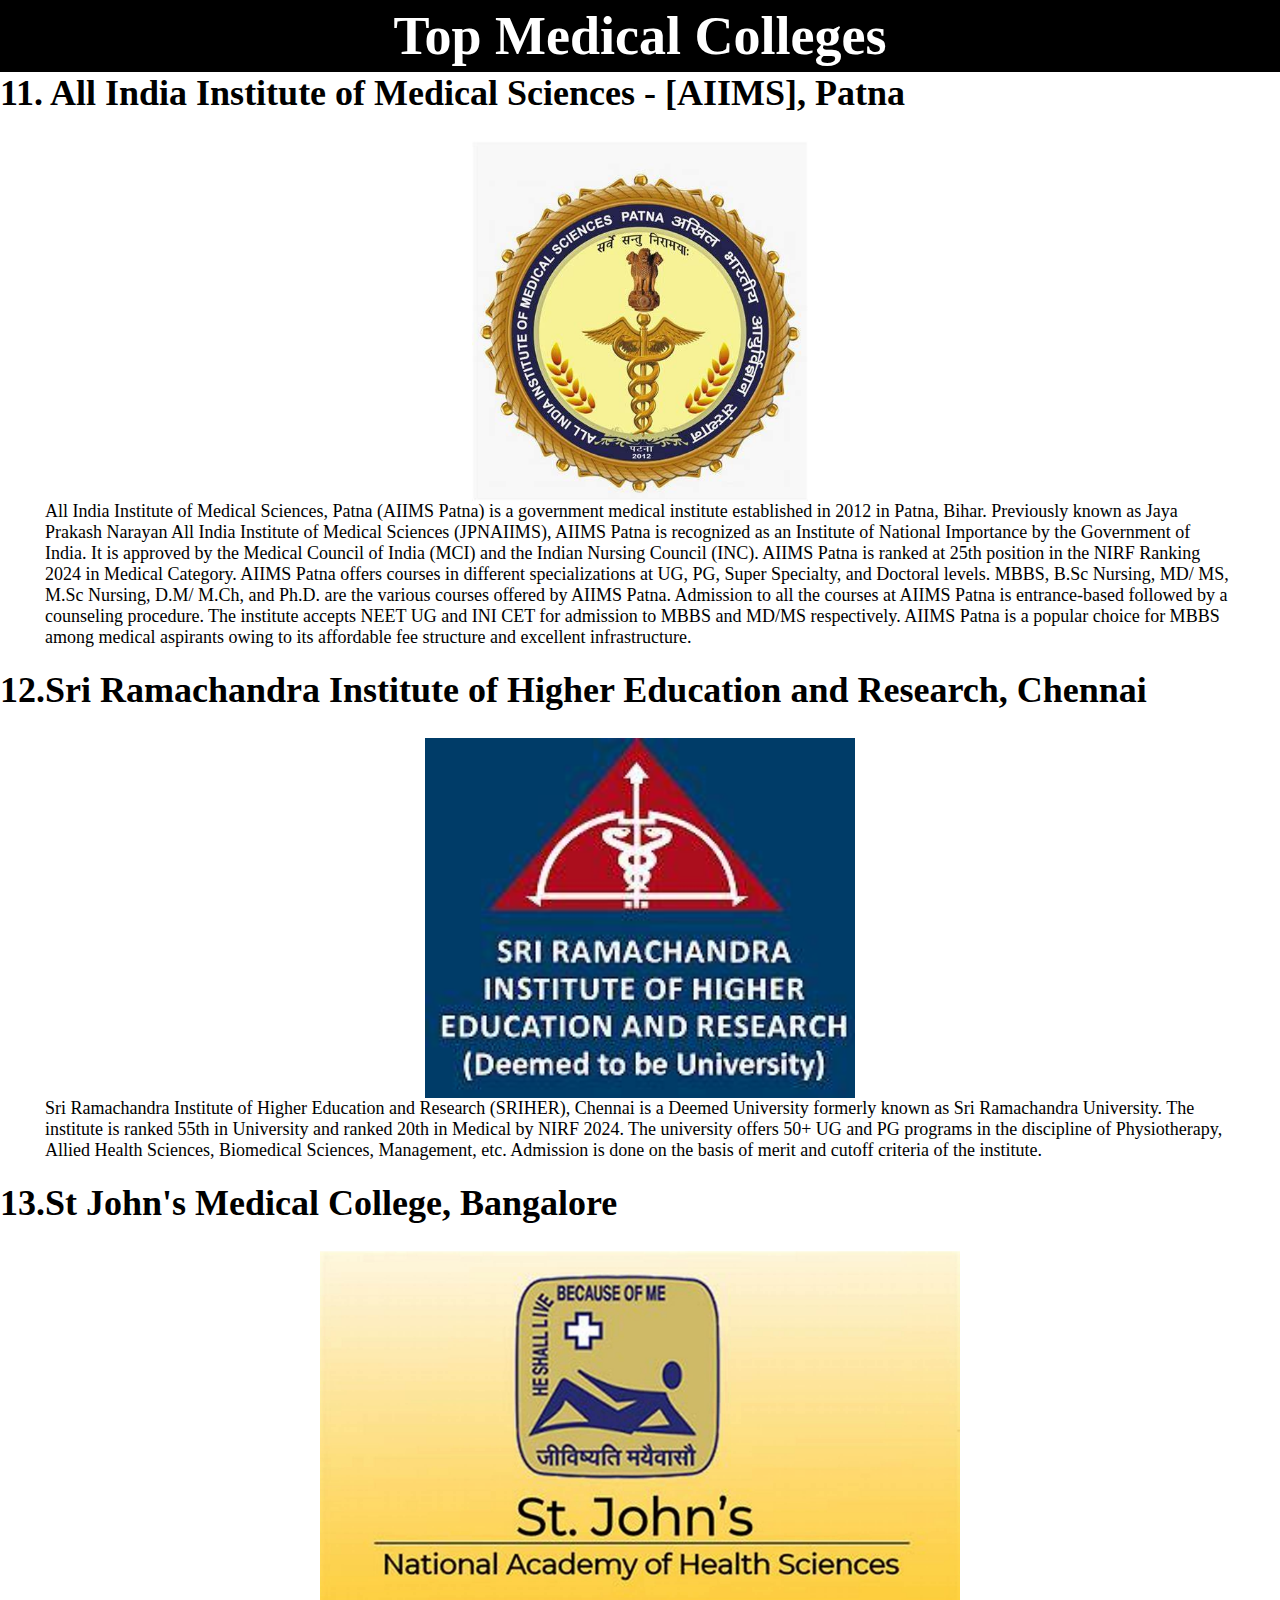
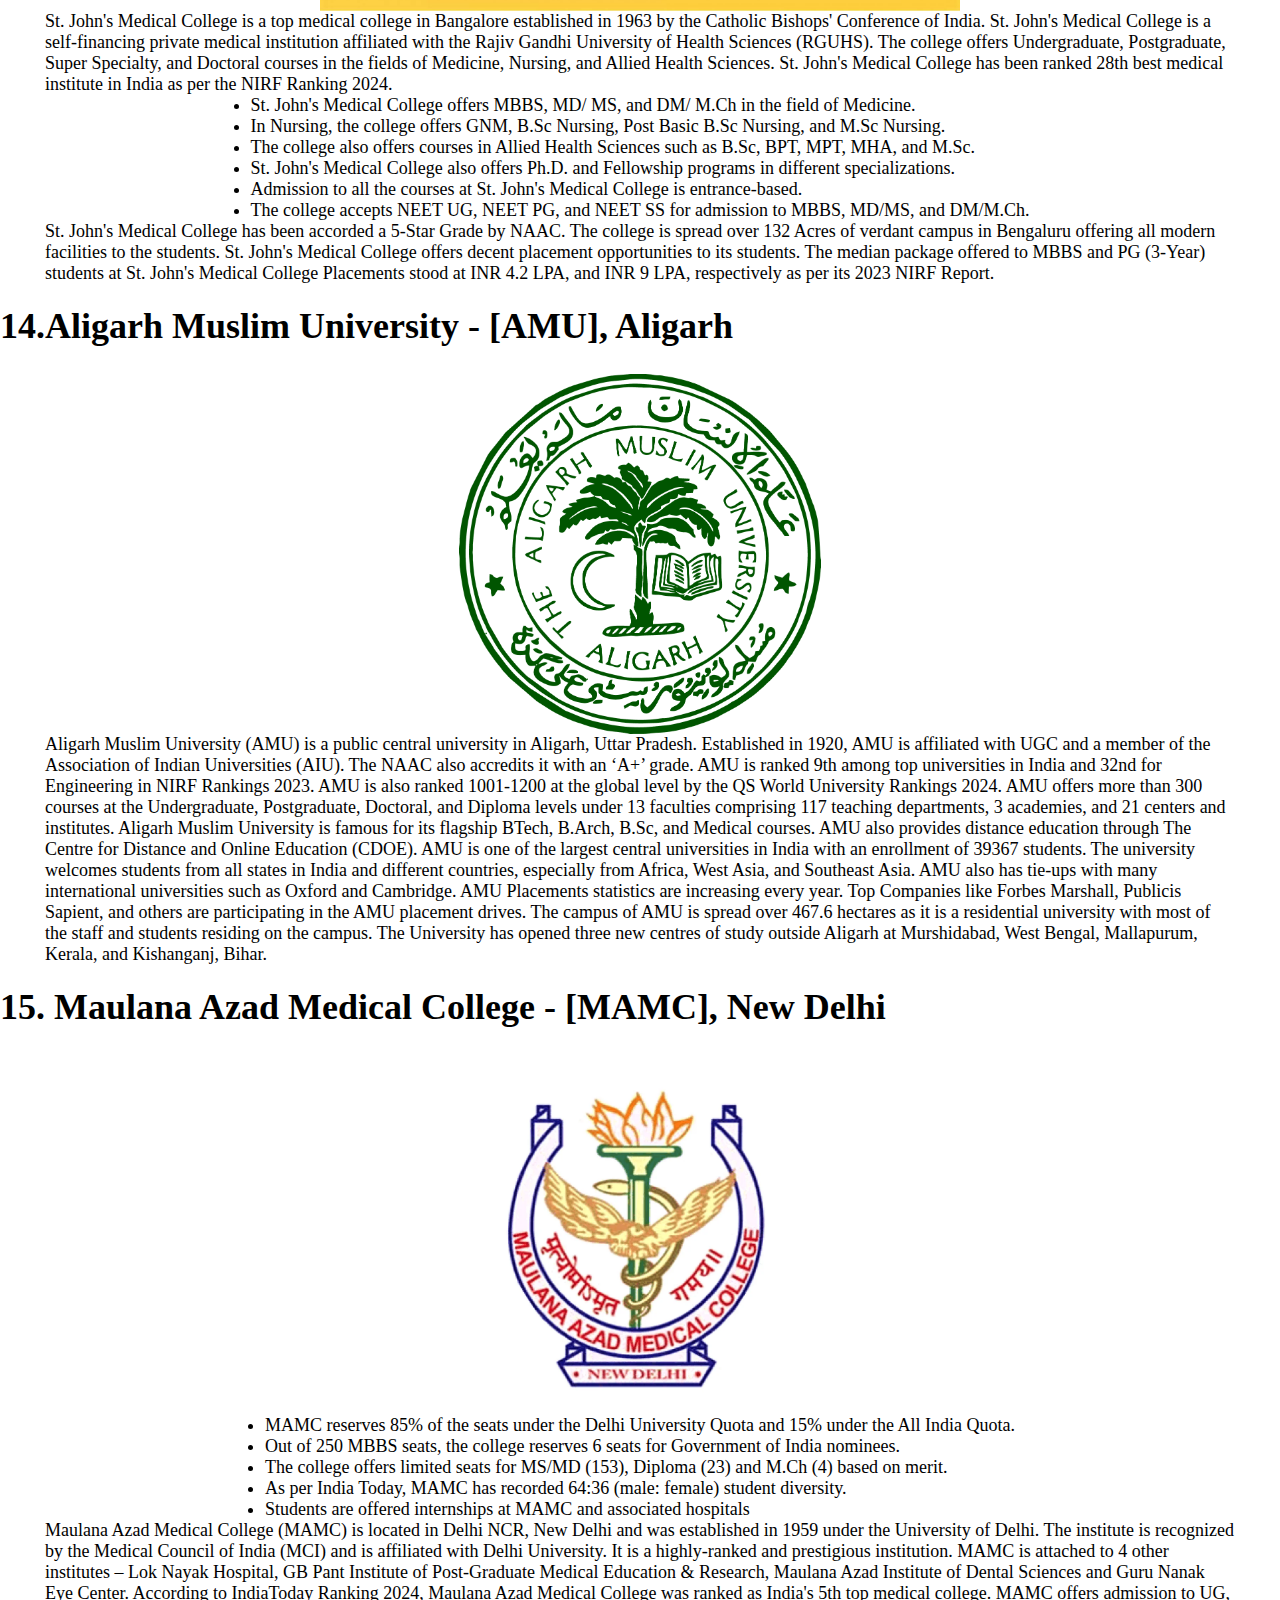
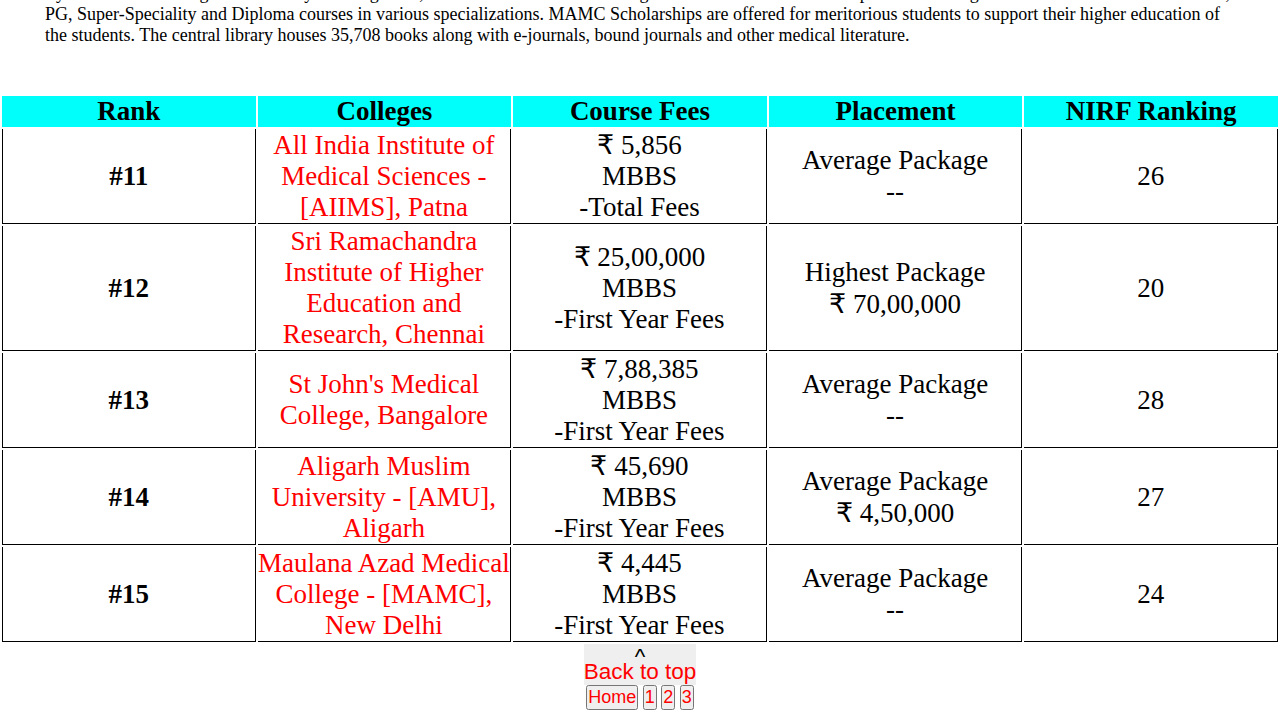
<file: madicalcollages3.html>
<!DOCTYPE html>
<html lang="en">
<head>
    <meta charset="UTF-8">
    <meta name="viewport" content="width=device-width, initial-scale=1.0">
    <link rel="stylesheet" href="style.css"/>
    <title>Top Medical Colleges</title>
</head>
<body class="Allcollages">
    <header>
        <div id="navbar">Top Medical Colleges</div>
        <div id="navbar-clone"></div>
    </header>
    <main>

        <h3>11.
            All India Institute of Medical Sciences - [AIIMS], Patna</h3>

        <div class="about">
            <img src="images/aiimspatna.jpg" alt="aiims_logo" style="height: 40vmin;">
            <p>All India Institute of Medical Sciences, Patna (AIIMS Patna) is a government medical institute established in 2012 in Patna, Bihar. Previously known as Jaya Prakash Narayan All India Institute of Medical Sciences (JPNAIIMS), AIIMS Patna is recognized as an Institute of National Importance by the Government of India. It is approved by the Medical Council of India (MCI) and the Indian Nursing Council (INC). AIIMS Patna is ranked at 25th position in the NIRF Ranking 2024 in Medical Category.

                AIIMS Patna offers courses in different specializations at UG, PG, Super Specialty, and Doctoral levels. MBBS, B.Sc Nursing, MD/ MS, M.Sc Nursing, D.M/ M.Ch, and Ph.D. are the various courses offered by AIIMS Patna. Admission to all the courses at AIIMS Patna is entrance-based followed by a counseling procedure. The institute accepts NEET UG and INI CET for admission to MBBS and MD/MS respectively. AIIMS Patna is a popular choice for MBBS among medical aspirants owing to its affordable fee structure and excellent infrastructure.</p>
        </div>

        <br>

        <h3>12.Sri Ramachandra Institute of Higher Education and Research, Chennai</h3>

        <div class="about">
            <img src="images/sriher.jpg" alt="sriher_logo" style="height: 40vmin;">
            <p>Sri Ramachandra Institute of Higher Education and Research (SRIHER), Chennai is a Deemed University formerly known as Sri Ramachandra University. The institute is ranked 55th in University and ranked 20th in Medical by NIRF 2024. The university offers 50+ UG and PG programs in the discipline of Physiotherapy, Allied Health Sciences, Biomedical Sciences, Management, etc. Admission is done on the basis of merit and cutoff criteria of the institute.</p>
        </div>

        <br>

        <h3>13.St John's Medical College, Bangalore</h3>

        <div class="about">
            <img src="images/stjohns.jpg" alt="stjohns_logo" style="height: 40vmin;">
            <p>St. John's Medical College is a top medical college in Bangalore established in 1963 by the Catholic Bishops' Conference of India. St. John's Medical College is a self-financing private medical institution affiliated with the Rajiv Gandhi University of Health Sciences (RGUHS). The college offers Undergraduate, Postgraduate, Super Specialty, and Doctoral courses in the fields of Medicine, Nursing, and Allied Health Sciences. St. John's Medical College has been ranked 28th best medical institute in India as per the NIRF Ranking 2024.
                <ul>
                    <li>St. John's Medical College offers MBBS, MD/ MS, and DM/ M.Ch in the field of Medicine. </li>
                    <li>In Nursing, the college offers GNM, B.Sc Nursing, Post Basic B.Sc Nursing, and M.Sc Nursing.</li>
                    <li>The college also offers courses in Allied Health Sciences such as B.Sc, BPT, MPT, MHA, and M.Sc.</li>
                    <li>St. John's Medical College also offers Ph.D. and Fellowship programs in different specializations. </li>
                    <li>Admission to all the courses at St. John's Medical College is entrance-based. </li>
                    <li>The college accepts NEET UG, NEET PG, and NEET SS for admission to MBBS, MD/MS, and DM/M.Ch. </li>
                </ul>
                St. John's Medical College has been accorded a 5-Star Grade by NAAC. The college is spread over 132 Acres of verdant campus in Bengaluru offering all modern facilities to the students. St. John's Medical College offers decent placement opportunities to its students. The median package offered to MBBS and PG (3-Year) students at St. John's Medical College Placements stood at INR 4.2 LPA, and INR 9 LPA, respectively as per its 2023 NIRF Report. 
            </p>
        </div>

        <br>

        <h3>14.Aligarh Muslim University - [AMU], Aligarh</h3>

        <div class="about">
            <img src="images/amu.png" alt="amu_logo" style="height: 40vmin;">
            <p>Aligarh Muslim University (AMU) is a public central university in Aligarh, Uttar Pradesh. Established in 1920, AMU is affiliated with UGC and a member of the Association of Indian Universities (AIU). The NAAC also accredits it with an ‘A+’ grade. AMU is ranked 9th among top universities in India and 32nd for Engineering in NIRF Rankings 2023. AMU is also ranked 1001-1200 at the global level by the QS World University Rankings 2024. 

                AMU offers more than 300 courses at the Undergraduate, Postgraduate, Doctoral, and Diploma levels under 13 faculties comprising 117 teaching departments, 3 academies, and 21 centers and institutes. Aligarh Muslim University is famous for its flagship BTech, B.Arch, B.Sc, and Medical courses. AMU also provides distance education through The Centre for Distance and Online Education (CDOE).
                
                AMU is one of the largest central universities in India with an enrollment of 39367 students. The university welcomes students from all states in India and different countries, especially from Africa, West Asia, and Southeast Asia. AMU also has tie-ups with many international universities such as Oxford and Cambridge. AMU Placements statistics are increasing every year. Top Companies like Forbes Marshall, Publicis Sapient, and others are participating in the AMU placement drives. 
                
                The campus of AMU is spread over 467.6 hectares as it is a residential university with most of the staff and students residing on the campus. The University has opened three new centres of study outside Aligarh at Murshidabad, West Bengal, Mallapurum, Kerala, and Kishanganj, Bihar. </p>
        </div>

        <br>

        <h3>15.
            Maulana Azad Medical College - [MAMC], New Delhi</h3>

        <div class="about">
            <img src="images/mamc.webp" alt="mamc_logo" style="height: 40vmin;">
            <p>
                <ul>
                    <li>MAMC reserves 85% of the seats under the Delhi University Quota and 15% under the All India Quota. </li>
                    <li>Out of 250 MBBS seats, the college reserves 6 seats for Government of India nominees. </li>
                    <li>The college offers limited seats for MS/MD (153), Diploma (23) and M.Ch (4) based on merit.</li>
                    <li>As per India Today, MAMC has recorded 64:36 (male: female) student diversity. </li>
                    <li>Students are offered internships at MAMC and associated hospitals </li>
                </ul>
                Maulana Azad Medical College (MAMC) is located in Delhi NCR, New Delhi and was established in 1959 under the University of Delhi. The institute is recognized by the Medical Council of India (MCI) and is affiliated with Delhi University. It is a highly-ranked and prestigious institution. MAMC is attached to 4 other institutes – Lok Nayak Hospital, GB Pant Institute of Post-Graduate Medical Education & Research, Maulana Azad Institute of Dental Sciences and Guru Nanak Eye Center. According to IndiaToday Ranking 2024, Maulana Azad Medical College was ranked as India's 5th top medical college. MAMC offers admission to UG, PG, Super-Speciality and Diploma courses in various specializations. MAMC Scholarships are offered for meritorious students to support their higher education of the students. The central library houses 35,708 books along with e-journals, bound journals and other medical literature. 
            </p>
        </div>

        <br>

        <div id="tableAll">
            <table id="tableforall">
                <tr id="tableRow">
                    <th>Rank</th>
                    <th>Colleges</th>
                    <th>Course Fees</th>
                    <th>Placement</th>
                    <th>NIRF Ranking</th>
                </tr>
                <tr>
                    <th class="tableH">#11</th>
                    <td><a href="https://collegedunia.com/university/25410-all-india-institute-of-medical-sciences-aiims-patna" target="_blank" class="infor">
                        All India Institute of Medical Sciences - [AIIMS], Patna</a></td>
                    <td>
                        ₹ 5,856
                        <br>
                        MBBS
                        <br>
                        -Total Fees
                    </td>
                    <td>
                        Average Package
                        <br>
                        --
                    </td>
                    <td>26</td>
                </tr>
                <tr>
                    <th class="tableH">#12</th>
                    <td><a href="https://collegedunia.com/university/25900-sri-ramachandra-institute-of-higher-education-and-research-chennai" target="_blank" class="infor">Sri Ramachandra Institute of Higher Education and Research, Chennai</a></td>
                    <td>
                        ₹ 25,00,000
                        <br>
                        MBBS
                        <br>
                        -First Year Fees
                    </td>
                    <td>
                        Highest Package
                        <br>
                        ₹ 70,00,000
                    </td>
                    <td>20</td>
                </tr>
                <tr>
                    <th class="tableH">#13</th>
                    <td><a href="https://collegedunia.com/college/11077-st-johns-medical-college-bangalore" target="_blank" class="infor">
                        St John's Medical College, Bangalore</a></td>
                    <td>
                        ₹ 7,88,385
                        <br>
                        MBBS
                        <br>
                        -First Year Fees
                    </td>
                    <td>
                        Average Package
                        <br>
                        --
                    </td>
                    <td>28</td>
                </tr>
                <tr>
                    <th class="tableH">#14</th>
                    <td><a href="https://collegedunia.com/university/25918-aligarh-muslim-university-amu-aligarh" target="_blank" class="infor">Aligarh Muslim University - [AMU], Aligarh</a></td>
                    <td>
                        ₹ 45,690
                        <br>
                        MBBS
                        <br>
                        -First Year Fees
                    </td>
                    <td>
                        Average Package
                        <br>
                        ₹ 4,50,000
                    </td>
                    <td>27</td>
                </tr>
                <tr>
                    <th class="tableH">#15</th>
                    <td><a href="https://collegedunia.com/college/10720-maulana-azad-medical-college-mamc-new-delhi" target="_blank" class="infor">
                        Maulana Azad Medical College - [MAMC], New Delhi</a></td>
                    <td>
                        ₹ 4,445
                        <br>
                        MBBS
                        <br>
                        -First Year Fees
                    </td>
                    <td>
                        Average Package
                        <br>
                        --
                    </td>
                    <td>24</td>
                </tr>
            </table>
        </div>
    </main>
    <footer>
        <button id="backToTop">
            <p class="topClass">^</p>
            <a class="scroll-top__link" href="#">Back to top</a>
        </button>
        <div id="buttons">
            <button id="home-button" class="but"><a href="index.html">Home</a></button>
            <button id="first" class="but"><a href="madicalcollages.html">1</a></button>
            <button id="second" class="but"><a href="madicalcollages2.html">2</a></button>
            <button id="third" class="but"><a href="#">3</a></button>
        </div>
    </footer>
</body>
</html>
</file>
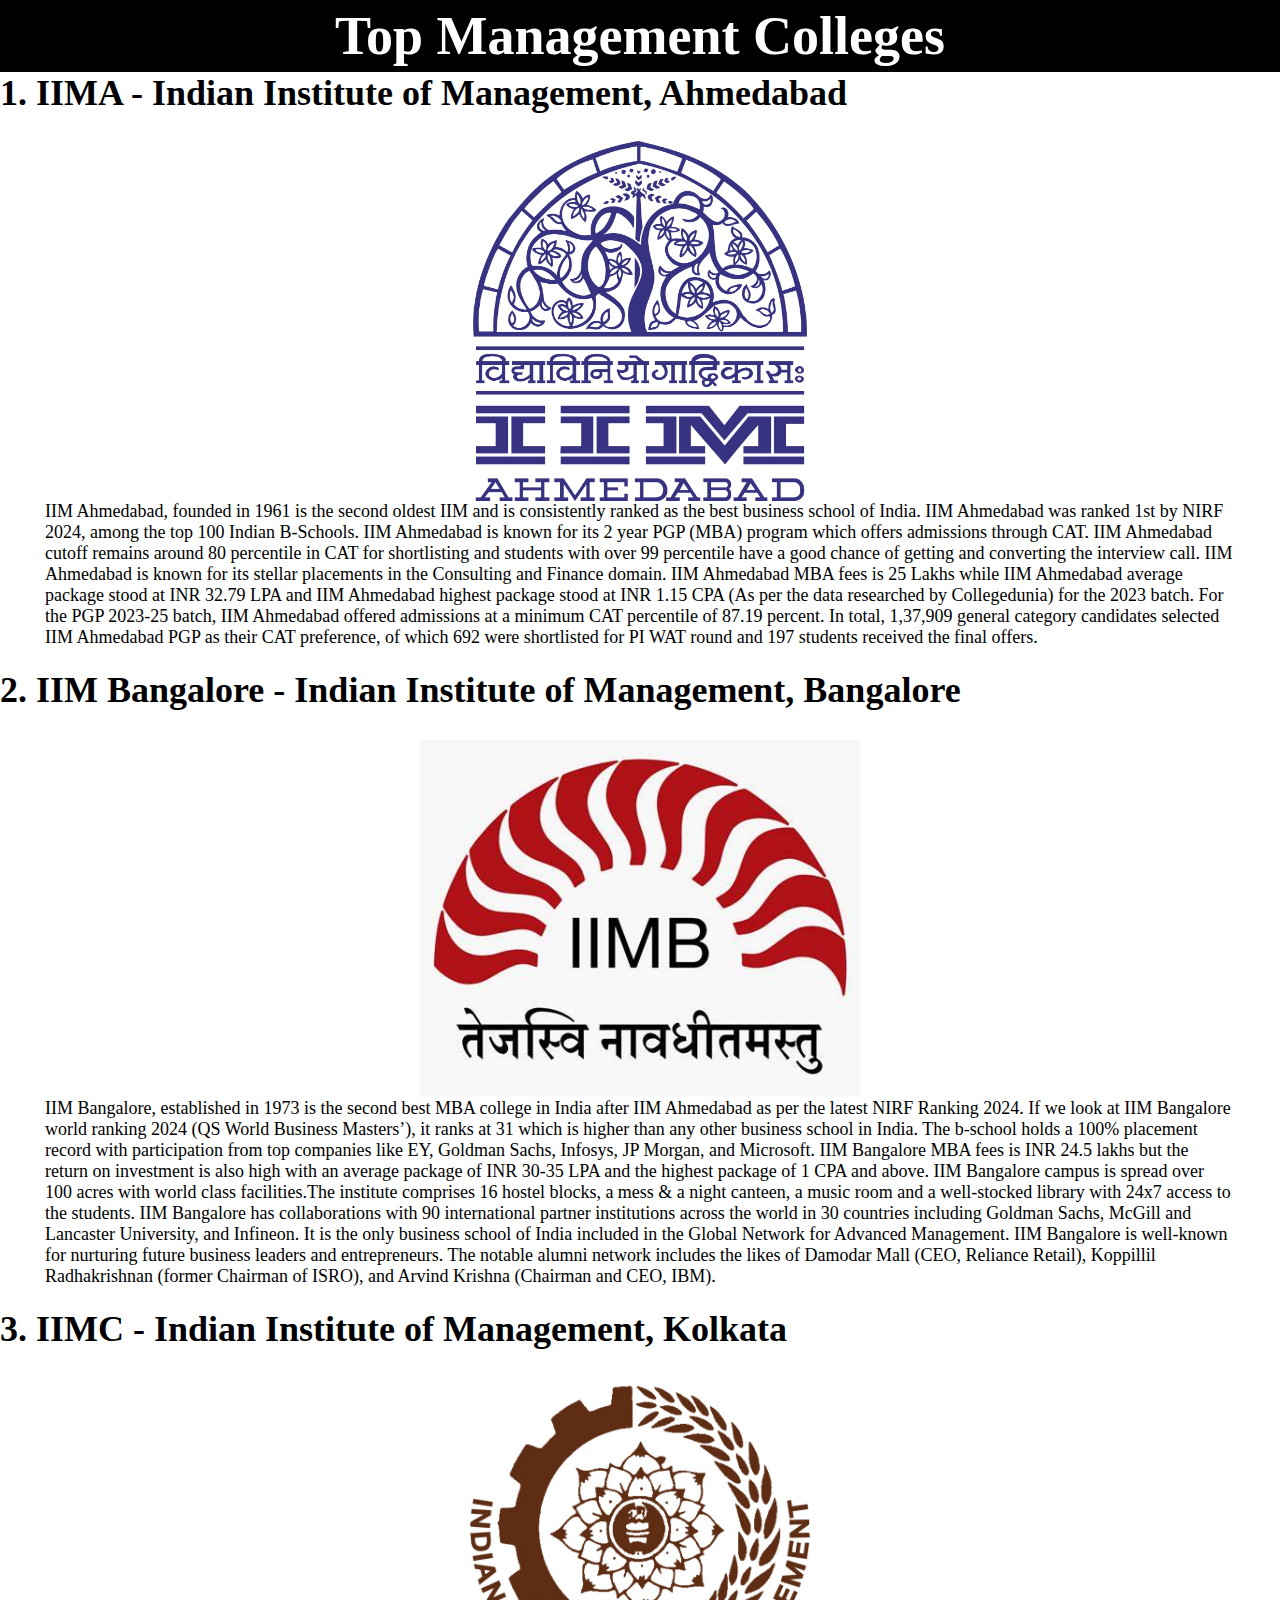
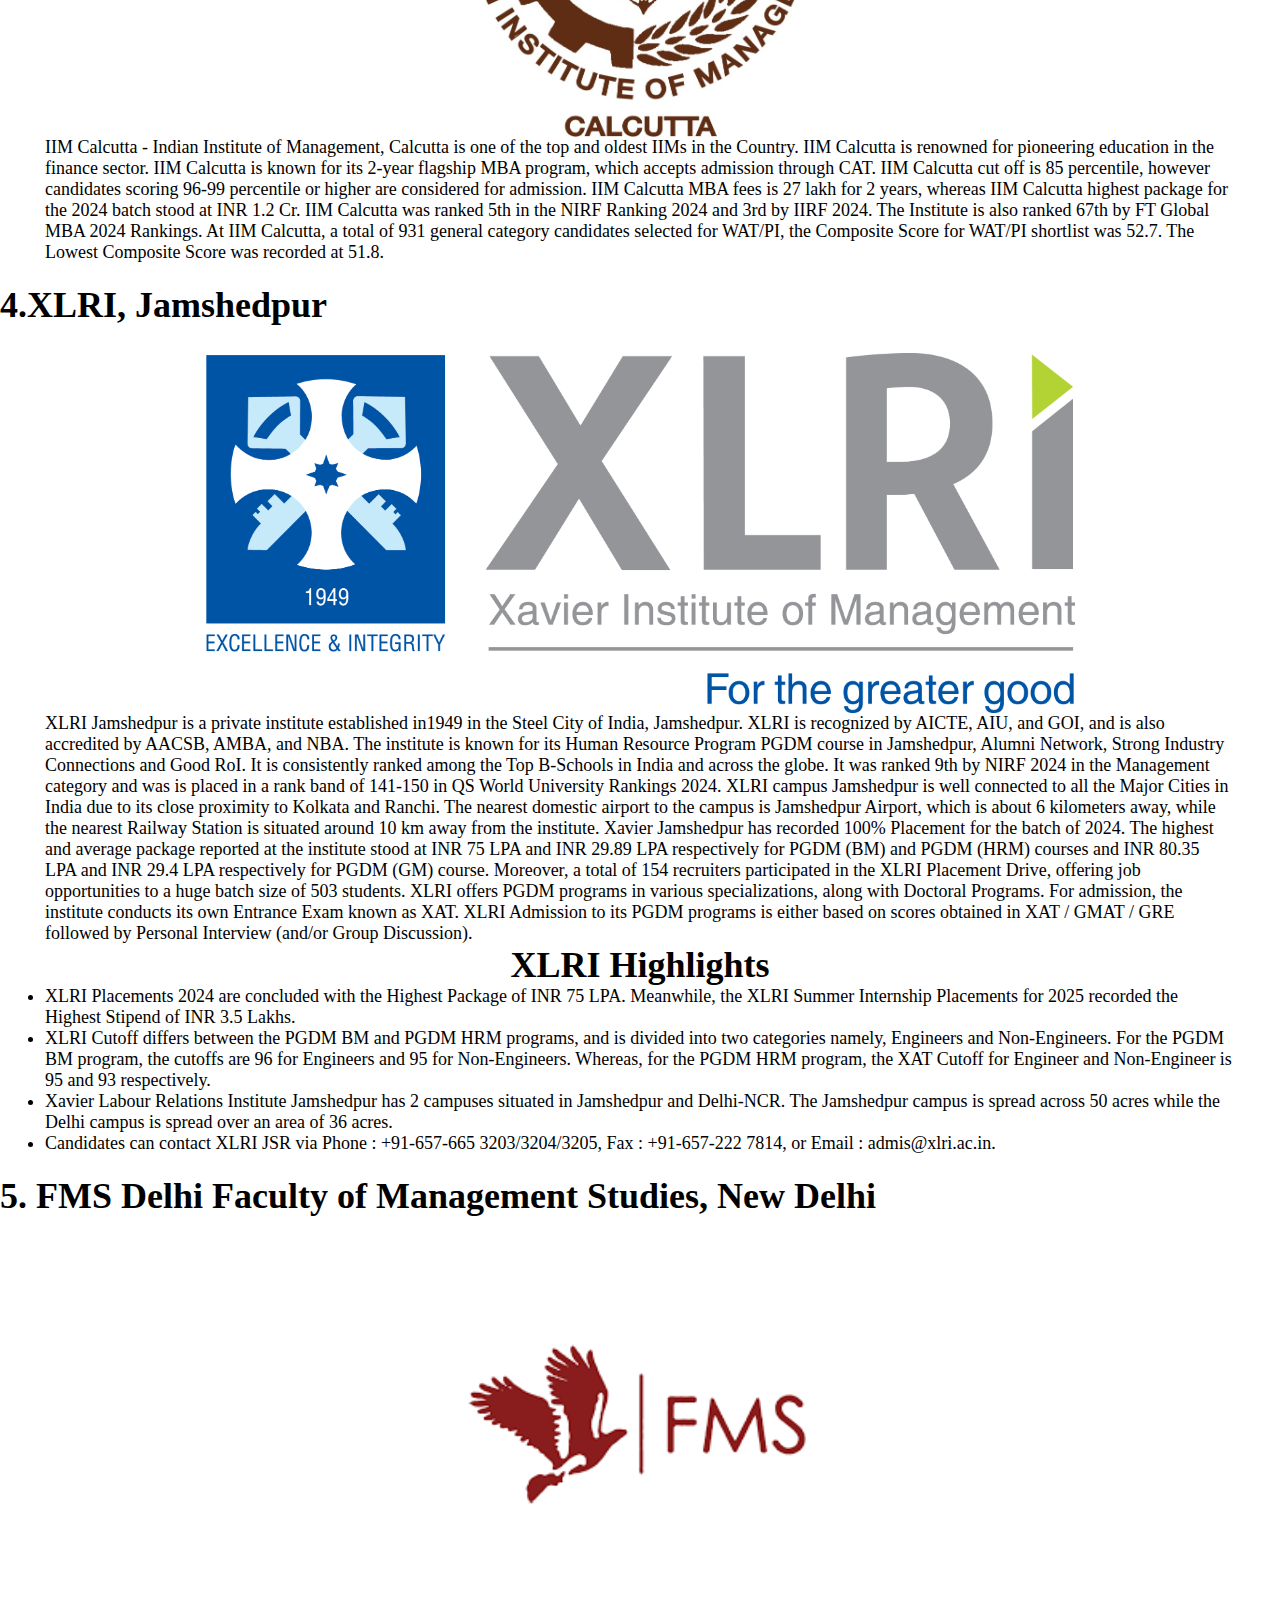
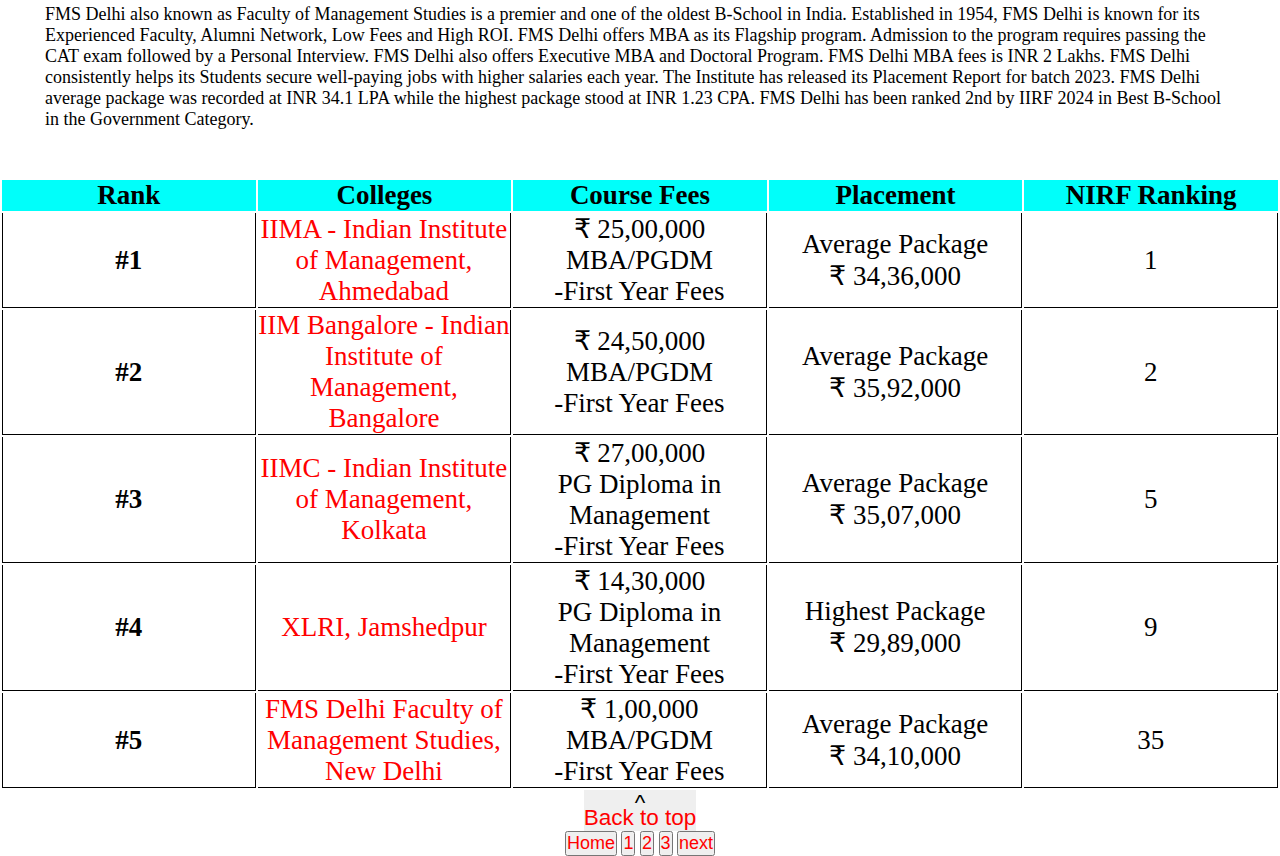
<file: mbacollages.html>
<!DOCTYPE html>
<html lang="en">
<head>
    <meta charset="UTF-8">
    <meta name="viewport" content="width=device-width, initial-scale=1.0">
    <link rel="stylesheet" href="style.css"/>
    <title>Top Management Colleges</title>
</head>
<body class="Allcollages">
    <header>
        <div id="navbar">Top Management Colleges</div>
        <div id="navbar-clone"></div>
    </header>
    <main>

        <h3>1.
            IIMA - Indian Institute of Management, Ahmedabad</h3>

        <div class="about">
            <img src="images/IIMA.jpg" alt="IIMA_logo" style="height: 40vmin;">
            <p>IIM Ahmedabad, founded in 1961 is the second oldest IIM and is consistently ranked as the best business school of India. IIM Ahmedabad was ranked 1st by NIRF 2024, among the top 100 Indian B-Schools. IIM Ahmedabad is known for its 2 year PGP (MBA) program which offers admissions through CAT. IIM Ahmedabad cutoff remains around 80 percentile in CAT for shortlisting and students with over 99 percentile have a good chance of getting and converting the interview call. IIM Ahmedabad is known for its stellar placements in the Consulting and Finance domain. IIM Ahmedabad MBA fees is 25 Lakhs while IIM Ahmedabad average package stood at INR 32.79 LPA and IIM Ahmedabad highest package stood at INR 1.15 CPA (As per the data researched by Collegedunia) for the 2023 batch.

                For the PGP 2023-25 batch, IIM Ahmedabad offered admissions at a minimum CAT percentile of 87.19 percent. In total, 1,37,909 general category candidates selected IIM Ahmedabad PGP as their CAT preference, of which 692 were shortlisted for PI WAT round and 197 students received the final offers.</p>
        </div>

        <br>

        <h3>2.
            IIM Bangalore - Indian Institute of Management, Bangalore</h3>

        <div class="about">
            <img src="images/IIMB.jpg" alt="IIMB_logo" style="height: 40vmin;">
            <p>IIM Bangalore, established in 1973 is the second best MBA college in India after IIM Ahmedabad as per the latest NIRF Ranking 2024. If we look at IIM Bangalore world ranking 2024 (QS World Business Masters’), it ranks at 31 which is higher than any other business school in India. The b-school holds a 100% placement record with participation from top companies like EY, Goldman Sachs, Infosys, JP Morgan, and Microsoft. IIM Bangalore MBA fees is INR 24.5 lakhs but the return on investment is also high with an average package of INR 30-35 LPA and the highest package of 1 CPA and above.

                IIM Bangalore campus is spread over 100 acres with world class facilities.The institute comprises 16 hostel blocks, a mess & a night canteen, a music room and a well-stocked library with 24x7 access to the students. 
                
                IIM Bangalore has collaborations with 90 international partner institutions across the world in 30 countries including Goldman Sachs, McGill and Lancaster University, and Infineon. It is the only business school of India included in the Global Network for Advanced Management. IIM Bangalore is well-known for nurturing future business leaders and entrepreneurs. The notable alumni network includes the likes of Damodar Mall (CEO, Reliance Retail), Koppillil Radhakrishnan (former Chairman of ISRO), and Arvind Krishna (Chairman and CEO, IBM). </p>
        </div>

        <br>

        <h3>3.
            IIMC - Indian Institute of Management, Kolkata</h3>

        <div class="about">
            <img src="images/iimc.jpg" alt="iimc_logo" style="height: 40vmin;">
            <p>IIM Calcutta - Indian Institute of Management, Calcutta is one of the top and oldest IIMs in the Country. IIM Calcutta is renowned for pioneering education in the finance sector. IIM Calcutta is known for its 2-year flagship MBA program, which accepts admission through CAT. IIM Calcutta cut off is 85 percentile, however candidates scoring 96-99 percentile or higher are considered for admission.

                IIM Calcutta MBA fees is 27 lakh for 2 years, whereas IIM Calcutta highest package for the 2024 batch stood at INR 1.2 Cr. IIM Calcutta was ranked 5th in the NIRF Ranking 2024 and 3rd by IIRF 2024. The Institute is also ranked 67th  by FT Global MBA 2024 Rankings.
                
                At IIM Calcutta, a total of 931 general category candidates selected for WAT/PI, the Composite Score for WAT/PI shortlist was 52.7. The Lowest Composite Score was recorded at 51.8.</p>
        </div>

        <br>

        <h3>4.XLRI, Jamshedpur</h3>

        <div class="about">
            <img src="images/xlrilogo.png" alt="Xlri_logo" style="height: 40vmin;">
            <p>XLRI Jamshedpur is a private institute established in1949 in the Steel City of India, Jamshedpur. XLRI is recognized by AICTE, AIU, and GOI, and is also accredited by AACSB, AMBA, and NBA. The institute is known for its Human Resource Program PGDM course in Jamshedpur, Alumni Network, Strong Industry Connections and Good RoI. It is consistently ranked among the Top B-Schools in India and across the globe. It was ranked 9th by NIRF 2024 in the Management category and was is placed in a rank band of 141-150 in QS World University Rankings 2024.

                XLRI campus Jamshedpur is well connected to all the Major Cities in India due to its close proximity to Kolkata and Ranchi. The nearest domestic airport to the campus is Jamshedpur Airport, which is about 6 kilometers away, while the nearest Railway Station is situated around 10 km away from the institute.
                
                Xavier Jamshedpur has recorded 100% Placement for the batch of 2024. The highest and average package reported at the institute stood at INR 75 LPA and INR 29.89 LPA respectively for PGDM (BM) and PGDM (HRM) courses and INR 80.35 LPA and INR 29.4 LPA respectively for PGDM (GM) course. Moreover, a total of 154 recruiters participated in the XLRI Placement Drive, offering job opportunities to a huge batch size of 503 students.
                
                XLRI offers PGDM programs in various specializations, along with Doctoral Programs. For admission, the institute conducts its own Entrance Exam known as XAT. XLRI Admission to its PGDM programs is either based on scores obtained in XAT / GMAT / GRE followed by Personal Interview (and/or Group Discussion).
                <h3 class="highlight">XLRI Highlights</h3>
                <ul class="btechpro">
                    <li>XLRI Placements 2024 are concluded with the Highest Package of INR 75 LPA. Meanwhile, the XLRI Summer Internship Placements for 2025 recorded the Highest Stipend of INR 3.5 Lakhs.</li>
                    <li>XLRI Cutoff differs between the PGDM BM and PGDM HRM programs, and is divided into two categories namely, Engineers and Non-Engineers. For the PGDM BM program, the cutoffs are 96 for Engineers and 95 for Non-Engineers. Whereas, for the PGDM HRM program, the XAT Cutoff for Engineer and Non-Engineer is 95 and 93 respectively.</li>
                    <li>Xavier Labour Relations Institute Jamshedpur has 2 campuses situated in Jamshedpur and Delhi-NCR. The Jamshedpur campus is spread across 50 acres while the Delhi campus is spread over an area of 36 acres.</li>
                    <li>Candidates can contact XLRI JSR via Phone : +91-657-665 3203/3204/3205, Fax : +91-657-222 7814, or Email : admis@xlri.ac.in.</li>
                </ul>
            </p>
        </div>

        <br>

        <h3>5.
            FMS Delhi Faculty of Management Studies, New Delhi</h3>

        <div class="about">
            <img src="images/fmsdelhi.png" alt="fms_logo" style="height: 40vmin;">
            <p>FMS Delhi also known as Faculty of Management Studies is a premier and one of the oldest B-School in India. Established in 1954, FMS Delhi is known for its Experienced Faculty, Alumni Network, Low Fees and High ROI.

                FMS Delhi offers MBA as its Flagship program. Admission to the program requires passing the CAT exam followed by a Personal Interview. FMS Delhi also offers Executive MBA and Doctoral Program. FMS Delhi MBA fees is INR 2 Lakhs.
                
                FMS Delhi consistently helps its Students secure well-paying jobs with higher salaries each year. The Institute has released its Placement Report for batch 2023. FMS Delhi average package was recorded at INR 34.1 LPA while the highest package stood at INR 1.23 CPA. FMS Delhi has been ranked 2nd by IIRF 2024 in Best B-School in the Government Category.</p>
        </div>

        <br>

        <div id="tableAll">
            <table id="tableforall">
                <tr id="tableRow">
                    <th>Rank</th>
                    <th>Colleges</th>
                    <th>Course Fees</th>
                    <th>Placement</th>
                    <th>NIRF Ranking</th>
                </tr>
                <tr>
                    <th class="tableH">#1</th>
                    <td class="tabletd"><a href="https://collegedunia.com/university/25494-iima-indian-institute-of-management-ahmedabad" target="_blank" class="infor">
                        IIMA - Indian Institute of Management, Ahmedabad</a></td>
                    <td class="tabletd">
                        ₹ 25,00,000
                        <br>
                        MBA/PGDM
                        <br>
                        -First Year Fees
                    </td>
                    <td class="tabletd">
                        Average Package
                        <br>
                        ₹ 34,36,000
                    </td>
                    <td class="tabletd">1</td>
                </tr>
                <tr>
                    <th class="tableH">#2</th>
                    <td class="tabletd"><a href="https://collegedunia.com/university/25602-iim-bangalore-indian-institute-of-management-bangalore" target="_blank" class="infor">
                        IIM Bangalore - Indian Institute of Management, Bangalore</a></td>
                    <td class="tabletd">
                        ₹ 24,50,000
                        <br>
                        MBA/PGDM
                        <br>
                        -First Year Fees
                    </td>
                    <td class="tabletd">
                        Average Package
                        <br>
                        ₹ 35,92,000
                    </td>
                    <td class="tabletd">2</td>
                </tr>
                <tr>
                    <th class="tableH">#3</th>
                    <td class="tabletd"><a href="https://collegedunia.com/university/26006-iimc-indian-institute-of-management-kolkata" target="_blank" class="infor">
                        IIMC - Indian Institute of Management, Kolkata</a></td>
                    <td class="tabletd">
                        ₹ 27,00,000
                        <br>
                        PG Diploma in Management
                        <br>
                        -First Year Fees
                    </td>
                    <td class="tabletd">
                        Average Package
                        <br>
                        ₹ 35,07,000
                    </td>
                    <td class="tabletd">5</td>
                </tr>
                <tr>
                    <th class="tableH">#4</th>
                    <td class="tabletd"><a href="https://collegedunia.com/college/19268-xlri-jamshedpur" target="_blank" class="infor">XLRI, Jamshedpur</a></td>
                    <td class="tabletd">
                        ₹ 14,30,000
                        <br>
                        PG Diploma in Management
                        <br>
                        -First Year Fees
                    </td>
                    <td class="tabletd">
                        Highest Package
                        <br>
                        ₹ 29,89,000
                    </td>
                    <td class="tabletd">9</td>
                </tr>
                <tr>
                    <th class="tableH">#5</th>
                    <td class="tabletd"><a href="https://collegedunia.com/college/17600-fms-delhi-faculty-of-management-studies-new-delhi" target="_blank" class="infor">
                        FMS Delhi Faculty of Management Studies, New Delhi</a></td>
                    <td class="tabletd">
                        ₹ 1,00,000
                        <br>
                        MBA/PGDM
                        <br>
                        -First Year Fees
                    </td>
                    <td class="tabletd">
                        Average Package
                        <br>
                        ₹ 34,10,000
                    </td>
                    <td class="tabletd">35</td>
                </tr>
            </table>
        </div>
    </main>
    <footer>
        <button id="backToTop">
            <p class="topClass">^</p>
            <a class="scroll-top__link" href="#">Back to top</a>
        </button>
        <div id="buttons">
            <button id="home-button" class="but"><a href="index.html">Home</a></button>
            <button id="first" class="but"><a href="#">1</a></button>
            <button id="second" class="but"><a href="mbacollages2.html">2</a></button>
            <button id="third" class="but"><a href="mbacollages3.html">3</a></button>
            <button id="next" class="but"><a href="mbacollages2.html">next</a></button>
        </div>
    </footer>
</body>
</html>
</file>
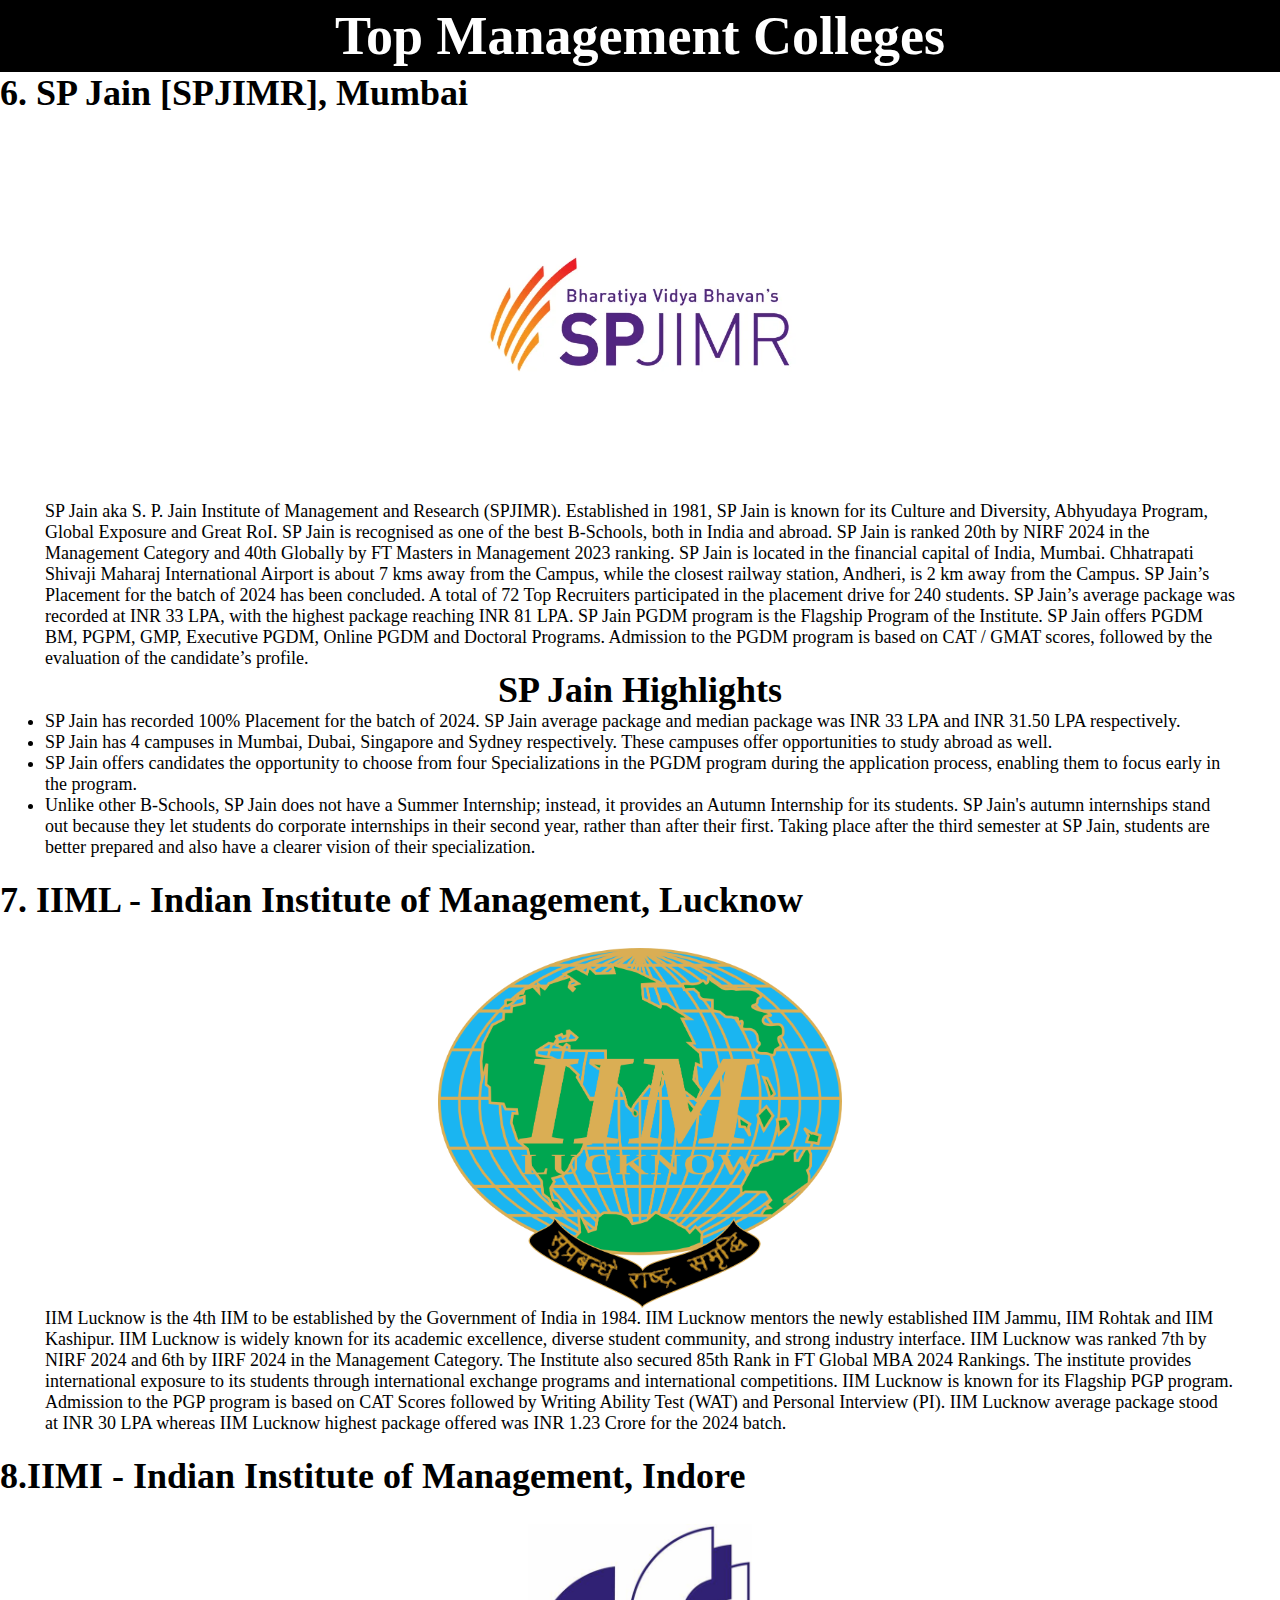
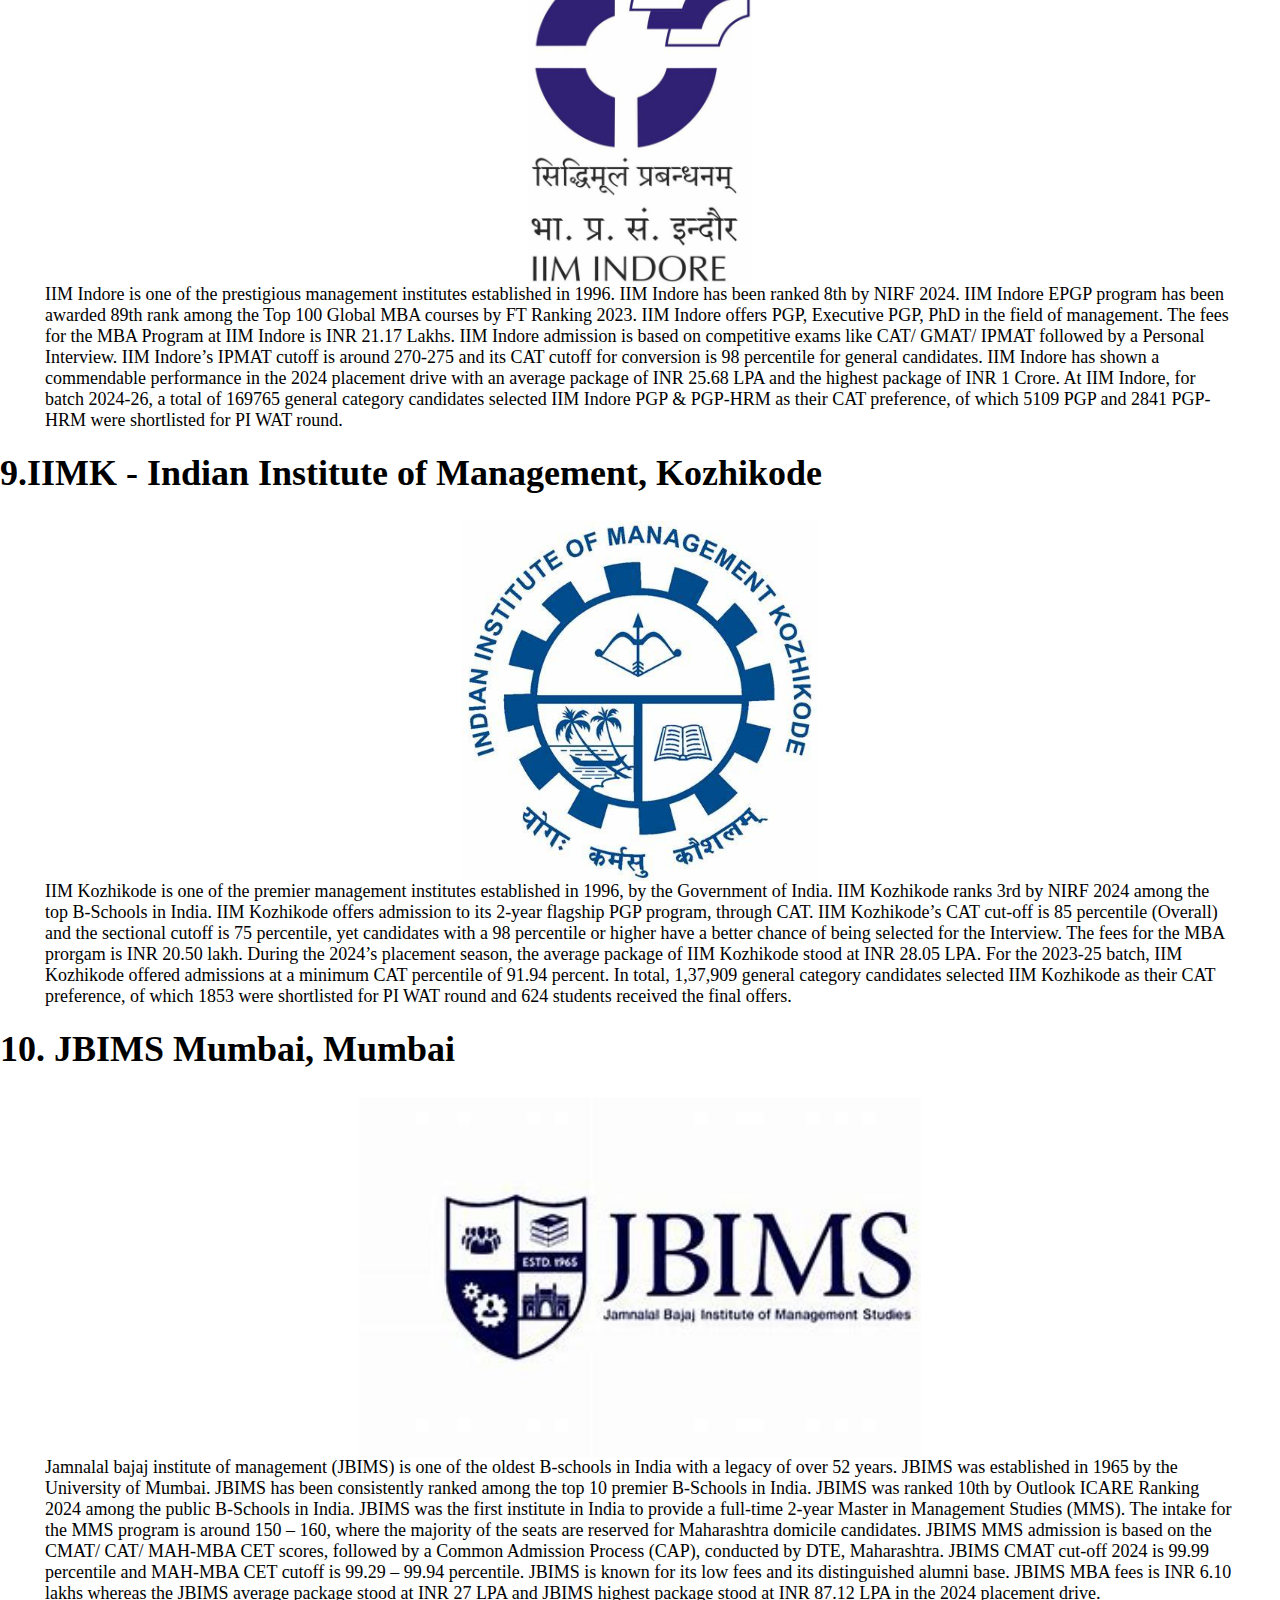
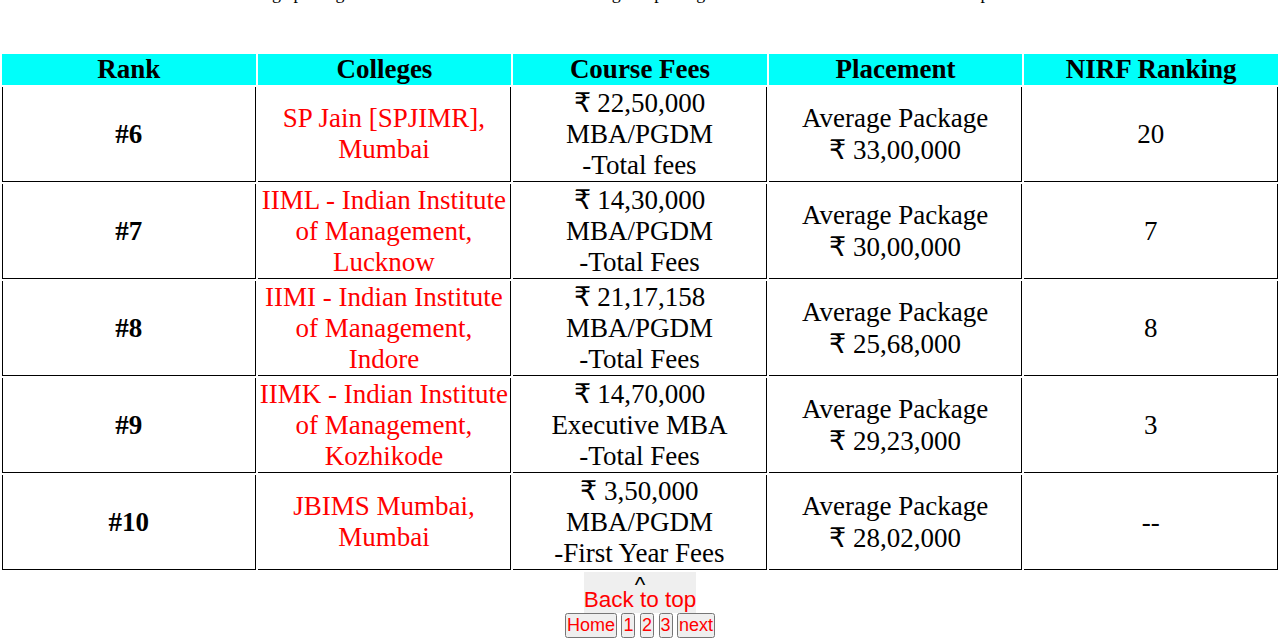
<file: mbacollages2.html>
<!DOCTYPE html>
<html lang="en">
<head>
    <meta charset="UTF-8">
    <meta name="viewport" content="width=device-width, initial-scale=1.0">
    <link rel="stylesheet" href="style.css"/>
    <title>Top Management Colleges</title>
</head>
<body class="Allcollages">
    <header>
        <div id="navbar">Top Management Colleges</div>
        <div id="navbar-clone"></div>
    </header>
    <main>

        <h3>6.
            SP Jain [SPJIMR], Mumbai</h3>

        <div class="about">
            <img src="images/SP-Jain-Institute-of-Management-and-Research.webp" alt="SPJIMR_logo" style="height: 40vmin;">
            <p>SP Jain aka S. P. Jain Institute of Management and Research (SPJIMR). Established in 1981, SP Jain is known for its Culture and Diversity, Abhyudaya Program, Global Exposure and Great RoI. SP Jain is recognised as one of the best B-Schools, both in India and abroad. SP Jain is ranked 20th by NIRF 2024 in the Management Category and 40th Globally by FT Masters in Management 2023 ranking.

                SP Jain is located in the financial capital of India, Mumbai. Chhatrapati Shivaji Maharaj International Airport is about 7 kms away from the Campus, while the closest railway station, Andheri, is 2 km away from the Campus.
                
                SP Jain’s Placement for the batch of 2024 has been concluded. A total of 72 Top Recruiters participated in the placement drive for 240 students. SP Jain’s average package was recorded at INR 33 LPA, with the highest package reaching INR 81 LPA.
                
                SP Jain PGDM program is the Flagship Program of the Institute. SP Jain offers PGDM BM, PGPM, GMP, Executive PGDM, Online PGDM and Doctoral Programs. Admission to the PGDM program is based on CAT / GMAT scores, followed by the evaluation of the candidate’s profile.

                <h3>SP Jain Highlights</h3>

                <ul class="btechpro">
                    <li>SP Jain has recorded 100% Placement for the batch of 2024. SP Jain average package and median package was INR 33 LPA and INR 31.50 LPA respectively.</li>
                    <li>SP Jain has 4 campuses in Mumbai, Dubai, Singapore and Sydney respectively. These campuses offer opportunities to study abroad as well.</li>
                    <li>SP Jain offers candidates the opportunity to choose from four Specializations in the PGDM program during the application process, enabling them to focus early in the program.</li>
                    <li>Unlike other B-Schools, SP Jain does not have a Summer Internship; instead, it provides an Autumn Internship for its students. SP Jain's autumn internships stand out because they let students do corporate internships in their second year, rather than after their first. Taking place after the third semester at SP Jain, students are better prepared and also have a clearer vision of their specialization.</li>
                </ul>
            </p>
        </div>

        <br>

        <h3>7.
            IIML - Indian Institute of Management, Lucknow</h3>

        <div class="about">
            <img src="images/indian-institute-of-management-lucknow.webp" alt="iiml_logo" style="height: 40vmin;">
            <p>IIM Lucknow is the 4th IIM to be established by the Government of India in 1984. IIM Lucknow mentors the newly established IIM Jammu, IIM Rohtak and IIM Kashipur. IIM Lucknow is widely known for its academic excellence, diverse student community, and strong industry interface. IIM Lucknow was ranked 7th by NIRF 2024 and 6th by IIRF 2024 in the Management Category. The Institute also secured 85th Rank in FT Global MBA 2024 Rankings. The institute provides international exposure to its students through international exchange programs and international competitions.

                IIM Lucknow is known for its Flagship PGP program. Admission to the PGP program is based on CAT Scores followed by Writing Ability Test (WAT) and Personal Interview (PI). IIM Lucknow average package stood at INR 30 LPA whereas IIM Lucknow highest package offered was INR 1.23 Crore for the 2024 batch.</p>
        </div>

        <br>

        <h3>8.IIMI - Indian Institute of Management, Indore</h3>

        <div class="about">
            <img src="images/iimi.jpg" alt="iimi_logo" style="height: 40vmin;">
            <p>IIM Indore is one of the prestigious management institutes established in 1996. IIM Indore has been ranked 8th by NIRF 2024. IIM Indore EPGP program has been awarded 89th rank among the Top 100 Global MBA courses by FT Ranking 2023. IIM Indore offers PGP, Executive PGP, PhD in the field of management. The fees for the MBA Program at IIM Indore is INR 21.17 Lakhs.

                IIM Indore admission is based on competitive exams like CAT/ GMAT/ IPMAT followed by a Personal Interview. IIM Indore’s IPMAT cutoff is around 270-275 and its CAT cutoff for conversion is 98 percentile for general candidates.
                
                IIM Indore has shown a commendable performance in the 2024 placement drive with an average package of INR 25.68 LPA and the highest package of INR 1 Crore.
                
                At IIM Indore, for batch 2024-26, a total of 169765 general category candidates selected IIM Indore PGP & PGP-HRM as their CAT preference, of which 5109 PGP and 2841 PGP-HRM were shortlisted for PI WAT round. </p>
        </div>

        <br>

        <h3>9.IIMK - Indian Institute of Management, Kozhikode</h3>

        <div class="about">
            <img src="images/iimk.jpg" alt="iimk_logo" style="height: 40vmin;">
            <p>IIM Kozhikode is one of the premier management institutes established in 1996, by the Government of India. IIM Kozhikode ranks 3rd by NIRF 2024 among the top B-Schools in India. IIM Kozhikode offers admission to its 2-year flagship PGP program, through CAT. IIM Kozhikode’s CAT cut-off is 85 percentile (Overall) and the sectional cutoff is 75 percentile, yet candidates with a 98 percentile or higher have a better chance of being selected for the Interview. The fees for the MBA prorgam is INR 20.50 lakh. During the 2024’s placement season, the average package of IIM Kozhikode stood at INR 28.05 LPA.

                For the 2023-25 batch, IIM Kozhikode offered admissions at a minimum CAT percentile of 91.94 percent. In total, 1,37,909 general category candidates selected IIM Kozhikode as their CAT preference, of which 1853 were shortlisted for PI WAT round and 624 students received the final offers.</p>
        </div>

        <br>

        <h3>10.
            JBIMS Mumbai, Mumbai</h3>

        <div class="about">
            <img src="images/jbmis.jpg" alt="jbmis" style="height: 40vmin;">
            <p>Jamnalal bajaj institute of management (JBIMS) is one of the oldest B-schools in India with a legacy of over 52 years. JBIMS was established in 1965 by the University of Mumbai. JBIMS has been consistently ranked among the top 10 premier B-Schools in India. JBIMS was ranked 10th by Outlook ICARE Ranking 2024 among the public B-Schools in India. JBIMS was the first institute in India to provide a full-time 2-year Master in Management Studies (MMS). The intake for the MMS program is around 150 – 160, where the majority of the seats are reserved for Maharashtra domicile candidates. 

                JBIMS MMS admission is based on the CMAT/ CAT/ MAH-MBA CET scores, followed by a Common Admission Process (CAP), conducted by DTE, Maharashtra. JBIMS CMAT cut-off 2024 is 99.99 percentile and MAH-MBA CET cutoff is 99.29 – 99.94 percentile. 
                
                JBIMS is known for its low fees and its distinguished alumni base. JBIMS MBA fees is INR 6.10 lakhs whereas the JBIMS average package stood at INR 27 LPA and JBIMS highest package stood at INR 87.12 LPA in the 2024 placement drive.</p>
        </div>

        <br>

        <div id="tableAll">
            <table id="tableforall">
                <tr id="tableRow">
                    <th>Rank</th>
                    <th>Colleges</th>
                    <th>Course Fees</th>
                    <th>Placement</th>
                    <th>NIRF Ranking</th>
                </tr>
                <tr>
                    <th class="tableH">#6</th>
                    <td class="tabletd"><a href="https://collegedunia.com/college/18617-sp-jain-spjimr-mumbai" target="_blank" class="infor">SP Jain [SPJIMR], Mumbai</a></td>
                    <td class="tabletd">
                        ₹ 22,50,000
                        <br>
                        MBA/PGDM
                        <br>
                        -Total fees
                    </td>
                    <td class="tabletd">
                        Average Package
                        <br>
                        ₹ 33,00,000
                    </td>
                    <td class="tabletd">20</td>
                </tr>
                <tr>
                    <th class="tableH">#7</th>
                    <td class="tabletd"><a href="https://collegedunia.com/university/25946-iiml-indian-institute-of-management-lucknow" target="_blank" class="infor">
                        IIML - Indian Institute of Management, Lucknow</a></td>
                    <td class="tabletd">
                        ₹ 14,30,000
                        <br>
                        MBA/PGDM
                        <br>
                        -Total Fees
                    </td>
                    <td class="tabletd">
                        Average Package
                        <br>
                        ₹ 30,00,000
                    </td>
                    <td class="tabletd">7</td>
                </tr>
                <tr>
                    <th class="tableH">#8</th>
                    <td class="tabletd"><a href="https://collegedunia.com/university/25665-iimi-indian-institute-of-management-indore" target="_blank" class="infor">IIMI - Indian Institute of Management, Indore</a></td>
                    <td class="tabletd">
                        ₹ 21,17,158
                        <br>
                        MBA/PGDM
                        <br>
                        -Total Fees
                    </td>
                    <td class="tabletd">
                        Average Package
                        <br>
                        ₹ 25,68,000
                    </td>
                    <td class="tabletd">8</td>
                </tr>
                <tr>
                    <th class="tableH">#9</th>
                    <td class="tabletd"><a href="https://collegedunia.com/university/25641-iimk-indian-institute-of-management-kozhikode" target="_blank" class="infor">IIMK - Indian Institute of Management, Kozhikode</a></td>
                    <td class="tabletd">
                        ₹ 14,70,000
                        <br>
                        Executive MBA
                        <br>
                        -Total Fees
                    </td>
                    <td class="tabletd">
                        Average Package
                        <br>
                        ₹ 29,23,000
                    </td>
                    <td class="tabletd">3</td>
                </tr>
                <tr>
                    <th class="tableH">#10</th>
                    <td class="tabletd"><a href="https://collegedunia.com/college/18186-jbims-mumbai-mumbai" target="_blank" class="infor">
                    JBIMS Mumbai, Mumbai</a></td>
                    <td class="tabletd">
                        ₹ 3,50,000
                        <br>
                        MBA/PGDM
                        <br>
                        -First Year Fees
                    </td>
                    <td class="tabletd">
                        Average Package
                        <br>
                        ₹ 28,02,000
                    </td>
                    <td class="tabletd">--</td>
                </tr>
            </table>
        </div>
    </main>
    <footer>
        <button id="backToTop">
            <p class="topClass">^</p>
            <a class="scroll-top__link" href="#">Back to top</a>
        </button>
        <div id="buttons">
            <button id="home-button" class="but"><a href="index.html">Home</a></button>
            <button id="first" class="but"><a href="mbacollages.html">1</a></button>
            <button id="second" class="but"><a href="#">2</a></button>
            <button id="third" class="but"><a href="mbacollages3.html">3</a></button>
            <button id="next" class="but"><a href="mbacollages3.html">next</a></button>
        </div>
    </footer>
</body>
</html>
</file>
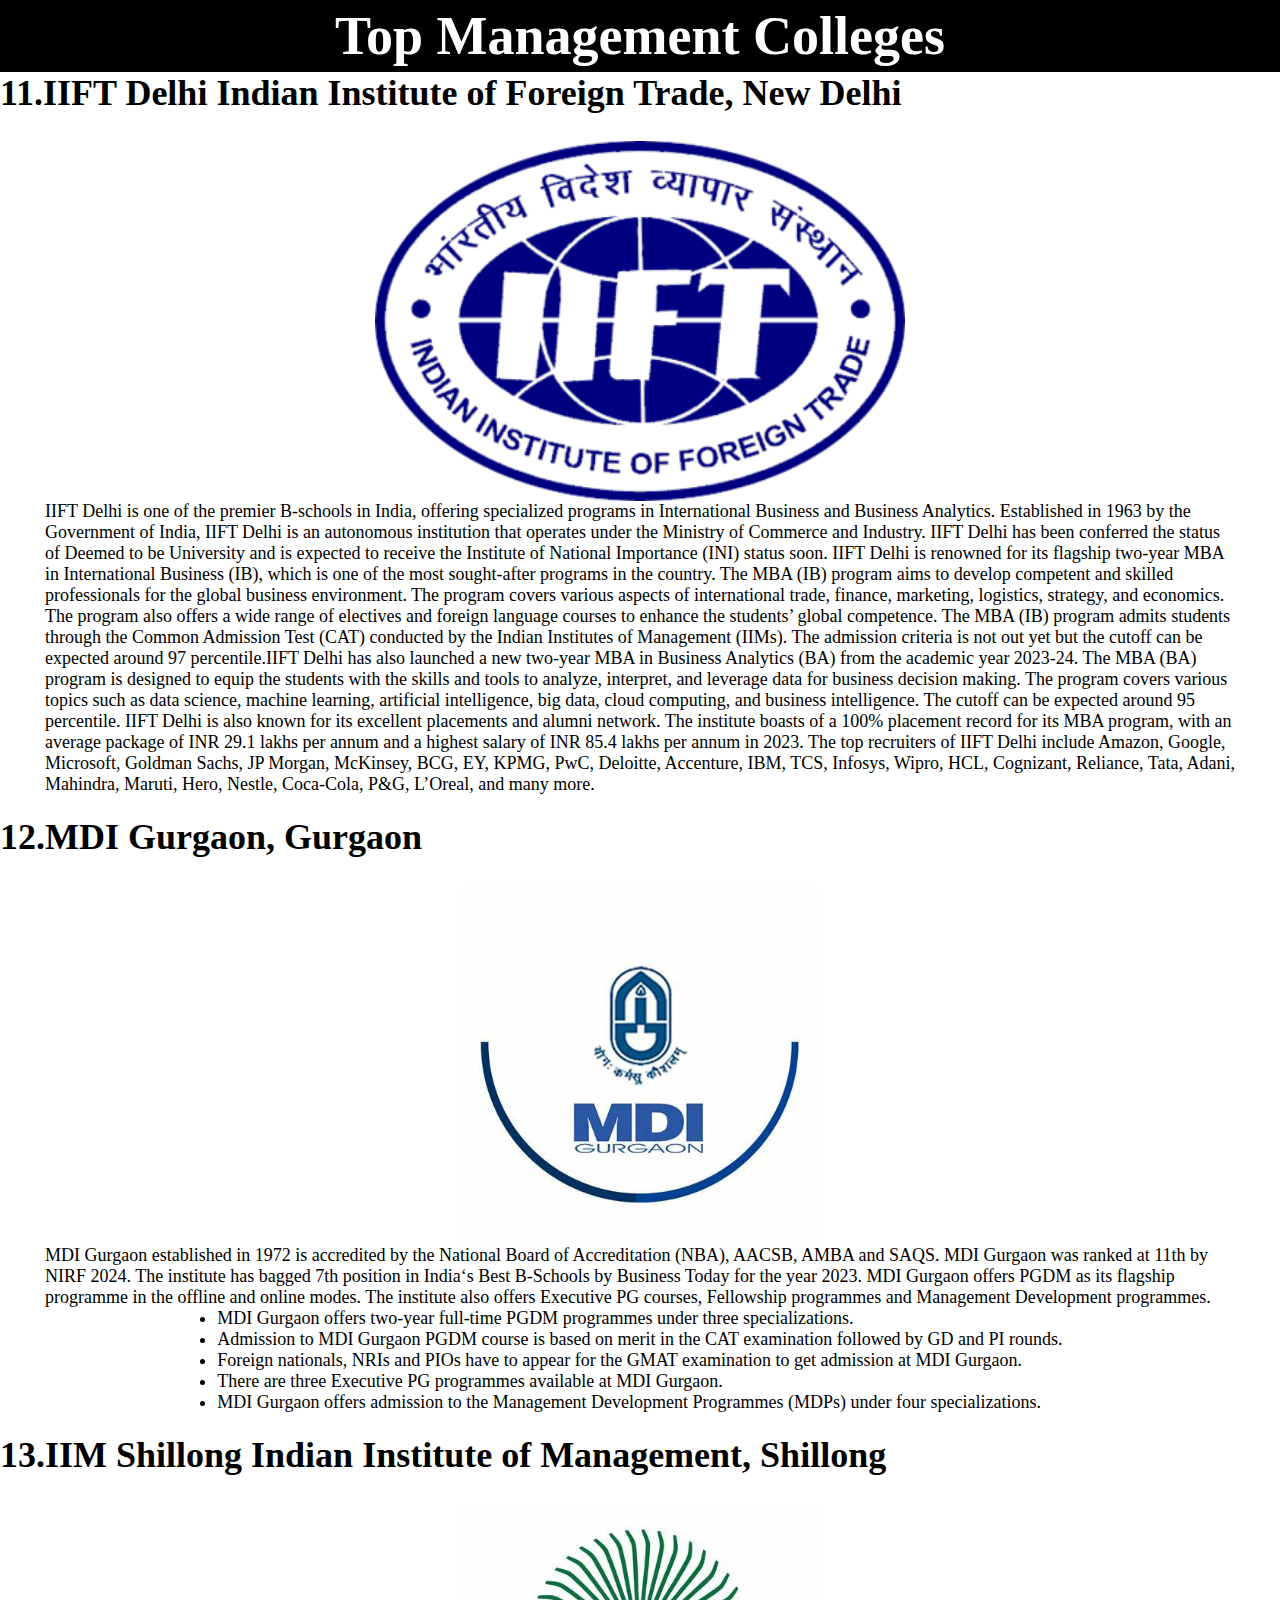
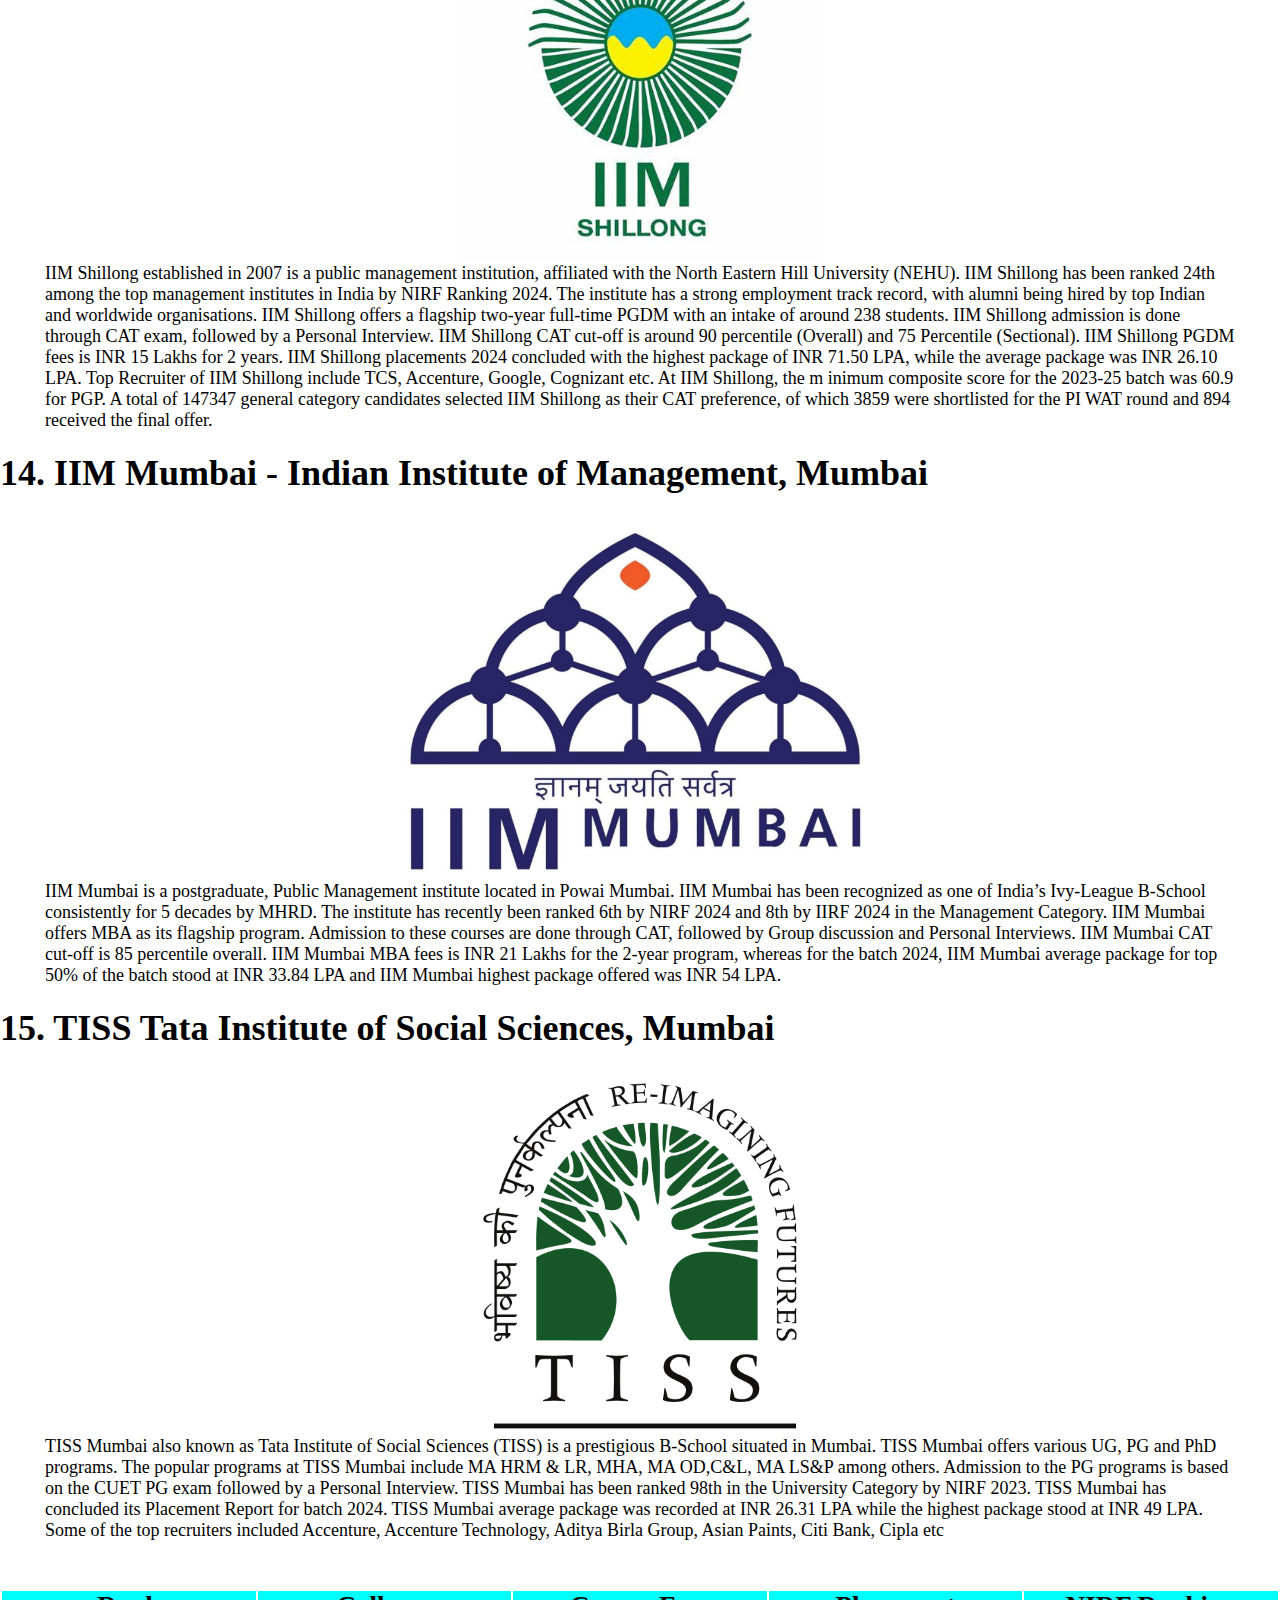
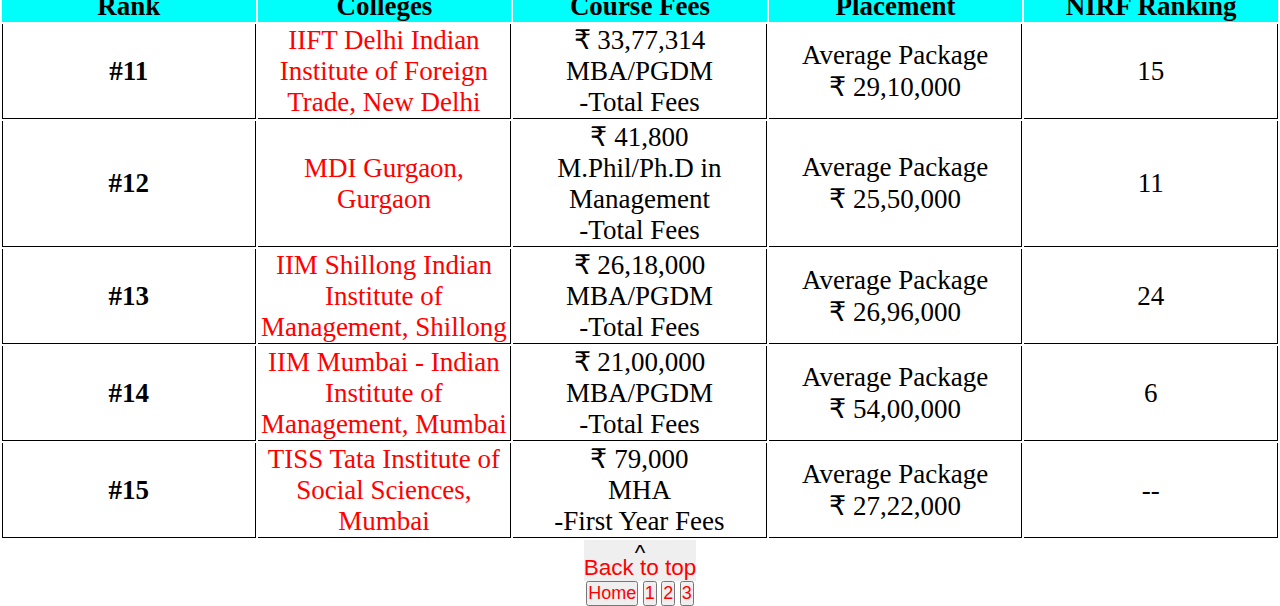
<file: mbacollages3.html>
<!DOCTYPE html>
<html lang="en">
<head>
    <meta charset="UTF-8">
    <meta name="viewport" content="width=device-width, initial-scale=1.0">
    <link rel="stylesheet" href="style.css"/>
    <title>Top Management Colleges</title>
</head>
<body class="Allcollages">
    <header>
        <div id="navbar">Top Management Colleges</div>
        <div id="navbar-clone"></div>
    </header>
    <main>

        <h3>11.IIFT Delhi Indian Institute of Foreign Trade, New Delhi</h3>

        <div class="about">
            <img src="images/Indian_Institute_of_Foreign_Trade_logo.png" alt="iift_logo" style="height: 40vmin;">
            <p>IIFT Delhi is one of the premier B-schools in India, offering specialized programs in International Business and Business Analytics. Established in 1963 by the Government of India, IIFT Delhi is an autonomous institution that operates under the Ministry of Commerce and Industry. IIFT Delhi has been conferred the status of Deemed to be University and is expected to receive the Institute of National Importance (INI) status soon.

                IIFT Delhi is renowned for its flagship two-year MBA in International Business (IB), which is one of the most sought-after programs in the country. The MBA (IB) program aims to develop competent and skilled professionals for the global business environment. The program covers various aspects of international trade, finance, marketing, logistics, strategy, and economics. The program also offers a wide range of electives and foreign language courses to enhance the students’ global competence. The MBA (IB) program admits students through the Common Admission Test (CAT) conducted by the Indian Institutes of Management (IIMs). The admission criteria is not out yet but the cutoff can be expected around 97 percentile.IIFT Delhi has also launched a new two-year MBA in Business Analytics (BA) from the academic year 2023-24. The MBA (BA) program is designed to equip the students with the skills and tools to analyze, interpret, and leverage data for business decision making. The program covers various topics such as data science, machine learning, artificial intelligence, big data, cloud computing, and business intelligence. The cutoff can be expected around 95 percentile.

                IIFT Delhi is also known for its excellent placements and alumni network. The institute boasts of a 100% placement record for its MBA program, with an average package of INR 29.1 lakhs per annum and a highest salary of INR 85.4 lakhs per annum in 2023. The top recruiters of IIFT Delhi include Amazon, Google, Microsoft, Goldman Sachs, JP Morgan, McKinsey, BCG, EY, KPMG, PwC, Deloitte, Accenture, IBM, TCS, Infosys, Wipro, HCL, Cognizant, Reliance, Tata, Adani, Mahindra, Maruti, Hero, Nestle, Coca-Cola, P&G, L’Oreal, and many more. </p>
        </div>

        <br>

        <h3>12.MDI Gurgaon, Gurgaon</h3>

        <div class="about">
            <img src="images/mdi.jpg" alt="mdi_logo" style="height: 40vmin;">
            <p>MDI Gurgaon established in 1972 is accredited by the National Board of Accreditation (NBA), AACSB, AMBA and SAQS. MDI Gurgaon was ranked at 11th by NIRF 2024. The institute has bagged 7th position in India‘s Best B-Schools by Business Today for the year 2023. MDI Gurgaon offers PGDM as its flagship programme in the offline and online modes. The institute also offers Executive PG courses, Fellowship programmes and Management Development programmes.
                <ul>
                    <li>MDI Gurgaon offers two-year full-time PGDM programmes under three specializations. </li>
                    <li>Admission to MDI Gurgaon PGDM course is based on merit in the CAT examination followed by GD and PI rounds.</li>
                    <li>Foreign nationals, NRIs and PIOs have to appear for the GMAT examination to get admission at MDI Gurgaon. </li>
                    <li>There are three Executive PG programmes available at MDI Gurgaon.</li>
                    <li>MDI Gurgaon offers admission to the Management Development Programmes (MDPs) under four specializations.</li>
                </ul>
            </p>
        </div>

        <br>

        <h3>13.IIM Shillong Indian Institute of Management, Shillong</h3>

        <div class="about">
            <img src="images/iims.jpg" alt="iims_logo" style="height: 40vmin;">
            <p>IIM Shillong established in 2007 is a public management institution, affiliated with the North Eastern Hill University (NEHU). IIM Shillong has been ranked 24th among the top management institutes in India by NIRF Ranking 2024. The institute has a strong employment track record, with alumni being hired by top Indian and worldwide organisations.

                IIM Shillong offers a flagship two-year full-time PGDM with an intake of around 238 students. IIM Shillong admission is done through CAT exam, followed by a Personal Interview. IIM Shillong CAT cut-off is around 90 percentile (Overall) and 75 Percentile (Sectional). IIM Shillong PGDM fees is INR 15 Lakhs for 2 years. IIM Shillong placements 2024 concluded with the highest package of INR 71.50 LPA, while the average package was INR 26.10 LPA. Top Recruiter of IIM Shillong include TCS, Accenture, Google, Cognizant etc.
                
                At IIM Shillong, the m inimum composite score for the 2023-25 batch was 60.9 for PGP. A total of 147347 general category candidates selected IIM Shillong as their CAT preference, of which 3859 were shortlisted for the PI WAT round and 894 received the final offer. 
            </p>
        </div>

        <br>

        <h3>14.
            IIM Mumbai - Indian Institute of Management, Mumbai</h3>

        <div class="about">
            <img src="images/iimm.jpg" alt="iimm_logo" style="height: 40vmin;">
            <p>IIM Mumbai is a postgraduate, Public Management institute located in Powai Mumbai. IIM Mumbai has been recognized as one of India’s Ivy-League B-School consistently for 5 decades by MHRD. The institute has recently been ranked 6th by NIRF 2024 and 8th by IIRF 2024 in the Management Category. IIM Mumbai offers MBA as its flagship program. Admission to these courses are done through CAT, followed by Group discussion and Personal Interviews. IIM Mumbai CAT cut-off is 85 percentile overall. 
                IIM Mumbai MBA fees is INR 21 Lakhs for the 2-year program, whereas for the batch 2024, IIM Mumbai average package for top 50% of the batch stood at INR 33.84 LPA and IIM Mumbai highest package offered was INR 54 LPA.
            </p>
        </div>

        <br>

        <h3>15.
            TISS Tata Institute of Social Sciences, Mumbai</h3>

        <div class="about">
            <img src="images/tiss.png" alt="tiss_logo" style="height: 40vmin;">
            <p>TISS Mumbai also known as Tata Institute of Social Sciences (TISS) is a prestigious B-School situated in Mumbai. TISS Mumbai offers various UG, PG and PhD programs. The popular programs at TISS Mumbai include MA HRM & LR, MHA, MA OD,C&L, MA LS&P among others. Admission to the PG programs is based on the CUET PG exam followed by a Personal Interview.

                TISS Mumbai has been ranked 98th in the University Category by NIRF 2023. TISS Mumbai has concluded its Placement Report for batch 2024. TISS Mumbai average package was recorded at INR 26.31 LPA while the highest package stood at INR 49 LPA. Some of the top recruiters included Accenture, Accenture Technology, Aditya Birla Group, Asian Paints, Citi Bank, Cipla etc</p>
        </div>

        <br>

        <div id="tableAll">
            <table id="tableforall">
                <tr id="tableRow">
                    <th>Rank</th>
                    <th>Colleges</th>
                    <th>Course Fees</th>
                    <th>Placement</th>
                    <th>NIRF Ranking</th>
                </tr>
                <tr>
                    <th class="tableH">#11</th>
                    <td class="tabletd"><a href="https://collegedunia.com/university/25453-iift-delhi-indian-institute-of-foreign-trade-new-delhi" target="_blank" class="infor">IIFT Delhi Indian Institute of Foreign Trade, New Delhi</a></td>
                    <td class="tabletd">
                        ₹ 33,77,314
                        <br>
                        MBA/PGDM
                        <br>
                        -Total Fees
                    </td>
                    <td class="tabletd">
                        Average Package
                        <br>
                        ₹ 29,10,000
                    </td>
                    <td class="tabletd">15</td>
                </tr>
                <tr>
                    <th class="tableH">#12</th>
                    <td class="tabletd"><a href="https://collegedunia.com/college/27696-mdi-gurgaon-gurgaon" target="_blank" class="infor">MDI Gurgaon, Gurgaon</a></td>
                    <td class="tabletd">
                        ₹ 41,800
                        <br>
                        M.Phil/Ph.D in Management
                        <br>
                        -Total Fees
                    </td>
                    <td class="tabletd">
                        Average Package
                        <br>
                        ₹ 25,50,000
                    </td>
                    <td class="tabletd">11</td>
                </tr>
                <tr>
                    <th class="tableH">#13</th>
                    <td class="tabletd"><a href="https://collegedunia.com/university/25740-iim-shillong-indian-institute-of-management-shillong" target="_blank" class="infor">IIM Shillong Indian Institute of Management, Shillong</a></td>
                    <td class="tabletd">
                        ₹ 26,18,000
                        <br>
                        MBA/PGDM
                        <br>
                        -Total Fees
                    </td>
                    <td class="tabletd">
                        Average Package
                        <br>
                        ₹ 26,96,000
                    </td>
                    <td class="tabletd">24</td>
                </tr>
                <tr>
                    <th class="tableH">#14</th>
                    <td class="tabletd"><a href="https://collegedunia.com/college/14452-iim-mumbai-indian-institute-of-management-mumbai" target="_blank" class="infor">
                        IIM Mumbai - Indian Institute of Management, Mumbai</a></td>
                    <td class="tabletd">
                        ₹ 21,00,000
                        <br>
                        MBA/PGDM
                        <br>
                        -Total Fees
                    </td>
                    <td class="tabletd">
                        Average Package
                        <br>
                        ₹ 54,00,000
                    </td>
                    <td class="tabletd">6</td>
                </tr>
                <tr>
                    <th class="tableH">#15</th>
                    <td class="tabletd"><a href="https://collegedunia.com/university/25729-tiss-tata-institute-of-social-sciences-mumbai" target="_blank" class="infor">
                        TISS Tata Institute of Social Sciences, Mumbai</a></td>
                    <td class="tabletd">
                        ₹ 79,000
                        <br>
                        MHA
                        <br>
                        -First Year Fees
                    </td>
                    <td class="tabletd">
                        Average Package
                        <br>
                        ₹ 27,22,000
                    </td>
                    <td class="tabletd">--</td>
                </tr>
            </table>
        </div>
    </main>
    <footer>
        <button id="backToTop">
            <p class="topClass">^</p>
            <a class="scroll-top__link" href="#">Back to top</a>
        </button>
        <div id="buttons">
            <button id="home-button" class="but"><a href="index.html">Home</a></button>
            <button id="first" class="but"><a href="mbacollages.html">1</a></button>
            <button id="second" class="but"><a href="btechcollages2.html">2</a></button>
            <button id="third" class="but"><a href="#">3</a></button>
            <!-- <button id="next" class="but"><a href="btechcollages2.html">next</a></button> -->
        </div>
    </footer>
</body>
</html>
</file>
<file: style.css>
*{
    margin: 0;
    padding: 0;
    /* font-size: 3vmin; */
}
.Allcollages{
    font-size: 2vmin;
}
#navbar{
    position: fixed;
    height: 8vmin;
    width: -webkit-fill-available;
    height: 8vmin;
    background-color: black;
    text-align: center;
    color: white;
    align-content: center;
    font-weight: bold;
    font-size: 6vmin;
}
#navbar-clone{
    height: 8vmin;
}
.Images{
    height: 75vmin;
    background-color: lightblue;
    display: flex;
    justify-content: center;
    flex-direction: column;
    font-size: 7vmin;
    font-weight: bold;
    align-items: center;
    background-position-x: center;
    border: 2px solid black;
}
#btechImage{
    background-image: url(images/btech-index.jpg);
    background-size: 207vmin;
    background-repeat: no-repeat;
    background-position-y: -15vmin;
}
#mbaImage{
    background-image: url(images/mba-index.avif);
    background-size: 207vmin;
    background-repeat: no-repeat;
    background-position-y: -20vmin;
}
#medicalImage{
    background-image: url(images/medical-index.jpg);
    background-size: 207vmin;
    background-repeat: no-repeat;
    background-position-y: -15vmin;
}
.allText{
    background-color: black;
    color: white;
}
.Images:hover{
    font-size: 10vmin;
    transition-duration: 3s;
    background-size: 210vh;
}
#backToTop{
    font-size: 2.5vmin;
    border: none;
    text-decoration: none;
}
footer{
    display: flex;
    flex-direction: column;
    align-items: center;
}
.scroll-top__link{
    text-decoration: none;
}
.topClass{
    margin-bottom: -1.25vmin;
}
.about{
    display: flex;
    padding: 3vmin 5vmin 0 5vmin;
    flex-direction: column;
    align-items: center;
}
#tableAll{
    display: flex;
    justify-content: center;
}
#tableforall{
    table-layout: fixed;
    margin: 3vmin 0 0 0;
    width: 300vmin;
    font-size: 3vmin;
    text-align: center;
}
h3{
    font-size: 4vmin;
}
#tableRow{
    background-color: rgb(0 255 250);
}
td{
    border-right: 1px solid black;
    border-bottom: 1px solid black;
    /* border-left: 1px solid black; */
}
.tableH{
    border-right: 1px solid black;
    border-bottom: 1px solid black;
    border-left: 1px solid black;
}
a{
    text-decoration: none;
    color: red;
}
.but{
    font-size: 2vmin;
}
/* main{
    margin-left: 1vmin;
} */
.backtotopdiv{
    height: 5vmax;
    display: flex;
    align-items: center;
}
.backToTop{
    font-size: 2.5vmin;
}
</file>
